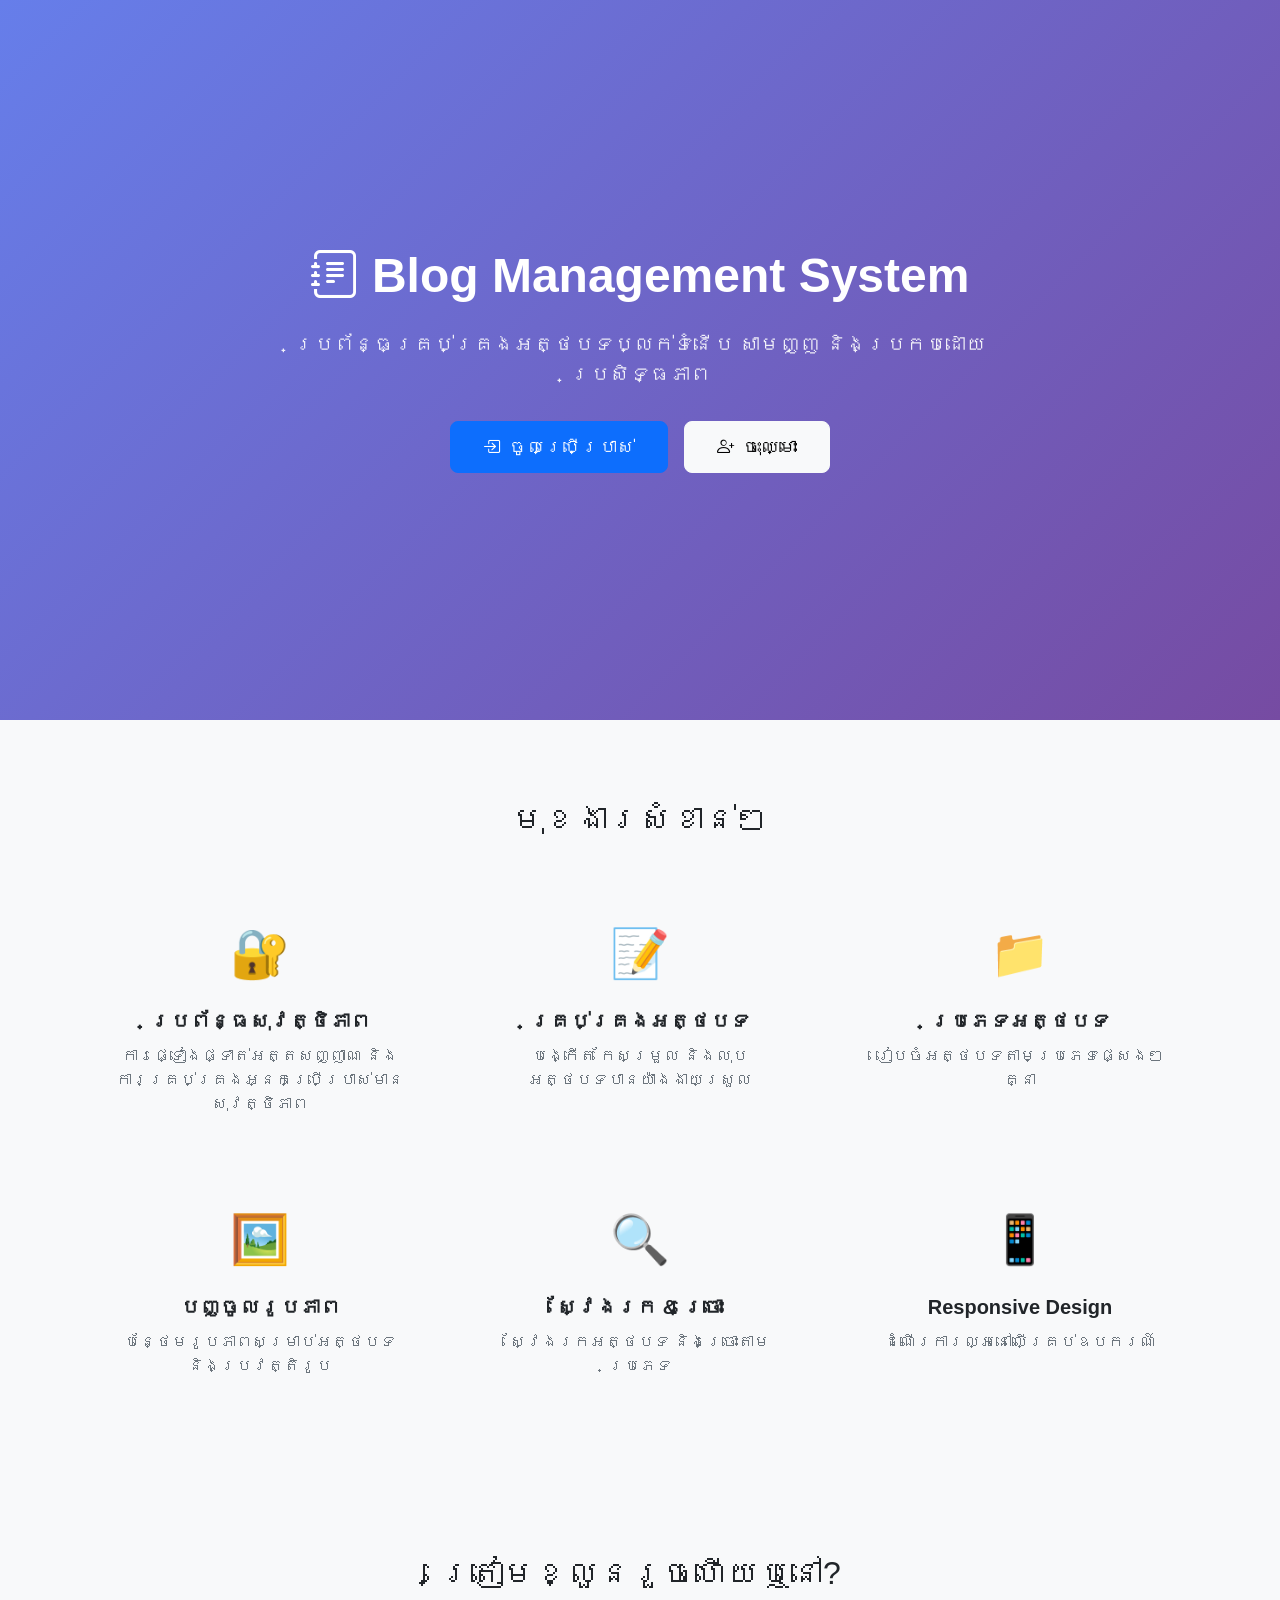
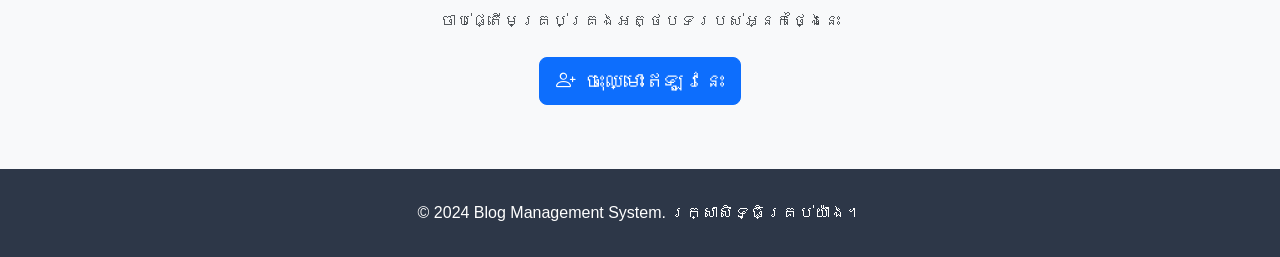
<file: index.html>
<!DOCTYPE html>
<html lang="km">
<head>
    <meta charset="UTF-8">
    <meta name="viewport" content="width=device-width, initial-scale=1.0">
    <title>Blog Management System - ទំព័រដើម</title>
    
    <!-- Bootstrap 5.3 CSS -->
    <link href="https://cdn.jsdelivr.net/npm/bootstrap@5.3.0/dist/css/bootstrap.min.css" rel="stylesheet">
    <!-- Bootstrap Icons -->
    <link rel="stylesheet" href="https://cdn.jsdelivr.net/npm/bootstrap-icons@1.11.0/font/bootstrap-icons.css">
    
    <style>
        body {
            font-family: -apple-system, BlinkMacSystemFont, 'Segoe UI', Roboto, sans-serif;
        }
        
        .hero {
            background: linear-gradient(135deg, #667eea 0%, #764ba2 100%);
            color: white;
            padding: 5rem 0;
            text-align: center;
            min-height: 80vh;
            display: flex;
            align-items: center;
            justify-content: center;
        }
        
        .hero-content {
            max-width: 800px;
            margin: 0 auto;
        }
        
        .hero h1 {
            font-size: 3rem;
            margin-bottom: 1.5rem;
            color: white;
            font-weight: 700;
        }
        
        .hero p {
            font-size: 1.25rem;
            margin-bottom: 2rem;
            opacity: 0.9;
        }
        
        .hero-buttons {
            display: flex;
            gap: 1rem;
            justify-content: center;
            flex-wrap: wrap;
        }
        
        .hero .btn {
            font-size: 1.1rem;
            padding: 0.75rem 2rem;
        }
        
        .features {
            padding: 5rem 0;
            background-color: #f8f9fa;
        }
        
        .feature-card {
            text-align: center;
            padding: 2rem;
            border-radius: 8px;
            transition: all 0.3s ease;
            height: 100%;
        }
        
        .feature-card:hover {
            background-color: white;
            transform: translateY(-5px);
            box-shadow: 0 4px 12px rgba(0,0,0,0.1);
        }
        
        .feature-icon {
            font-size: 3rem;
            margin-bottom: 1rem;
        }
        
        .feature-title {
            font-size: 1.25rem;
            font-weight: 600;
            margin-bottom: 0.5rem;
        }
        
        .feature-desc {
            color: #6c757d;
        }
        
        .cta-section {
            background-color: #f8f9fa;
            padding: 4rem 0;
            text-align: center;
        }
        
        footer {
            background-color: #2d3748;
            color: white;
            padding: 2rem 0;
            text-align: center;
        }
        
        @media (max-width: 767px) {
            .hero h1 {
                font-size: 2rem;
            }
            
            .hero p {
                font-size: 1rem;
            }
            
            .hero-buttons {
                flex-direction: column;
            }
            
            .hero .btn {
                width: 100%;
            }
        }
    </style>
</head>
<body>
    <!-- Hero Section -->
    <section class="hero">
        <div class="container">
            <div class="hero-content">
                <h1><i class="bi bi-journal-text"></i> Blog Management System</h1>
                <p>ប្រព័ន្ធគ្រប់គ្រងអត្ថបទប្លក់ទំនើប សាមញ្ញ និងប្រកបដោយប្រសិទ្ធភាព</p>
                <div class="hero-buttons">
                    <a href="/pages/login.html" class="btn btn-primary btn-lg">
                        <i class="bi bi-box-arrow-in-right me-2"></i>ចូលប្រើប្រាស់
                    </a>
                    <a href="/pages/register.html" class="btn btn-light btn-lg">
                        <i class="bi bi-person-plus me-2"></i>ចុះឈ្មោះ
                    </a>
                </div>
            </div>
        </div>
    </section>
    
    <!-- Features Section -->
    <section class="features">
        <div class="container">
            <h2 class="text-center mb-5">មុខងារសំខាន់ៗ</h2>
            <div class="row g-4">
                <div class="col-md-4">
                    <div class="feature-card">
                        <div class="feature-icon">🔐</div>
                        <div class="feature-title">ប្រព័ន្ធសុវត្ថិភាព</div>
                        <div class="feature-desc">ការផ្ទៀងផ្ទាត់អត្តសញ្ញាណ និងការគ្រប់គ្រងអ្នកប្រើប្រាស់មានសុវត្ថិភាព</div>
                    </div>
                </div>
                
                <div class="col-md-4">
                    <div class="feature-card">
                        <div class="feature-icon">📝</div>
                        <div class="feature-title">គ្រប់គ្រងអត្ថបទ</div>
                        <div class="feature-desc">បង្កើត កែសម្រួល និងលុបអត្ថបទបានយ៉ាងងាយស្រួល</div>
                    </div>
                </div>
                
                <div class="col-md-4">
                    <div class="feature-card">
                        <div class="feature-icon">📁</div>
                        <div class="feature-title">ប្រភេទអត្ថបទ</div>
                        <div class="feature-desc">រៀបចំអត្ថបទតាមប្រភេទផ្សេងៗគ្នា</div>
                    </div>
                </div>
                
                <div class="col-md-4">
                    <div class="feature-card">
                        <div class="feature-icon">🖼️</div>
                        <div class="feature-title">បញ្ចូលរូបភាព</div>
                        <div class="feature-desc">បន្ថែមរូបភាពសម្រាប់អត្ថបទ និងប្រវត្តិរូប</div>
                    </div>
                </div>
                
                <div class="col-md-4">
                    <div class="feature-card">
                        <div class="feature-icon">🔍</div>
                        <div class="feature-title">ស្វែងរក & ច្រោះ</div>
                        <div class="feature-desc">ស្វែងរកអត្ថបទ និងច្រោះតាមប្រភេទ</div>
                    </div>
                </div>
                
                <div class="col-md-4">
                    <div class="feature-card">
                        <div class="feature-icon">📱</div>
                        <div class="feature-title">Responsive Design</div>
                        <div class="feature-desc">ដំណើរការល្អនៅលើគ្រប់ឧបករណ៍</div>
                    </div>
                </div>
            </div>
        </div>
    </section>
    
    <!-- CTA Section -->
    <section class="cta-section">
        <div class="container">
            <h2 class="mb-3">ត្រៀមខ្លួនរួចហើយឬនៅ?</h2>
            <p class="text-muted mb-4">ចាប់ផ្តើមគ្រប់គ្រងអត្ថបទរបស់អ្នកថ្ងៃនេះ</p>
            <a href="/pages/register.html" class="btn btn-primary btn-lg">
                <i class="bi bi-person-plus me-2"></i>ចុះឈ្មោះឥឡូវនេះ
            </a>
        </div>
    </section>
    
    <footer>
        <div class="container">
            <p class="mb-0">&copy; 2024 Blog Management System. រក្សាសិទ្ធិគ្រប់យ៉ាង។</p>
        </div>
    </footer>
    
    <!-- Bootstrap 5.3 JS -->
    <script src="https://cdn.jsdelivr.net/npm/bootstrap@5.3.0/dist/js/bootstrap.bundle.min.js"></script>
    
    <script src="js/config.js"></script>
    <script src="js/utils.js"></script>
    <script>
        // Redirect if already logged in
        if (isAuthenticated()) {
            window.location.href = '/pages/dashboard.html';
        }
    </script>
</body>
</html>
</file>
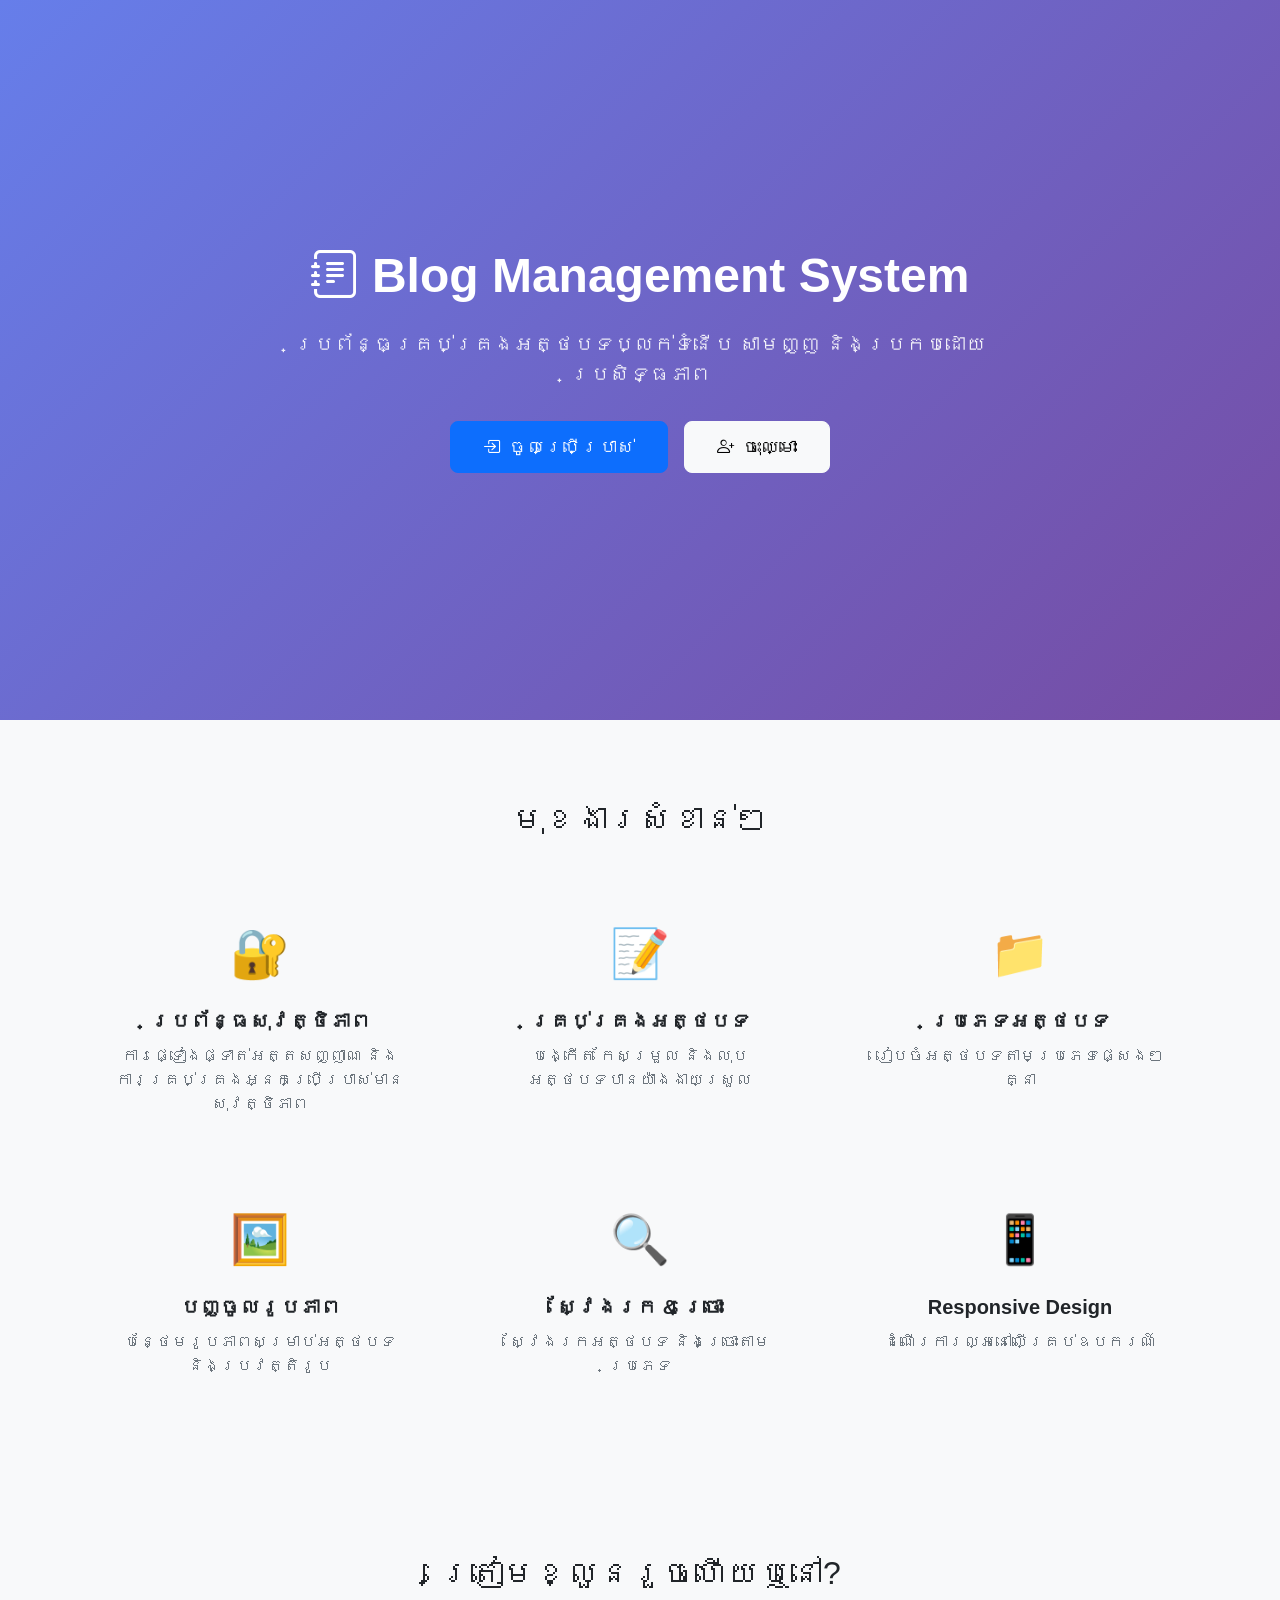
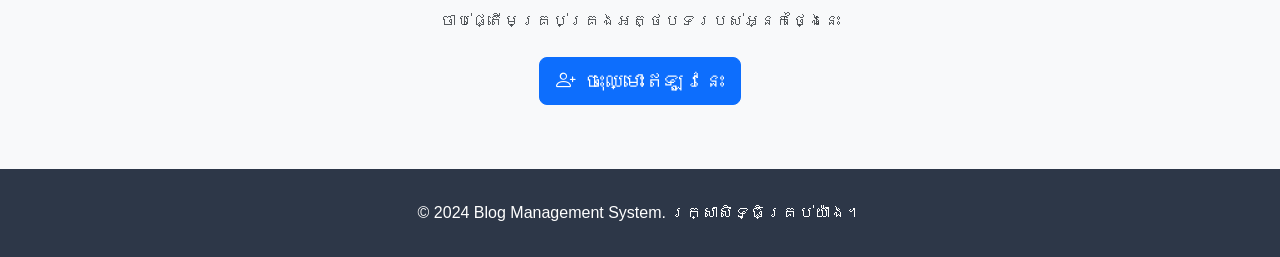
<file: pages/article-detail.html>
<!DOCTYPE html>
<html lang="en">
<head>
    <meta charset="UTF-8">
    <meta name="viewport" content="width=device-width, initial-scale=1.0">
    <title>Article Detail - Blog Management System</title>
    <!-- Bootstrap 5.3 CSS -->
    <link href="https://cdn.jsdelivr.net/npm/bootstrap@5.3.0/dist/css/bootstrap.min.css" rel="stylesheet">
    <!-- Bootstrap Icons -->
    <link rel="stylesheet" href="https://cdn.jsdelivr.net/npm/bootstrap-icons@1.11.0/font/bootstrap-icons.css">
    <!-- Custom CSS -->
    <link rel="stylesheet" href="../css/sidebar.css">
    <style>
        .article-thumbnail {
            width: 100%;
            aspect-ratio: 16 / 9;
            object-fit: cover;
            border-radius: 8px;
            margin-bottom: 2rem;
        }
        
        .article-content {
            font-size: 1.1rem;
            line-height: 1.8;
            color: #333;
            margin-bottom: 2rem;
        }
        
        .article-author-card {
            background-color: #f8f9fa;
            border-left: 4px solid #0d6efd;
        }
        
        .author-avatar {
            width: 48px;
            height: 48px;
            border-radius: 50%;
        }
    </style>
</head>
<body>
    <!-- Sidebar Overlay for Mobile -->
    <div class="sidebar-overlay" id="sidebarOverlay" onclick="toggleSidebar()"></div>
    
    <!-- Dark Sidebar -->
    <aside class="sidebar" id="sidebar">
        <div class="sidebar-header">
            <a href="/pages/dashboard.html" class="sidebar-brand">
                <i class="bi bi-journal-text"></i>
                Blog
            </a>
        </div>
        
        <nav class="sidebar-menu">
            <div class="sidebar-section-title">ADMIN</div>
            <ul class="sidebar-nav">
                <li>
                    <a href="/pages/dashboard.html" class="nav-link">
                        <i class="bi bi-speedometer2"></i>
                        Dashboard
                    </a>
                </li>
                <li class="has-submenu open">
                    <a href="#" class="nav-link submenu-toggle" onclick="toggleSubmenu(event)">
                        <span><i class="bi bi-file-text"></i> My Article</span>
                    </a>
                    <ul class="submenu">
                        <li><a href="/pages/articles.html" class="nav-link active">All Articles</a></li>
                        <li><a href="/pages/my-articles.html" class="nav-link">My Articles</a></li>
                        <li><a href="/pages/create-article.html" class="nav-link">Create Article</a></li>
                    </ul>
                </li>
                <li>
                    <a href="/pages/categories.html" class="nav-link">
                        <i class="bi bi-tags"></i>
                        Categories
                    </a>
                </li>
                <li>
                    <a href="#" class="nav-link logout" onclick="handleLogout(event)">
                        <i class="bi bi-box-arrow-right"></i>
                        Logout
                    </a>
                </li>
            </ul>
        </nav>
    </aside>
    
    <!-- Main Content -->
    <div class="main-content">
        <!-- Top Navbar -->
        <nav class="top-navbar">
            <button class="navbar-toggle-btn" id="sidebarToggle" onclick="toggleSidebar()">
                <i class="bi bi-list"></i>
            </button>
            <div class="user-dropdown">
                <img src="https://ui-avatars.com/api/?name=User&background=4299e1&color=fff" alt="User Avatar" class="user-avatar" id="userAvatar">
                <div class="user-info">
                    <div class="user-name" id="userName">Loading...</div>
                </div>
            </div>
        </nav>
        
        <!-- Article Detail Content -->
        <div class="container-fluid p-4">
            <!-- Loading State -->
            <div id="loadingState" class="text-center py-5">
                <div class="spinner-border text-primary" role="status">
                    <span class="visually-hidden">Loading...</span>
                </div>
                <p class="mt-3 text-muted">Loading article...</p>
            </div>
            
            <!-- Article Content -->
            <div id="articleContent" style="display: none;">
                <!-- Back Button and Action Buttons -->
                <div class="d-flex justify-content-between align-items-center mb-4">
                    <button onclick="goBack()" class="btn btn-outline-secondary">
                        <i class="bi bi-arrow-left me-2"></i>Back
                    </button>
                    <div id="ownerActions" style="display: none;">
                        <a href="#" id="editButton" class="btn btn-outline-primary me-2">
                            <i class="bi bi-pencil me-2"></i>Edit
                        </a>
                        <button onclick="confirmDelete()" class="btn btn-outline-danger">
                            <i class="bi bi-trash me-2"></i>Delete
                        </button>
                    </div>
                </div>
                
                <!-- Article Card -->
                <div class="card border-0 shadow-sm">
                    <div class="card-body p-4">
                        <!-- Category Badge -->
                        <div class="mb-3">
                            <span id="categoryBadge" class="badge bg-primary"></span>
                        </div>
                        
                        <!-- Article Title -->
                        <h1 class="display-5 fw-bold mb-3" id="articleTitle"></h1>
                        
                        <!-- Author Info and Date -->
                        <div class="d-flex align-items-center mb-4 pb-4 border-bottom">
                            <img id="authorAvatar" src="" alt="Author" class="author-avatar me-3">
                            <div>
                                <div class="fw-bold" id="authorName"></div>
                                <div class="text-muted small">
                                    <i class="bi bi-calendar me-1"></i>
                                    <span id="articleDate"></span>
                                </div>
                            </div>
                        </div>
                        
                        <!-- Thumbnail Image -->
                        <div id="thumbnailContainer" class="mb-4" style="display: none;">
                            <img id="articleThumbnail" src="" alt="Article Thumbnail" class="article-thumbnail">
                        </div>
                        
                        <!-- Article Content -->
                        <div id="articleBody" class="article-content"></div>
                    </div>
                </div>
            </div>
        </div>
    </div>
    
    <!-- Delete Confirmation Modal -->
    <div class="modal fade" id="deleteModal" tabindex="-1" aria-labelledby="deleteModalLabel" aria-hidden="true">
        <div class="modal-dialog modal-dialog-centered">
            <div class="modal-content">
                <div class="modal-header border-0">
                    <h5 class="modal-title fw-bold" id="deleteModalLabel">
                        <i class="bi bi-exclamation-triangle text-danger me-2"></i>Confirm Delete
                    </h5>
                    <button type="button" class="btn-close" data-bs-dismiss="modal" aria-label="Close"></button>
                </div>
                <div class="modal-body">
                    <p class="mb-0">Are you sure you want to delete this article? This action cannot be undone.</p>
                </div>
                <div class="modal-footer border-0">
                    <button type="button" class="btn btn-secondary" data-bs-dismiss="modal">Cancel</button>
                    <button type="button" class="btn btn-danger" onclick="deleteArticle()">
                        <i class="bi bi-trash me-2"></i>Delete
                    </button>
                </div>
            </div>
        </div>
    </div>
    
    <!-- Toast Container -->
    <div class="toast-container position-fixed top-0 end-0 p-3">
        <div id="toast" class="toast align-items-center border-0" role="alert" aria-live="assertive" aria-atomic="true">
            <div class="d-flex">
                <div class="toast-body" id="toastBody"></div>
                <button type="button" class="btn-close btn-close-white me-2 m-auto" data-bs-dismiss="toast" aria-label="Close"></button>
            </div>
        </div>
    </div>
    
    <!-- Bootstrap 5.3 JS Bundle -->
    <script src="https://cdn.jsdelivr.net/npm/bootstrap@5.3.0/dist/js/bootstrap.bundle.min.js"></script>
    
    <!-- Custom JS -->
    <script src="../js/config.js"></script>
    <script src="../js/utils.js"></script>
    <script src="../js/api.js"></script>
    <script src="../js/auth.js"></script>
    
    <script>
        let currentArticleId = null;
        let deleteModalInstance = null;
        
        // Sidebar toggle for mobile
        function toggleSidebar() {
            const sidebar = document.getElementById('sidebar');
            const overlay = document.getElementById('sidebarOverlay');
            sidebar.classList.toggle('show');
            overlay.classList.toggle('show');
        }
        
        // Submenu toggle
        function toggleSubmenu(event) {
            event.preventDefault();
            const parent = event.currentTarget.closest('.has-submenu');
            parent.classList.toggle('open');
        }
        
        // Handle logout
        async function handleLogout(event) {
            event.preventDefault();
            if (confirm('Are you sure you want to logout?')) {
                logout();
            }
        }
        
        // Go back
        function goBack() {
            window.history.back();
        }
        
        // Show toast notification
        function showToastNotification(message, type = 'success') {
            const toast = document.getElementById('toast');
            const toastBody = document.getElementById('toastBody');
            
            toastBody.textContent = message;
            toast.className = 'toast align-items-center border-0';
            
            if (type === 'success') {
                toast.classList.add('bg-success', 'text-white');
            } else if (type === 'error') {
                toast.classList.add('bg-danger', 'text-white');
            }
            
            const bsToast = new bootstrap.Toast(toast);
            bsToast.show();
        }
        
        // Load article details
        async function loadArticleDetail() {
            // Check authentication
            if (!isAuthenticated()) {
                window.location.href = '/index.html';
                return;
            }
            
            // Get article ID from URL
            const articleId = getQueryParam('id');
            if (!articleId) {
                showToastNotification('Article ID not found', 'error');
                setTimeout(() => window.location.href = '/pages/articles.html', 2000);
                return;
            }
            
            currentArticleId = articleId;
            
            try {
                // Load user info
                const userData = getUserData();
                if (userData) {
                    const fullName = `${userData.firstName} ${userData.lastName}`;
                    document.getElementById('userName').textContent = fullName;
                    
                    // Update avatar
                    const avatar = document.getElementById('userAvatar');
                    avatar.src = `https://ui-avatars.com/api/?name=${encodeURIComponent(fullName)}&background=4299e1&color=fff`;
                }
                
                // Load article details
                const article = await articlesAPI.getById(articleId);
                
                // Check ownership
                const isOwner = userData && userData.id === article.creatorId;
                
                // Display article
                displayArticle(article, isOwner);
                
            } catch (error) {
                console.error('Load article error:', error);
                document.getElementById('loadingState').innerHTML = `
                    <div class="alert alert-danger" role="alert">
                        <i class="bi bi-exclamation-triangle me-2"></i>
                        Failed to load article. ${error.message || 'Please try again.'}
                    </div>
                    <button onclick="window.location.href='/pages/articles.html'" class="btn btn-primary">
                        Back to Articles
                    </button>
                `;
            }
        }
        
        // Display article
        function displayArticle(article, isOwner) {
            // Hide loading, show content
            document.getElementById('loadingState').style.display = 'none';
            document.getElementById('articleContent').style.display = 'block';
            
            // Category
            document.getElementById('categoryBadge').textContent = article.category?.name || 'Uncategorized';
            
            // Title
            document.getElementById('articleTitle').textContent = article.title;
            
            // Author
            const authorFullName = `${article.creator?.firstName || ''} ${article.creator?.lastName || ''}`.trim();
            document.getElementById('authorName').textContent = authorFullName || 'Unknown';
            const authorAvatarUrl = `https://ui-avatars.com/api/?name=${encodeURIComponent(authorFullName)}&background=6c757d&color=fff`;
            document.getElementById('authorAvatar').src = authorAvatarUrl;
            
            // Date
            document.getElementById('articleDate').textContent = formatDate(article.createdAt);
            
            // Thumbnail
            if (article.thumbnail) {
                document.getElementById('thumbnailContainer').style.display = 'block';
                document.getElementById('articleThumbnail').src = getImageUrl(article.thumbnail);
                document.getElementById('articleThumbnail').alt = article.title;
            }
            
            // Content
            const contentHtml = sanitizeHTML(article.content).replace(/\n/g, '<br>');
            document.getElementById('articleBody').innerHTML = contentHtml;
            
            // Show owner actions
            if (isOwner) {
                document.getElementById('ownerActions').style.display = 'block';
                document.getElementById('editButton').href = `/pages/create-article.html?id=${article.id}`;
            }
        }
        
        // Confirm delete
        function confirmDelete() {
            if (!deleteModalInstance) {
                deleteModalInstance = new bootstrap.Modal(document.getElementById('deleteModal'));
            }
            deleteModalInstance.show();
        }
        
        // Delete article
        async function deleteArticle() {
            if (!currentArticleId) return;
            
            try {
                await articlesAPI.delete(currentArticleId);
                
                // Hide modal
                if (deleteModalInstance) {
                    deleteModalInstance.hide();
                }
                
                showToastNotification('Article deleted successfully', 'success');
                
                // Redirect after short delay
                setTimeout(() => {
                    window.location.href = '/pages/articles.html';
                }, 1500);
                
            } catch (error) {
                console.error('Delete article error:', error);
                showToastNotification(error.message || 'Failed to delete article', 'error');
            }
        }
        
        // Initialize
        document.addEventListener('DOMContentLoaded', loadArticleDetail);
    </script>
</body>
</html>
</file>
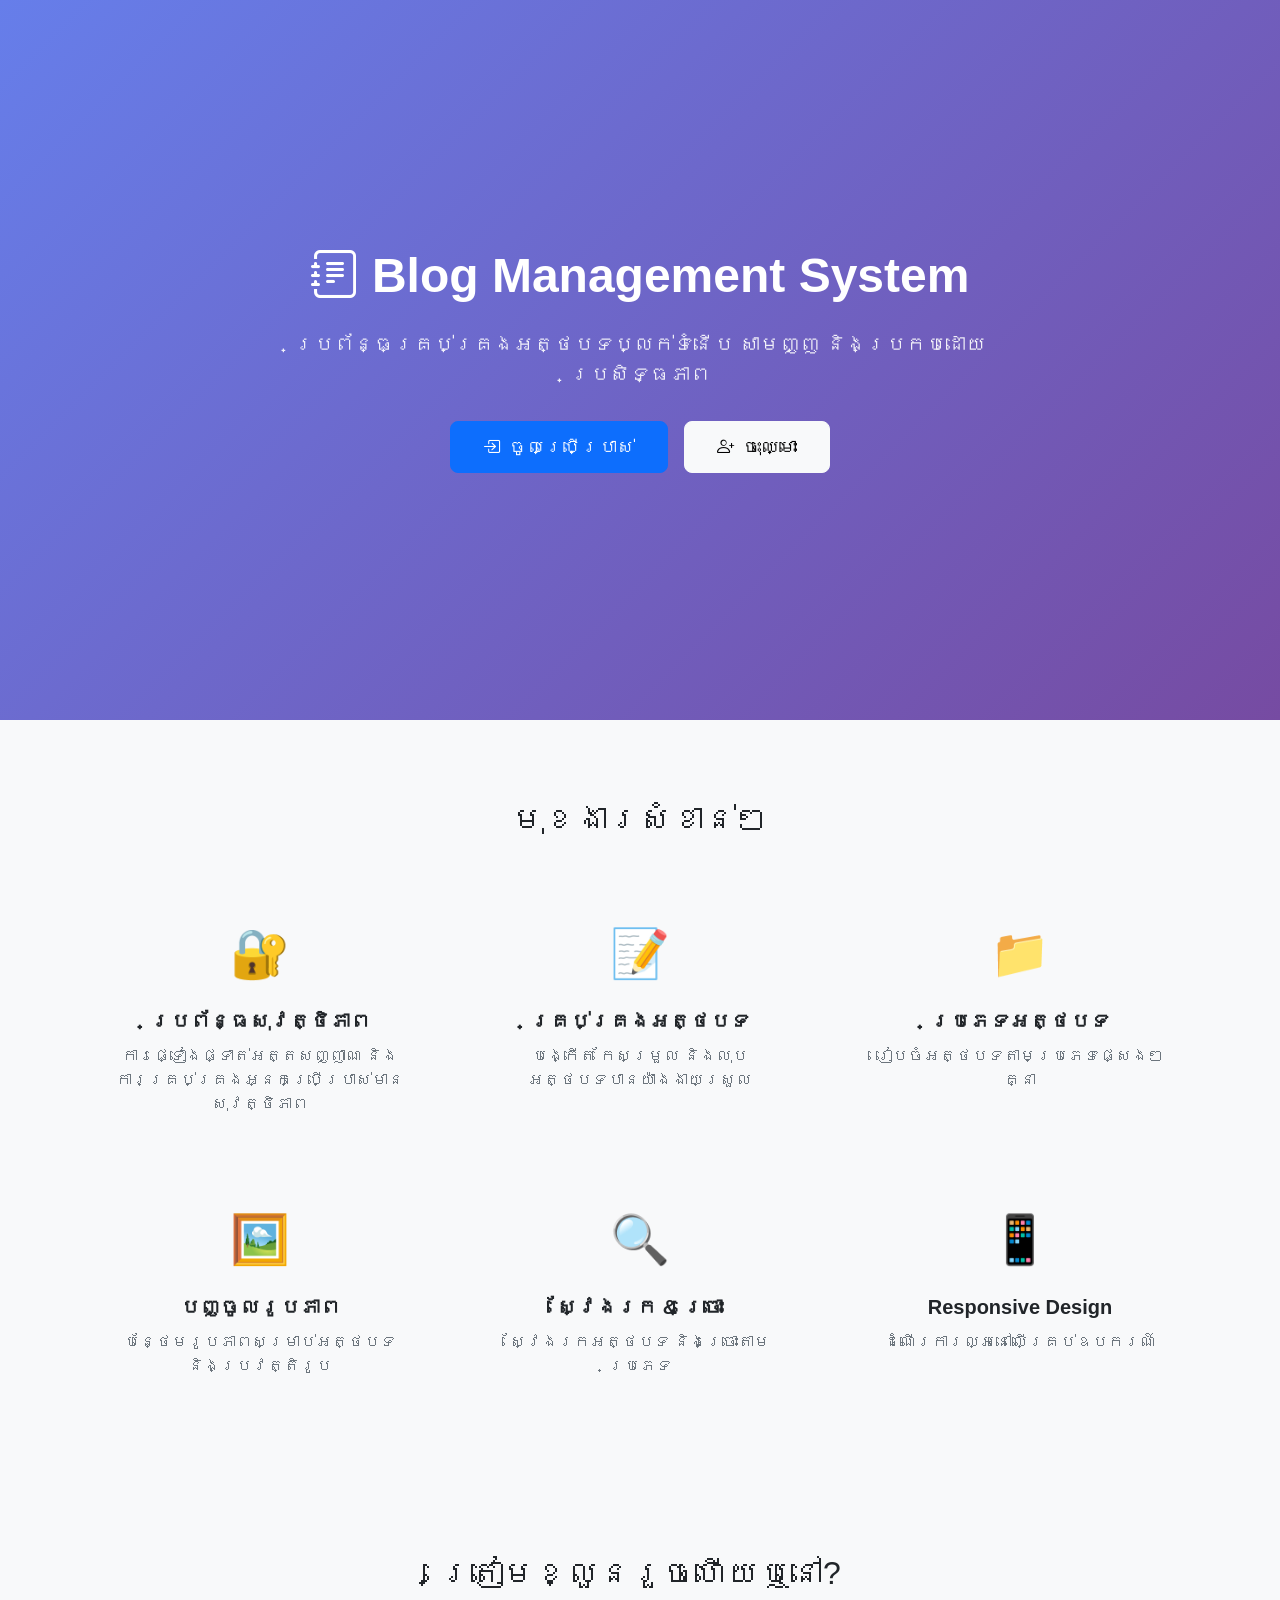
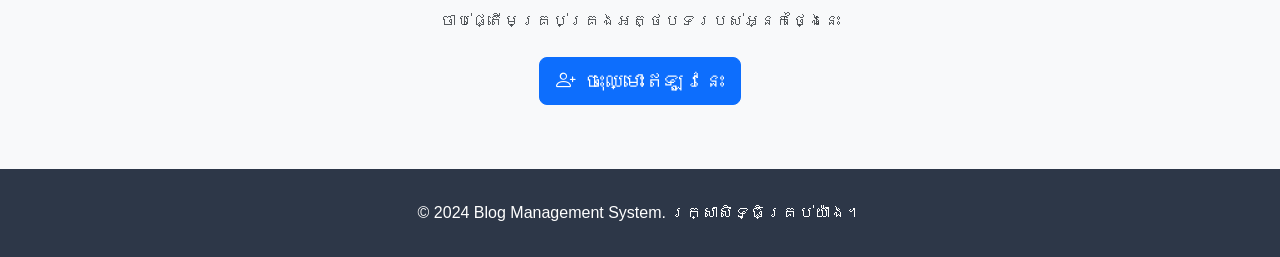
<file: pages/articles.html>
<!DOCTYPE html>
<html lang="km">
<head>
    <meta charset="UTF-8">
    <meta name="viewport" content="width=device-width, initial-scale=1.0">
    <title>អត្ថបទទាំងអស់ - Blog Management System</title>
    <!-- Bootstrap 5.3 CSS -->
    <link href="https://cdn.jsdelivr.net/npm/bootstrap@5.3.0/dist/css/bootstrap.min.css" rel="stylesheet">
    <!-- Bootstrap Icons -->
    <link rel="stylesheet" href="https://cdn.jsdelivr.net/npm/bootstrap-icons@1.11.0/font/bootstrap-icons.css">
    <!-- Custom CSS -->
    <link rel="stylesheet" href="../css/sidebar.css">
    <link rel="stylesheet" href="../css/components.css">
</head>
<body>
    <!-- Sidebar Overlay for Mobile -->
    <div class="sidebar-overlay" id="sidebarOverlay" onclick="toggleSidebar()"></div>
    
    <!-- Dark Sidebar -->
    <aside class="sidebar" id="sidebar">
        <div class="sidebar-header">
            <a href="/pages/dashboard.html" class="sidebar-brand">
                <i class="bi bi-journal-text"></i>
                Blog
            </a>
        </div>
        
        <nav class="sidebar-menu">
            <div class="sidebar-section-title">ADMIN</div>
            <ul class="sidebar-nav">
                <li>
                    <a href="/pages/dashboard.html" class="nav-link">
                        <i class="bi bi-speedometer2"></i>
                        Dashboard
                    </a>
                </li>
                <li class="has-submenu open">
                    <a href="#" class="nav-link submenu-toggle active" onclick="toggleSubmenu(event)">
                        <span><i class="bi bi-file-text"></i> My Article</span>
                    </a>
                    <ul class="submenu">
                        <li><a href="/pages/articles.html" class="nav-link active">All Articles</a></li>
                        <li><a href="/pages/my-articles.html" class="nav-link">My Articles</a></li>
                        <li><a href="/pages/create-article.html" class="nav-link">Create Article</a></li>
                    </ul>
                </li>
                <li>
                    <a href="/pages/categories.html" class="nav-link">
                        <i class="bi bi-tags"></i>
                        Categories
                    </a>
                </li>
                <li>
                    <a href="#" class="nav-link logout" onclick="handleLogout(event)">
                        <i class="bi bi-box-arrow-right"></i>
                        Logout
                    </a>
                </li>
            </ul>
        </nav>
    </aside>
    
    <!-- Main Content -->
    <div class="main-content">
        <!-- Top Navbar -->
        <nav class="top-navbar">
            <button class="navbar-toggle-btn" id="sidebarToggle" onclick="toggleSidebar()">
                <i class="bi bi-list"></i>
            </button>
            <div class="user-dropdown">
                <img src="https://ui-avatars.com/api/?name=User&background=4299e1&color=fff" alt="User Avatar" class="user-avatar" id="userAvatar">
                <div class="user-info">
                    <div class="user-name" id="userName">Loading...</div>
                </div>
            </div>
        </nav>
        
        <!-- Articles Content -->
        <div class="container-fluid p-4">
            <!-- Page Header -->
            <div class="mb-4">
                <h1 class="h2 fw-bold mb-1">All Articles</h1>
                <p class="text-muted">អត្ថបទទាំងអស់</p>
            </div>
            
            <!-- Top Controls Row -->
            <div class="card border-0 shadow-sm mb-4">
                <div class="card-body">
                    <div class="row g-3 align-items-center">
                        <!-- Search -->
                        <div class="col-12 col-md-4">
                            <div class="input-group">
                                <span class="input-group-text bg-white border-end-0">
                                    <i class="bi bi-search text-muted"></i>
                                </span>
                                <input type="text" id="searchInput" class="form-control border-start-0 ps-0" placeholder="Search articles...">
                            </div>
                        </div>
                        
                        <!-- View Toggle -->
                        <div class="col-12 col-md-4 text-center">
                            <div class="btn-group" role="group" aria-label="View toggle">
                                <button type="button" class="btn btn-outline-secondary active" id="cardViewBtn" onclick="switchView('card')">
                                    <i class="bi bi-grid-3x3-gap me-1"></i> Card
                                </button>
                                <button type="button" class="btn btn-outline-secondary" id="tableViewBtn" onclick="switchView('table')">
                                    <i class="bi bi-table me-1"></i> Table
                                </button>
                            </div>
                        </div>
                        
                        <!-- Create Button -->
                        <div class="col-12 col-md-4 text-md-end">
                            <a href="/pages/create-article.html" class="btn btn-dark">
                                <i class="bi bi-plus-circle me-1"></i>
                                Create New Article
                            </a>
                        </div>
                    </div>
                </div>
            </div>
            
            <!-- Card View (Default) -->
            <div id="cardView">
                <div id="articlesCardContainer">
                    <div class="text-center py-5">
                        <div class="spinner-border text-primary" role="status">
                            <span class="visually-hidden">Loading...</span>
                        </div>
                    </div>
                </div>
            </div>
            
            <!-- Table View (Hidden by default) -->
            <div id="tableView" style="display: none;">
                <div class="card border-0 shadow-sm">
                    <div class="card-body p-0">
                        <div class="table-responsive">
                            <table class="table table-striped table-hover mb-0" id="articlesTable">
                                <thead class="table-light">
                                    <tr>
                                        <th style="width: 80px;">Thumbnail</th>
                                        <th>Title</th>
                                        <th style="width: 150px;">Category</th>
                                        <th style="width: 150px;">Author</th>
                                        <th style="width: 120px;">Date</th>
                                        <th style="width: 120px;" class="text-center">Actions</th>
                                    </tr>
                                </thead>
                                <tbody id="articlesTableBody">
                                    <tr>
                                        <td colspan="6" class="text-center py-5">
                                            <div class="spinner-border text-primary" role="status">
                                                <span class="visually-hidden">Loading...</span>
                                            </div>
                                        </td>
                                    </tr>
                                </tbody>
                            </table>
                        </div>
                    </div>
                </div>
            </div>
            
            <!-- Pagination -->
            <nav aria-label="Articles pagination" class="mt-4">
                <ul class="pagination justify-content-center" id="paginationContainer">
                </ul>
            </nav>
        </div>
    </div>
    
    <!-- Toast Container -->
    <div class="toast-container position-fixed bottom-0 end-0 p-3">
        <div id="liveToast" class="toast" role="alert" aria-live="assertive" aria-atomic="true">
            <div class="toast-header">
                <i class="bi bi-info-circle me-2" id="toastIcon"></i>
                <strong class="me-auto" id="toastTitle">Notification</strong>
                <button type="button" class="btn-close" data-bs-dismiss="toast" aria-label="Close"></button>
            </div>
            <div class="toast-body" id="toastMessage">
            </div>
        </div>
    </div>
    
    <!-- Bootstrap 5.3 JS Bundle -->
    <script src="https://cdn.jsdelivr.net/npm/bootstrap@5.3.0/dist/js/bootstrap.bundle.min.js"></script>
    
    <!-- Custom JS -->
    <script src="../js/config.js"></script>
    <script src="../js/utils.js"></script>
    <script src="../js/api.js"></script>
    <script src="../js/auth.js"></script>
    
    <script>
        // Global variables
        let currentPage = 1;
        let totalPages = 1;
        let currentSearch = '';
        let currentView = 'card';
        let allArticles = [];
        let currentUser = null;
        
        // Sidebar toggle for mobile
        function toggleSidebar() {
            const sidebar = document.getElementById('sidebar');
            const overlay = document.getElementById('sidebarOverlay');
            sidebar.classList.toggle('show');
            overlay.classList.toggle('show');
        }
        
        // Submenu toggle
        function toggleSubmenu(event) {
            event.preventDefault();
            const parent = event.currentTarget.closest('.has-submenu');
            parent.classList.toggle('open');
        }
        
        // Handle logout
        async function handleLogout(event) {
            event.preventDefault();
            if (confirm('Are you sure you want to logout?')) {
                logout();
            }
        }
        
        // Show toast notification
        function showToast(message, type = 'info') {
            const toastEl = document.getElementById('liveToast');
            const toastIcon = document.getElementById('toastIcon');
            const toastTitle = document.getElementById('toastTitle');
            const toastMessage = document.getElementById('toastMessage');
            const toastHeader = toastEl.querySelector('.toast-header');
            
            // Set icon and color based on type
            toastHeader.className = 'toast-header';
            if (type === 'success') {
                toastIcon.className = 'bi bi-check-circle-fill text-success me-2';
                toastTitle.textContent = 'Success';
                toastHeader.classList.add('bg-success', 'text-white');
            } else if (type === 'error') {
                toastIcon.className = 'bi bi-exclamation-triangle-fill text-danger me-2';
                toastTitle.textContent = 'Error';
                toastHeader.classList.add('bg-danger', 'text-white');
            } else if (type === 'warning') {
                toastIcon.className = 'bi bi-exclamation-circle-fill text-warning me-2';
                toastTitle.textContent = 'Warning';
                toastHeader.classList.add('bg-warning');
            } else {
                toastIcon.className = 'bi bi-info-circle-fill text-primary me-2';
                toastTitle.textContent = 'Info';
                toastHeader.classList.add('bg-info', 'text-white');
            }
            
            toastMessage.textContent = message;
            const toast = new bootstrap.Toast(toastEl);
            toast.show();
        }
        
        // Switch view (card/table)
        function switchView(view) {
            currentView = view;
            localStorage.setItem('articlesView', view);
            
            const cardView = document.getElementById('cardView');
            const tableView = document.getElementById('tableView');
            const cardBtn = document.getElementById('cardViewBtn');
            const tableBtn = document.getElementById('tableViewBtn');
            
            if (view === 'card') {
                cardView.style.display = 'block';
                tableView.style.display = 'none';
                cardBtn.classList.add('active');
                tableBtn.classList.remove('active');
            } else {
                cardView.style.display = 'none';
                tableView.style.display = 'block';
                cardBtn.classList.remove('active');
                tableBtn.classList.add('active');
            }
            
            renderArticles();
        }
        
        // Load articles from API
        async function loadArticles() {
            try {
                const response = await articlesAPI.getAll({
                    page: currentPage,
                    perPage: 12,
                    search: currentSearch
                });
                
                allArticles = response.data || [];
                totalPages = response.pages || 1;
                
                renderArticles();
                renderPagination();
            } catch (error) {
                console.error('Load articles error:', error);
                showToast('Failed to load articles', 'error');
            }
        }
        
        // Render articles in card view
        function renderCardView() {
            const container = document.getElementById('articlesCardContainer');
            
            if (allArticles.length === 0) {
                container.innerHTML = `
                    <div class="text-center py-5">
                        <i class="bi bi-inbox display-1 text-muted"></i>
                        <h3 class="mt-3 text-muted">No Articles Found</h3>
                        <p class="text-muted">There are no articles to display at the moment.</p>
                        <a href="/pages/create-article.html" class="btn btn-primary mt-3">
                            <i class="bi bi-plus-circle me-1"></i> Create Your First Article
                        </a>
                    </div>
                `;
                return;
            }
            
            container.innerHTML = `
                <div class="row g-4">
                    ${allArticles.map(article => `
                        <div class="col-12 col-md-6 col-lg-4">
                            <div class="card h-100 border-0 shadow-sm hover-card" onclick="viewArticle(${article.id})" style="cursor: pointer; transition: transform 0.2s, box-shadow 0.2s;">
                                ${article.thumbnail ? `
                                    <img src="${getImageUrl(article.thumbnail)}" 
                                         class="card-img-top" 
                                         alt="${sanitizeHTML(article.title)}"
                                         style="height: 200px; object-fit: cover; aspect-ratio: 16/9;">
                                ` : `
                                    <div class="card-img-top bg-light d-flex align-items-center justify-content-center" 
                                         style="height: 200px; aspect-ratio: 16/9;">
                                        <i class="bi bi-file-text display-1 text-muted"></i>
                                    </div>
                                `}
                                <div class="card-body d-flex flex-column">
                                    <div class="mb-2">
                                        <span class="badge bg-primary">${sanitizeHTML(article.category?.name || 'Uncategorized')}</span>
                                    </div>
                                    <h5 class="card-title fw-bold mb-2">${sanitizeHTML(article.title)}</h5>
                                    <p class="card-text text-muted flex-grow-1" style="display: -webkit-box; -webkit-line-clamp: 3; -webkit-box-orient: vertical; overflow: hidden;">
                                        ${sanitizeHTML(truncateText(article.content, 120))}
                                    </p>
                                    <div class="card-footer bg-transparent border-0 p-0 mt-3">
                                        <div class="d-flex align-items-center">
                                            <img src="https://ui-avatars.com/api/?name=${encodeURIComponent(article.creator?.firstName || 'U')}+${encodeURIComponent(article.creator?.lastName || 'U')}&size=32&background=4299e1&color=fff" 
                                                 alt="${sanitizeHTML(article.creator?.firstName || '')} ${sanitizeHTML(article.creator?.lastName || '')}"
                                                 class="rounded-circle me-2"
                                                 style="width: 32px; height: 32px;">
                                            <div class="small">
                                                <div class="fw-semibold">${sanitizeHTML(article.creator?.firstName || '')} ${sanitizeHTML(article.creator?.lastName || '')}</div>
                                                <div class="text-muted">${formatDate(article.createdAt)}</div>
                                            </div>
                                        </div>
                                    </div>
                                </div>
                            </div>
                        </div>
                    `).join('')}
                </div>
            `;
            
            // Add hover effect
            const style = document.createElement('style');
            style.textContent = `
                .hover-card:hover {
                    transform: translateY(-5px);
                    box-shadow: 0 0.5rem 1rem rgba(0, 0, 0, 0.15) !important;
                }
            `;
            if (!document.getElementById('hover-card-style')) {
                style.id = 'hover-card-style';
                document.head.appendChild(style);
            }
        }
        
        // Render articles in table view
        function renderTableView() {
            const tbody = document.getElementById('articlesTableBody');
            
            if (allArticles.length === 0) {
                tbody.innerHTML = `
                    <tr>
                        <td colspan="6" class="text-center py-5">
                            <i class="bi bi-inbox display-1 text-muted"></i>
                            <h5 class="mt-3 text-muted">No Articles Found</h5>
                            <p class="text-muted mb-0">There are no articles to display at the moment.</p>
                        </td>
                    </tr>
                `;
                return;
            }
            
            tbody.innerHTML = allArticles.map(article => {
                const isOwner = currentUser && article.creator?.id === currentUser.id;
                
                return `
                    <tr>
                        <td>
                            ${article.thumbnail ? `
                                <img src="${getImageUrl(article.thumbnail)}" 
                                     alt="${sanitizeHTML(article.title)}"
                                     class="rounded"
                                     style="width: 60px; height: 60px; object-fit: cover;">
                            ` : `
                                <div class="bg-light rounded d-flex align-items-center justify-content-center"
                                     style="width: 60px; height: 60px;">
                                    <i class="bi bi-file-text text-muted"></i>
                                </div>
                            `}
                        </td>
                        <td>
                            <div class="fw-semibold">${sanitizeHTML(article.title)}</div>
                            <small class="text-muted">${sanitizeHTML(truncateText(article.content, 60))}</small>
                        </td>
                        <td>
                            <span class="badge bg-primary">${sanitizeHTML(article.category?.name || 'Uncategorized')}</span>
                        </td>
                        <td>
                            <div class="d-flex align-items-center">
                                <img src="https://ui-avatars.com/api/?name=${encodeURIComponent(article.creator?.firstName || 'U')}+${encodeURIComponent(article.creator?.lastName || 'U')}&size=24&background=4299e1&color=fff" 
                                     alt="${sanitizeHTML(article.creator?.firstName || '')} ${sanitizeHTML(article.creator?.lastName || '')}"
                                     class="rounded-circle me-2"
                                     style="width: 24px; height: 24px;">
                                <small>${sanitizeHTML(article.creator?.firstName || '')} ${sanitizeHTML(article.creator?.lastName || '')}</small>
                            </div>
                        </td>
                        <td>
                            <small>${formatDate(article.createdAt)}</small>
                        </td>
                        <td class="text-center">
                            <div class="btn-group btn-group-sm" role="group">
                                <button type="button" class="btn btn-outline-primary" onclick="event.stopPropagation(); viewArticle(${article.id})" title="View">
                                    <i class="bi bi-eye"></i>
                                </button>
                                ${isOwner ? `
                                    <button type="button" class="btn btn-outline-warning" onclick="event.stopPropagation(); editArticle(${article.id})" title="Edit">
                                        <i class="bi bi-pencil"></i>
                                    </button>
                                    <button type="button" class="btn btn-outline-danger" onclick="event.stopPropagation(); deleteArticle(${article.id})" title="Delete">
                                        <i class="bi bi-trash"></i>
                                    </button>
                                ` : ''}
                            </div>
                        </td>
                    </tr>
                `;
            }).join('');
        }
        
        // Render articles based on current view
        function renderArticles() {
            if (currentView === 'card') {
                renderCardView();
            } else {
                renderTableView();
            }
        }
        
        // Render pagination
        function renderPagination() {
            const container = document.getElementById('paginationContainer');
            
            if (totalPages <= 1) {
                container.innerHTML = '';
                return;
            }
            
            let paginationHTML = '';
            
            // Previous button
            paginationHTML += `
                <li class="page-item ${currentPage === 1 ? 'disabled' : ''}">
                    <a class="page-link" href="#" onclick="changePage(${currentPage - 1}); return false;">
                        <i class="bi bi-chevron-left"></i>
                    </a>
                </li>
            `;
            
            // Page numbers
            const maxVisible = 5;
            let startPage = Math.max(1, currentPage - Math.floor(maxVisible / 2));
            let endPage = Math.min(totalPages, startPage + maxVisible - 1);
            
            if (endPage - startPage + 1 < maxVisible) {
                startPage = Math.max(1, endPage - maxVisible + 1);
            }
            
            if (startPage > 1) {
                paginationHTML += `
                    <li class="page-item">
                        <a class="page-link" href="#" onclick="changePage(1); return false;">1</a>
                    </li>
                `;
                if (startPage > 2) {
                    paginationHTML += `<li class="page-item disabled"><span class="page-link">...</span></li>`;
                }
            }
            
            for (let i = startPage; i <= endPage; i++) {
                paginationHTML += `
                    <li class="page-item ${i === currentPage ? 'active' : ''}">
                        <a class="page-link" href="#" onclick="changePage(${i}); return false;">${i}</a>
                    </li>
                `;
            }
            
            if (endPage < totalPages) {
                if (endPage < totalPages - 1) {
                    paginationHTML += `<li class="page-item disabled"><span class="page-link">...</span></li>`;
                }
                paginationHTML += `
                    <li class="page-item">
                        <a class="page-link" href="#" onclick="changePage(${totalPages}); return false;">${totalPages}</a>
                    </li>
                `;
            }
            
            // Next button
            paginationHTML += `
                <li class="page-item ${currentPage === totalPages ? 'disabled' : ''}">
                    <a class="page-link" href="#" onclick="changePage(${currentPage + 1}); return false;">
                        <i class="bi bi-chevron-right"></i>
                    </a>
                </li>
            `;
            
            container.innerHTML = paginationHTML;
        }
        
        // Change page
        function changePage(page) {
            if (page < 1 || page > totalPages || page === currentPage) return;
            currentPage = page;
            loadArticles();
            window.scrollTo({ top: 0, behavior: 'smooth' });
        }
        
        // View article detail
        function viewArticle(id) {
            window.location.href = `/pages/article-detail.html?id=${id}`;
        }
        
        // Edit article
        function editArticle(id) {
            window.location.href = `/pages/create-article.html?id=${id}`;
        }
        
        // Delete article
        async function deleteArticle(id) {
            if (!confirm('Are you sure you want to delete this article?')) {
                return;
            }
            
            try {
                await articlesAPI.delete(id);
                showToast('Article deleted successfully', 'success');
                loadArticles();
            } catch (error) {
                console.error('Delete article error:', error);
                showToast('Failed to delete article', 'error');
            }
        }
        
        // Initialize search
        function initSearch() {
            let searchTimeout;
            const searchInput = document.getElementById('searchInput');
            
            searchInput.addEventListener('input', (e) => {
                clearTimeout(searchTimeout);
                searchTimeout = setTimeout(() => {
                    currentSearch = e.target.value;
                    currentPage = 1;
                    loadArticles();
                }, 500);
            });
        }
        
        // Initialize page
        async function initPage() {
            // Check authentication
            if (!isAuthenticated()) {
                window.location.href = '/index.html';
                return;
            }
            
            // Load user info
            const userData = getUserData();
            if (userData) {
                currentUser = userData;
                const fullName = `${userData.firstName} ${userData.lastName}`;
                document.getElementById('userName').textContent = fullName;
                
                // Update avatar
                const avatar = document.getElementById('userAvatar');
                avatar.src = `https://ui-avatars.com/api/?name=${encodeURIComponent(fullName)}&background=4299e1&color=fff`;
            }
            
            // Load saved view preference
            const savedView = localStorage.getItem('articlesView');
            if (savedView && (savedView === 'card' || savedView === 'table')) {
                currentView = savedView;
                if (currentView === 'table') {
                    switchView('table');
                }
            }
            
            // Initialize search
            initSearch();
            
            // Load articles
            await loadArticles();
        }
        
        // Initialize on page load
        document.addEventListener('DOMContentLoaded', initPage);
    </script>
</body>
</html>
</file>
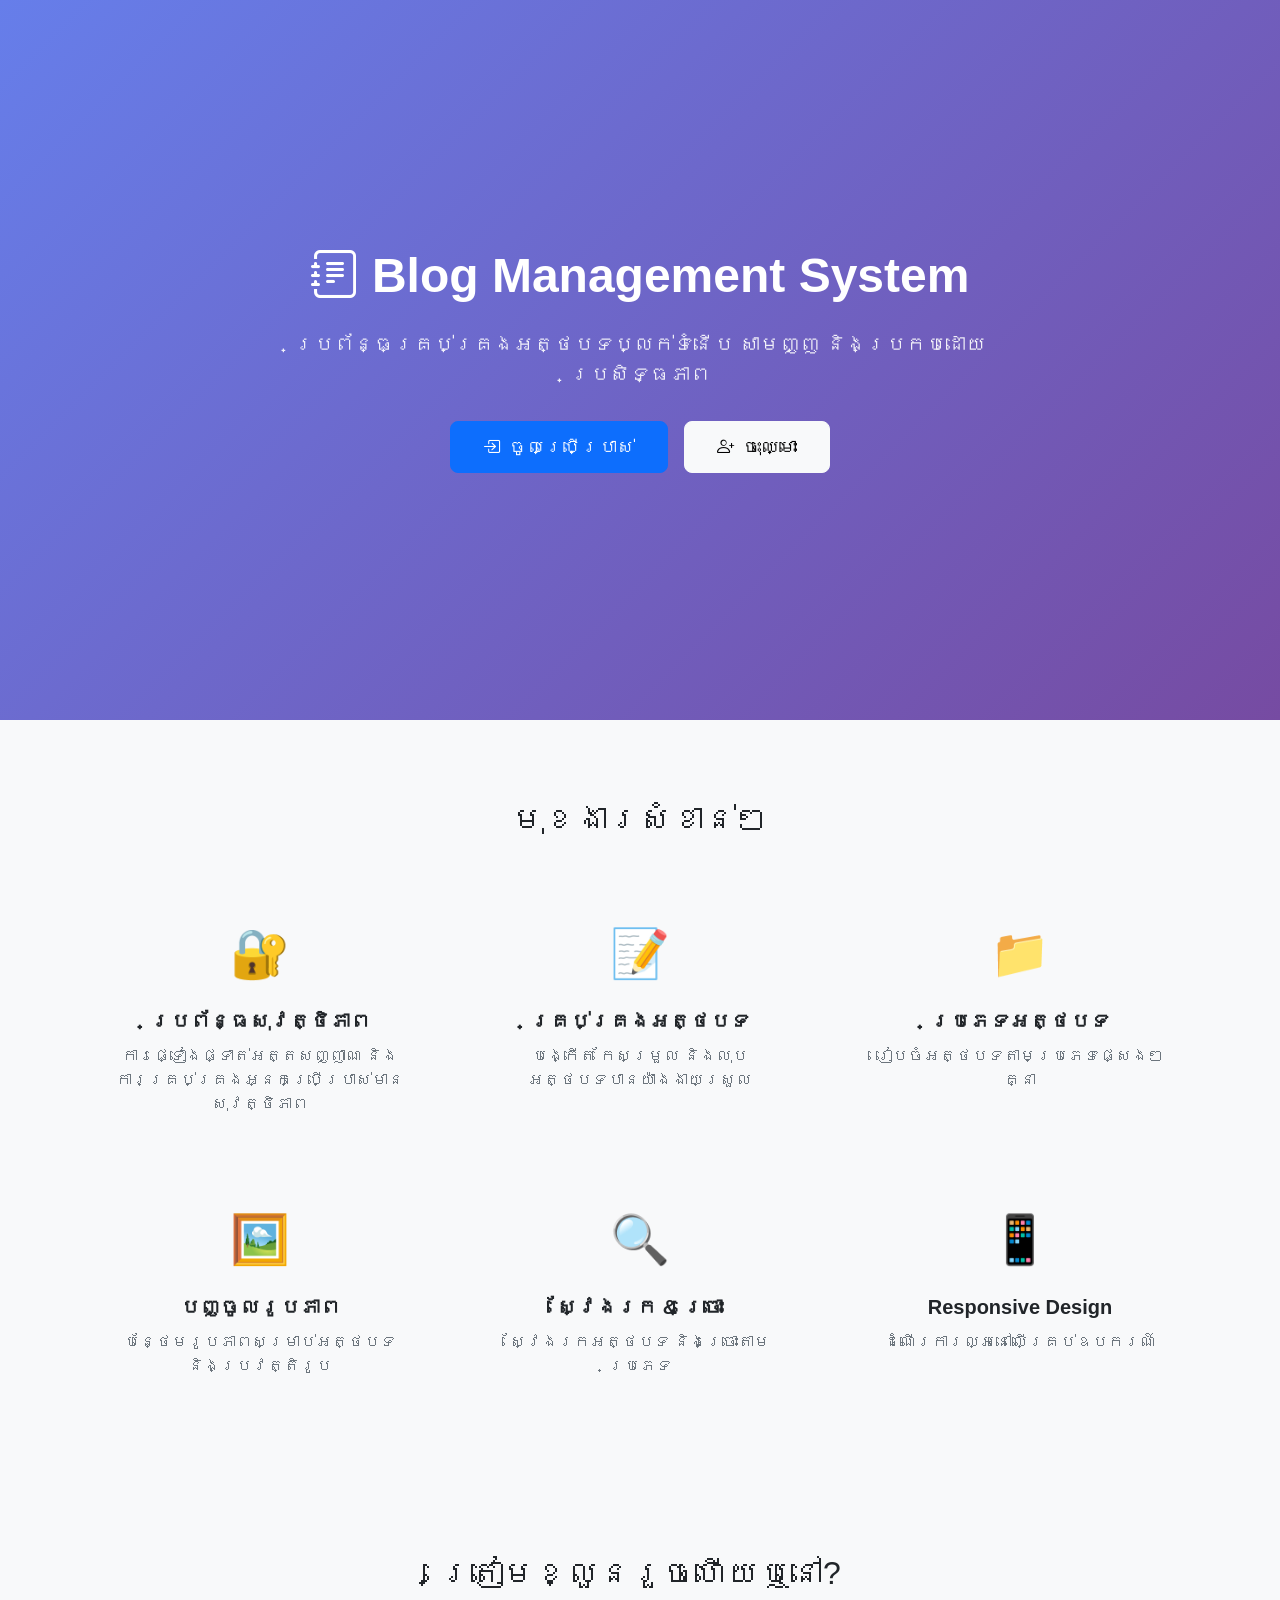
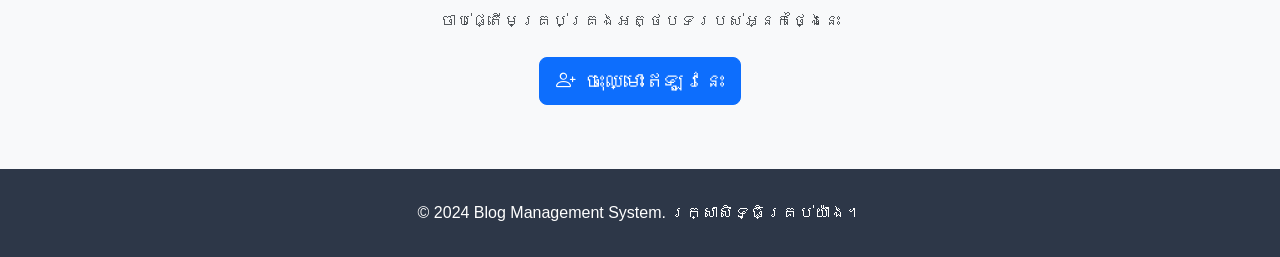
<file: pages/categories.html>
<!DOCTYPE html>
<html lang="km">
<head>
    <meta charset="UTF-8">
    <meta name="viewport" content="width=device-width, initial-scale=1.0">
    <title>ប្រភេទទាំងអស់ - Blog Management System</title>
    <!-- Bootstrap 5.3 CSS -->
    <link href="https://cdn.jsdelivr.net/npm/bootstrap@5.3.0/dist/css/bootstrap.min.css" rel="stylesheet">
    <!-- Bootstrap Icons -->
    <link rel="stylesheet" href="https://cdn.jsdelivr.net/npm/bootstrap-icons@1.11.0/font/bootstrap-icons.css">
    <!-- Custom CSS -->
    <link rel="stylesheet" href="../css/sidebar.css">
    <link rel="stylesheet" href="../css/components.css">
</head>
<body>
    <!-- Sidebar Overlay for Mobile -->
    <div class="sidebar-overlay" id="sidebarOverlay" onclick="toggleSidebar()"></div>
    
    <!-- Dark Sidebar -->
    <aside class="sidebar" id="sidebar">
        <div class="sidebar-header">
            <a href="/pages/dashboard.html" class="sidebar-brand">
                <i class="bi bi-journal-text"></i>
                Blog
            </a>
        </div>
        
        <nav class="sidebar-menu">
            <div class="sidebar-section-title">ADMIN</div>
            <ul class="sidebar-nav">
                <li>
                    <a href="/pages/dashboard.html" class="nav-link">
                        <i class="bi bi-speedometer2"></i>
                        Dashboard
                    </a>
                </li>
                <li class="has-submenu">
                    <a href="#" class="nav-link submenu-toggle" onclick="toggleSubmenu(event)">
                        <span><i class="bi bi-file-text"></i> My Article</span>
                    </a>
                    <ul class="submenu">
                        <li><a href="/pages/articles.html" class="nav-link">All Articles</a></li>
                        <li><a href="/pages/my-articles.html" class="nav-link">My Articles</a></li>
                        <li><a href="/pages/create-article.html" class="nav-link">Create Article</a></li>
                    </ul>
                </li>
                <li>
                    <a href="/pages/categories.html" class="nav-link active">
                        <i class="bi bi-tags"></i>
                        Categories
                    </a>
                </li>
                <li>
                    <a href="#" class="nav-link logout" onclick="handleLogout(event)">
                        <i class="bi bi-box-arrow-right"></i>
                        Logout
                    </a>
                </li>
            </ul>
        </nav>
    </aside>
    
    <!-- Main Content -->
    <div class="main-content">
        <!-- Top Navbar -->
        <nav class="top-navbar">
            <button class="navbar-toggle-btn" id="sidebarToggle" onclick="toggleSidebar()">
                <i class="bi bi-list"></i>
            </button>
            <div class="user-dropdown">
                <img src="https://ui-avatars.com/api/?name=User&background=4299e1&color=fff" alt="User Avatar" class="user-avatar" id="userAvatar">
                <div class="user-info">
                    <div class="user-name" id="userName">Loading...</div>
                </div>
            </div>
        </nav>
        
        <!-- Categories Content -->
        <div class="container-fluid p-4">
            <!-- Page Header -->
            <div class="d-flex justify-content-between align-items-center mb-4">
                <div>
                    <h1 class="h2 fw-bold mb-0">All Categories</h1>
                    <p class="text-muted">ប្រភេទទាំងអស់</p>
                </div>
                <button class="btn btn-dark" onclick="openCreateModal()">
                    <i class="bi bi-plus-circle me-2"></i>Create New Category
                </button>
            </div>
            
            <!-- Search Bar -->
            <div class="card border-0 shadow-sm mb-4">
                <div class="card-body">
                    <div class="row g-3">
                        <div class="col-12 col-md-8">
                            <div class="input-group">
                                <span class="input-group-text bg-white">
                                    <i class="bi bi-search"></i>
                                </span>
                                <input type="text" class="form-control border-start-0" id="searchInput" placeholder="Search categories...">
                            </div>
                        </div>
                        <div class="col-12 col-md-2">
                            <select id="sortBy" class="form-select">
                                <option value="name">Sort by Name</option>
                                <option value="createdAt">Sort by Date</option>
                            </select>
                        </div>
                        <div class="col-12 col-md-2">
                            <select id="sortDir" class="form-select">
                                <option value="ASC">Ascending</option>
                                <option value="DESC">Descending</option>
                            </select>
                        </div>
                    </div>
                </div>
            </div>
            
            <!-- Categories Table -->
            <div class="card border-0 shadow-sm">
                <div class="card-body">
                    <div class="table-responsive">
                        <table class="table table-hover align-middle">
                            <thead class="table-light">
                                <tr>
                                    <th style="width: 80px;">No.</th>
                                    <th>Name</th>
                                    <th style="width: 150px;" class="text-center">Actions</th>
                                </tr>
                            </thead>
                            <tbody id="categoriesTableBody">
                                <tr>
                                    <td colspan="3" class="text-center py-5">
                                        <div class="spinner-border text-primary" role="status">
                                            <span class="visually-hidden">Loading...</span>
                                        </div>
                                    </td>
                                </tr>
                            </tbody>
                        </table>
                    </div>
                    
                    <!-- Pagination -->
                    <nav aria-label="Page navigation" class="mt-4">
                        <ul class="pagination justify-content-center mb-0" id="paginationContainer">
                        </ul>
                    </nav>
                </div>
            </div>
        </div>
    </div>
    
    <!-- Create Category Modal -->
    <div class="modal fade" id="createCategoryModal" tabindex="-1" aria-labelledby="createCategoryModalLabel" aria-hidden="true">
        <div class="modal-dialog">
            <div class="modal-content">
                <div class="modal-header">
                    <h5 class="modal-title" id="createCategoryModalLabel">
                        <i class="bi bi-plus-circle me-2"></i>Create Category
                    </h5>
                    <button type="button" class="btn-close" data-bs-dismiss="modal" aria-label="Close"></button>
                </div>
                <div class="modal-body">
                    <form id="createCategoryForm">
                        <div class="mb-3">
                            <label for="createCategoryName" class="form-label">Category Name <span class="text-danger">*</span></label>
                            <input type="text" class="form-control" id="createCategoryName" required placeholder="Enter category name">
                            <div class="invalid-feedback" id="createCategoryNameError"></div>
                        </div>
                    </form>
                </div>
                <div class="modal-footer">
                    <button type="button" class="btn btn-secondary" data-bs-dismiss="modal">Cancel</button>
                    <button type="button" class="btn btn-dark" onclick="createCategory()">
                        <i class="bi bi-check-circle me-2"></i>Create
                    </button>
                </div>
            </div>
        </div>
    </div>
    
    <!-- Edit Category Modal -->
    <div class="modal fade" id="editCategoryModal" tabindex="-1" aria-labelledby="editCategoryModalLabel" aria-hidden="true">
        <div class="modal-dialog">
            <div class="modal-content">
                <div class="modal-header">
                    <h5 class="modal-title" id="editCategoryModalLabel">
                        <i class="bi bi-pencil-square me-2"></i>Edit Category
                    </h5>
                    <button type="button" class="btn-close" data-bs-dismiss="modal" aria-label="Close"></button>
                </div>
                <div class="modal-body">
                    <form id="editCategoryForm">
                        <input type="hidden" id="editCategoryId">
                        <div class="mb-3">
                            <label for="editCategoryName" class="form-label">Category Name <span class="text-danger">*</span></label>
                            <input type="text" class="form-control" id="editCategoryName" required placeholder="Enter category name">
                            <div class="invalid-feedback" id="editCategoryNameError"></div>
                        </div>
                    </form>
                </div>
                <div class="modal-footer">
                    <button type="button" class="btn btn-secondary" data-bs-dismiss="modal">Cancel</button>
                    <button type="button" class="btn btn-dark" onclick="updateCategory()">
                        <i class="bi bi-check-circle me-2"></i>Update
                    </button>
                </div>
            </div>
        </div>
    </div>
    
    <!-- Delete Category Modal -->
    <div class="modal fade" id="deleteCategoryModal" tabindex="-1" aria-labelledby="deleteCategoryModalLabel" aria-hidden="true">
        <div class="modal-dialog">
            <div class="modal-content">
                <div class="modal-header">
                    <h5 class="modal-title" id="deleteCategoryModalLabel">
                        <i class="bi bi-exclamation-triangle me-2 text-danger"></i>Delete Category
                    </h5>
                    <button type="button" class="btn-close" data-bs-dismiss="modal" aria-label="Close"></button>
                </div>
                <div class="modal-body">
                    <input type="hidden" id="deleteCategoryId">
                    <div class="alert alert-warning d-flex align-items-center" role="alert">
                        <i class="bi bi-exclamation-triangle-fill me-2"></i>
                        <div>
                            Are you sure you want to delete "<strong id="deleteCategoryName"></strong>"? This action cannot be undone.
                        </div>
                    </div>
                </div>
                <div class="modal-footer">
                    <button type="button" class="btn btn-secondary" data-bs-dismiss="modal">Cancel</button>
                    <button type="button" class="btn btn-danger" onclick="deleteCategory()">
                        <i class="bi bi-trash me-2"></i>Delete
                    </button>
                </div>
            </div>
        </div>
    </div>
    
    <!-- Toast Container -->
    <div class="toast-container position-fixed top-0 end-0 p-3" style="z-index: 1060">
        <div id="toastNotification" class="toast align-items-center border-0" role="alert" aria-live="assertive" aria-atomic="true">
            <div class="d-flex">
                <div class="toast-body" id="toastMessage">
                </div>
                <button type="button" class="btn-close btn-close-white me-2 m-auto" data-bs-dismiss="toast" aria-label="Close"></button>
            </div>
        </div>
    </div>
    
    <!-- Bootstrap 5.3 JS Bundle -->
    <script src="https://cdn.jsdelivr.net/npm/bootstrap@5.3.0/dist/js/bootstrap.bundle.min.js"></script>
    
    <!-- Custom JS -->
    <script src="../js/config.js"></script>
    <script src="../js/utils.js"></script>
    <script src="../js/api.js"></script>
    <script src="../js/auth.js"></script>
    
    <script>
        // Sidebar toggle for mobile
        function toggleSidebar() {
            const sidebar = document.getElementById('sidebar');
            const overlay = document.getElementById('sidebarOverlay');
            sidebar.classList.toggle('show');
            overlay.classList.toggle('show');
        }
        
        // Submenu toggle
        function toggleSubmenu(event) {
            event.preventDefault();
            const parent = event.currentTarget.closest('.has-submenu');
            parent.classList.toggle('open');
        }
        
        // Handle logout
        async function handleLogout(event) {
            event.preventDefault();
            if (confirm('Are you sure you want to logout?')) {
                logout();
            }
        }
        
        // Toast notification
        function showToast(message, type = 'success') {
            const toast = document.getElementById('toastNotification');
            const toastMessage = document.getElementById('toastMessage');
            const toastBootstrap = new bootstrap.Toast(toast);
            
            toast.classList.remove('text-bg-success', 'text-bg-danger', 'text-bg-warning');
            toast.classList.add(`text-bg-${type}`);
            toastMessage.textContent = message;
            toastBootstrap.show();
        }
        
        // Modal instances
        let createModal, editModal, deleteModal;
        
        // State
        let currentPage = 1;
        let totalPages = 1;
        let categories = [];
        let filteredCategories = [];
        
        // Initialize modals
        document.addEventListener('DOMContentLoaded', () => {
            createModal = new bootstrap.Modal(document.getElementById('createCategoryModal'));
            editModal = new bootstrap.Modal(document.getElementById('editCategoryModal'));
            deleteModal = new bootstrap.Modal(document.getElementById('deleteCategoryModal'));
            
            // Check authentication
            if (!isAuthenticated()) {
                window.location.href = '/index.html';
                return;
            }
            
            // Load user info
            loadUserInfo();
            
            // Load categories
            loadCategories();
            
            // Search functionality
            document.getElementById('searchInput').addEventListener('input', handleSearch);
            
            // Sort functionality
            document.getElementById('sortBy').addEventListener('change', handleSort);
            document.getElementById('sortDir').addEventListener('change', handleSort);
        });
        
        // Load user info
        function loadUserInfo() {
            const userData = getUserData();
            if (userData) {
                const fullName = `${userData.firstName} ${userData.lastName}`;
                document.getElementById('userName').textContent = fullName;
                
                const avatar = document.getElementById('userAvatar');
                avatar.src = `https://ui-avatars.com/api/?name=${encodeURIComponent(fullName)}&background=4299e1&color=fff`;
            }
        }
        
        // Load categories
        async function loadCategories() {
            try {
                const response = await categoriesAPI.getAll({ perPage: 100 });
                categories = response.data || [];
                filteredCategories = [...categories];
                handleSort();
            } catch (error) {
                console.error('Load categories error:', error);
                showToast('Failed to load categories', 'danger');
                renderEmptyState();
            }
        }
        
        // Handle search
        function handleSearch() {
            const searchTerm = document.getElementById('searchInput').value.toLowerCase().trim();
            
            if (searchTerm === '') {
                filteredCategories = [...categories];
            } else {
                filteredCategories = categories.filter(cat => 
                    cat.name.toLowerCase().includes(searchTerm)
                );
            }
            
            currentPage = 1;
            renderCategories();
        }
        
        // Handle sort
        function handleSort() {
            const sortBy = document.getElementById('sortBy').value;
            const sortDir = document.getElementById('sortDir').value;
            
            filteredCategories.sort((a, b) => {
                let aVal, bVal;
                
                if (sortBy === 'name') {
                    aVal = a.name.toLowerCase();
                    bVal = b.name.toLowerCase();
                } else {
                    aVal = new Date(a.createdAt);
                    bVal = new Date(b.createdAt);
                }
                
                if (sortDir === 'ASC') {
                    return aVal > bVal ? 1 : -1;
                } else {
                    return aVal < bVal ? 1 : -1;
                }
            });
            
            renderCategories();
        }
        
        // Render categories
        function renderCategories() {
            const tbody = document.getElementById('categoriesTableBody');
            const perPage = 10;
            const startIndex = (currentPage - 1) * perPage;
            const endIndex = startIndex + perPage;
            const paginatedCategories = filteredCategories.slice(startIndex, endIndex);
            
            totalPages = Math.ceil(filteredCategories.length / perPage);
            
            if (paginatedCategories.length === 0) {
                renderEmptyState();
                return;
            }
            
            tbody.innerHTML = paginatedCategories.map((category, index) => `
                <tr>
                    <td class="fw-medium">${startIndex + index + 1}</td>
                    <td>${sanitizeHTML(category.name)}</td>
                    <td class="text-center">
                        <button class="btn btn-sm btn-outline-primary me-1" onclick="openEditModal(${category.id})" title="Edit">
                            <i class="bi bi-pencil"></i>
                        </button>
                        <button class="btn btn-sm btn-outline-danger" onclick="openDeleteModal(${category.id})" title="Delete">
                            <i class="bi bi-trash"></i>
                        </button>
                    </td>
                </tr>
            `).join('');
            
            renderPagination();
        }
        
        // Render empty state
        function renderEmptyState() {
            const tbody = document.getElementById('categoriesTableBody');
            tbody.innerHTML = `
                <tr>
                    <td colspan="3" class="text-center py-5">
                        <i class="bi bi-inbox display-1 text-muted d-block mb-3"></i>
                        <p class="text-muted mb-0">No categories found</p>
                    </td>
                </tr>
            `;
            document.getElementById('paginationContainer').innerHTML = '';
        }
        
        // Render pagination
        function renderPagination() {
            const container = document.getElementById('paginationContainer');
            
            if (totalPages <= 1) {
                container.innerHTML = '';
                return;
            }
            
            let html = '';
            
            // Previous button
            html += `
                <li class="page-item ${currentPage === 1 ? 'disabled' : ''}">
                    <a class="page-link" href="#" onclick="changePage(${currentPage - 1}); return false;">
                        <i class="bi bi-chevron-left"></i>
                    </a>
                </li>
            `;
            
            // Page numbers
            for (let i = 1; i <= totalPages; i++) {
                if (i === 1 || i === totalPages || (i >= currentPage - 1 && i <= currentPage + 1)) {
                    html += `
                        <li class="page-item ${i === currentPage ? 'active' : ''}">
                            <a class="page-link" href="#" onclick="changePage(${i}); return false;">${i}</a>
                        </li>
                    `;
                } else if (i === currentPage - 2 || i === currentPage + 2) {
                    html += `<li class="page-item disabled"><span class="page-link">...</span></li>`;
                }
            }
            
            // Next button
            html += `
                <li class="page-item ${currentPage === totalPages ? 'disabled' : ''}">
                    <a class="page-link" href="#" onclick="changePage(${currentPage + 1}); return false;">
                        <i class="bi bi-chevron-right"></i>
                    </a>
                </li>
            `;
            
            container.innerHTML = html;
        }
        
        // Change page
        function changePage(page) {
            if (page < 1 || page > totalPages) return;
            currentPage = page;
            renderCategories();
        }
        
        // Open create modal
        function openCreateModal() {
            document.getElementById('createCategoryForm').reset();
            document.getElementById('createCategoryName').classList.remove('is-invalid');
            createModal.show();
        }
        
        // Create category
        async function createCategory() {
            const name = document.getElementById('createCategoryName').value.trim();
            const errorElement = document.getElementById('createCategoryNameError');
            const inputElement = document.getElementById('createCategoryName');
            
            inputElement.classList.remove('is-invalid');
            errorElement.textContent = '';
            
            if (!name) {
                inputElement.classList.add('is-invalid');
                errorElement.textContent = 'Category name is required';
                return;
            }
            
            try {
                await categoriesAPI.create({ name });
                createModal.hide();
                showToast('Category created successfully', 'success');
                await loadCategories();
            } catch (error) {
                console.error('Create category error:', error);
                const message = error.response?.data?.message || 'Failed to create category';
                inputElement.classList.add('is-invalid');
                errorElement.textContent = message;
            }
        }
        
        // Open edit modal
        function openEditModal(id) {
            const category = categories.find(c => c.id === id);
            if (!category) return;
            
            document.getElementById('editCategoryId').value = category.id;
            document.getElementById('editCategoryName').value = category.name;
            document.getElementById('editCategoryName').classList.remove('is-invalid');
            editModal.show();
        }
        
        // Update category
        async function updateCategory() {
            const id = document.getElementById('editCategoryId').value;
            const name = document.getElementById('editCategoryName').value.trim();
            const errorElement = document.getElementById('editCategoryNameError');
            const inputElement = document.getElementById('editCategoryName');
            
            inputElement.classList.remove('is-invalid');
            errorElement.textContent = '';
            
            if (!name) {
                inputElement.classList.add('is-invalid');
                errorElement.textContent = 'Category name is required';
                return;
            }
            
            try {
                await categoriesAPI.update(id, { name });
                editModal.hide();
                showToast('Category updated successfully', 'success');
                await loadCategories();
            } catch (error) {
                console.error('Update category error:', error);
                const message = error.response?.data?.message || 'Failed to update category';
                inputElement.classList.add('is-invalid');
                errorElement.textContent = message;
            }
        }
        
        // Open delete modal
        function openDeleteModal(id) {
            const category = categories.find(c => c.id === id);
            if (!category) return;
            
            document.getElementById('deleteCategoryId').value = id;
            document.getElementById('deleteCategoryName').textContent = category.name;
            deleteModal.show();
        }
        
        // Delete category
        async function deleteCategory() {
            const id = document.getElementById('deleteCategoryId').value;
            
            try {
                await categoriesAPI.delete(id);
                deleteModal.hide();
                showToast('Category deleted successfully', 'success');
                await loadCategories();
            } catch (error) {
                console.error('Delete category error:', error);
                showToast('Failed to delete category', 'danger');
            }
        }
    </script>
</body>
</html>
</file>
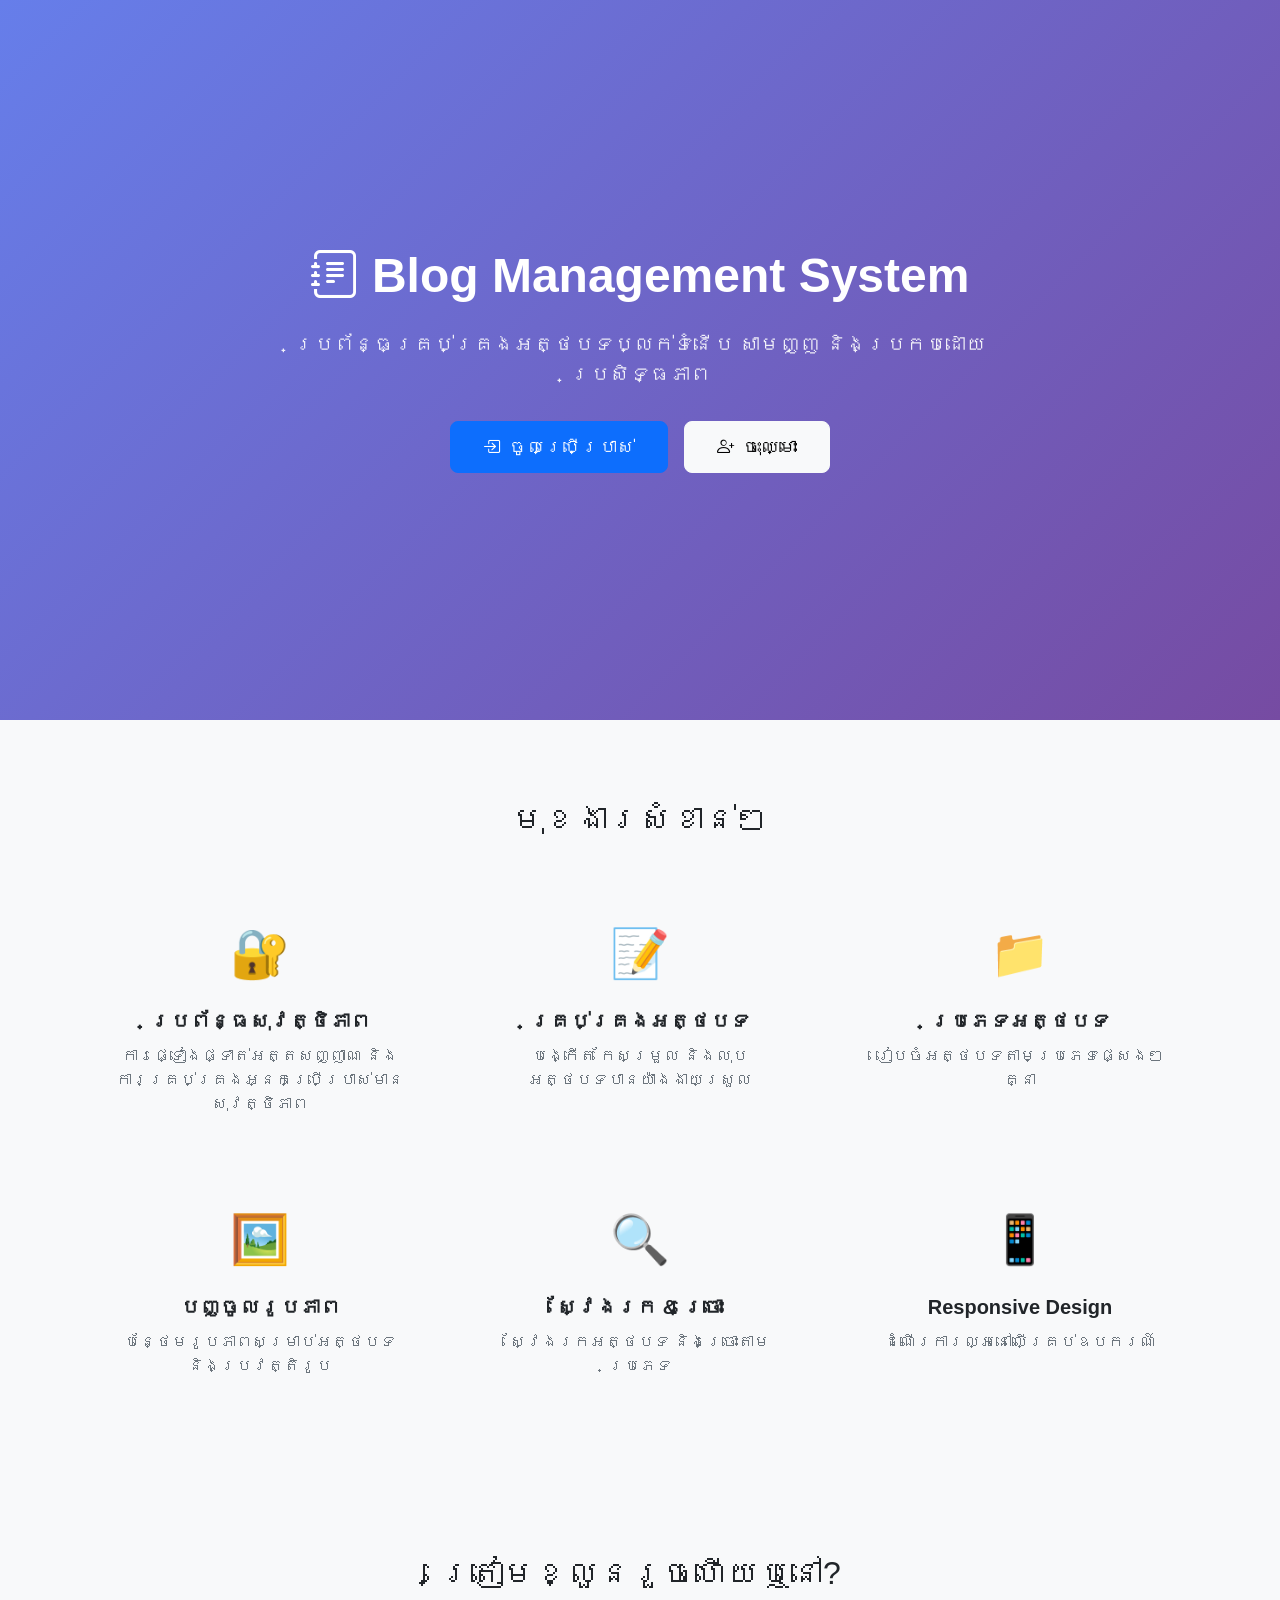
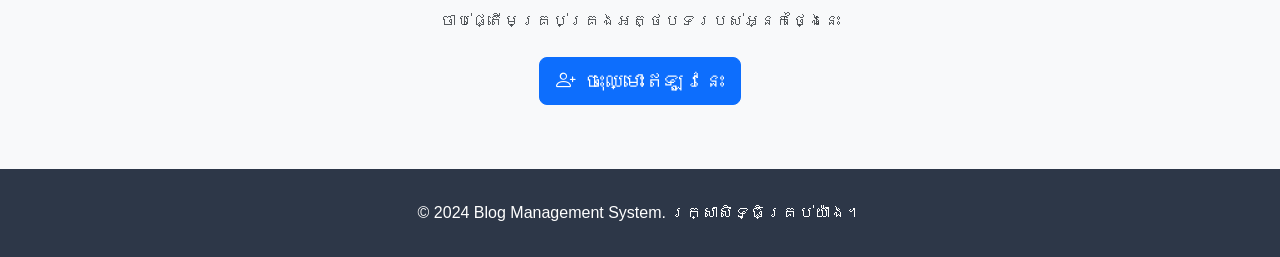
<file: pages/create-article.html>
<!DOCTYPE html>
<html lang="en">
<head>
    <meta charset="UTF-8">
    <meta name="viewport" content="width=device-width, initial-scale=1.0">
    <title>Create Article - Blog Management System</title>
    <!-- Bootstrap 5.3 CSS -->
    <link href="https://cdn.jsdelivr.net/npm/bootstrap@5.3.0/dist/css/bootstrap.min.css" rel="stylesheet">
    <!-- Bootstrap Icons -->
    <link rel="stylesheet" href="https://cdn.jsdelivr.net/npm/bootstrap-icons@1.11.0/font/bootstrap-icons.css">
    <!-- Custom CSS -->
    <link rel="stylesheet" href="../css/sidebar.css">
</head>
<body>
    <!-- Sidebar Overlay for Mobile -->
    <div class="sidebar-overlay" id="sidebarOverlay" onclick="toggleSidebar()"></div>
    
    <!-- Dark Sidebar -->
    <aside class="sidebar" id="sidebar">
        <div class="sidebar-header">
            <a href="/pages/dashboard.html" class="sidebar-brand">
                <i class="bi bi-journal-text"></i>
                Blog
            </a>
        </div>
        
        <nav class="sidebar-menu">
            <div class="sidebar-section-title">ADMIN</div>
            <ul class="sidebar-nav">
                <li>
                    <a href="/pages/dashboard.html" class="nav-link">
                        <i class="bi bi-speedometer2"></i>
                        Dashboard
                    </a>
                </li>
                <li class="has-submenu open">
                    <a href="#" class="nav-link submenu-toggle" onclick="toggleSubmenu(event)">
                        <span><i class="bi bi-file-text"></i> My Article</span>
                    </a>
                    <ul class="submenu">
                        <li><a href="/pages/articles.html" class="nav-link">All Articles</a></li>
                        <li><a href="/pages/my-articles.html" class="nav-link">My Articles</a></li>
                        <li><a href="/pages/create-article.html" class="nav-link active">Create Article</a></li>
                    </ul>
                </li>
                <li>
                    <a href="/pages/categories.html" class="nav-link">
                        <i class="bi bi-tags"></i>
                        Categories
                    </a>
                </li>
                <li>
                    <a href="#" class="nav-link logout" onclick="handleLogout(event)">
                        <i class="bi bi-box-arrow-right"></i>
                        Logout
                    </a>
                </li>
            </ul>
        </nav>
    </aside>
    
    <!-- Main Content -->
    <div class="main-content">
        <!-- Top Navbar -->
        <nav class="top-navbar">
            <button class="navbar-toggle-btn" id="sidebarToggle" onclick="toggleSidebar()">
                <i class="bi bi-list"></i>
            </button>
            <div class="user-dropdown">
                <img src="https://ui-avatars.com/api/?name=User&background=4299e1&color=fff" alt="User Avatar" class="user-avatar" id="userAvatar">
                <div class="user-info">
                    <div class="user-name" id="userName">Loading...</div>
                </div>
            </div>
        </nav>
        
        <!-- Page Content -->
        <div class="container-fluid p-4">
            <!-- Page Header -->
            <div class="d-flex justify-content-between align-items-center mb-4">
                <div>
                    <h1 class="h2 fw-bold mb-1" id="pageTitle">Create Article</h1>
                    <nav aria-label="breadcrumb">
                        <ol class="breadcrumb mb-0">
                            <li class="breadcrumb-item"><a href="/pages/dashboard.html" class="text-decoration-none">Dashboard</a></li>
                            <li class="breadcrumb-item"><a href="/pages/articles.html" class="text-decoration-none">Articles</a></li>
                            <li class="breadcrumb-item active" aria-current="page" id="breadcrumbTitle">Create</li>
                        </ol>
                    </nav>
                </div>
                <a href="/pages/articles.html" class="btn btn-secondary">
                    <i class="bi bi-arrow-left me-2"></i>Back
                </a>
            </div>
            
            <!-- Article Form -->
            <div class="row">
                <div class="col-12 col-lg-8 mx-auto">
                    <div class="card border-0 shadow-sm">
                        <div class="card-body p-4">
                            <form id="articleForm" class="needs-validation" novalidate>
                                <input type="hidden" id="articleId">
                                
                                <!-- Title -->
                                <div class="mb-4">
                                    <label for="title" class="form-label fw-semibold">
                                        Title <span class="text-danger">*</span>
                                    </label>
                                    <input type="text" 
                                           class="form-control form-control-lg" 
                                           id="title" 
                                           placeholder="Enter article title" 
                                           required>
                                    <div class="invalid-feedback" id="titleError">
                                        Please enter a title.
                                    </div>
                                </div>
                                
                                <!-- Category -->
                                <div class="mb-4">
                                    <label for="categoryId" class="form-label fw-semibold">
                                        Category <span class="text-danger">*</span>
                                    </label>
                                    <select class="form-select form-select-lg" id="categoryId" required>
                                        <option value="">Select category</option>
                                    </select>
                                    <div class="invalid-feedback" id="categoryError">
                                        Please select a category.
                                    </div>
                                </div>
                                
                                <!-- Thumbnail -->
                                <div class="mb-4">
                                    <label for="thumbnailInput" class="form-label fw-semibold">
                                        Thumbnail
                                    </label>
                                    
                                    <!-- Image Preview -->
                                    <div id="thumbnailPreview" style="display: none;" class="mb-3">
                                        <div class="position-relative d-inline-block">
                                            <img id="thumbnailImage" 
                                                 src="" 
                                                 alt="Thumbnail preview" 
                                                 class="img-thumbnail" 
                                                 style="max-width: 100%; max-height: 300px; object-fit: cover;">
                                            <button type="button" 
                                                    class="btn btn-danger btn-sm position-absolute top-0 end-0 m-2" 
                                                    onclick="deleteThumbnail()"
                                                    title="Remove image">
                                                <i class="bi bi-trash"></i>
                                            </button>
                                        </div>
                                    </div>
                                    
                                    <!-- File Input -->
                                    <input type="file" 
                                           class="form-control" 
                                           id="thumbnailInput" 
                                           accept="image/*"
                                           onchange="previewThumbnail(event)">
                                    <div class="form-text">
                                        Maximum file size: 5MB. Supported formats: JPG, PNG, GIF
                                    </div>
                                </div>
                                
                                <!-- Content -->
                                <div class="mb-4">
                                    <label for="content" class="form-label fw-semibold">
                                        Content <span class="text-danger">*</span>
                                    </label>
                                    <textarea class="form-control" 
                                              id="content" 
                                              rows="12" 
                                              placeholder="Write your article content here..." 
                                              required></textarea>
                                    <div class="invalid-feedback" id="contentError">
                                        Please enter article content.
                                    </div>
                                </div>
                                
                                <!-- Action Buttons -->
                                <div class="d-flex justify-content-between align-items-center pt-3 border-top">
                                    <a href="/pages/articles.html" class="btn btn-outline-secondary btn-lg">
                                        <i class="bi bi-x-circle me-2"></i>Cancel
                                    </a>
                                    <button type="submit" class="btn btn-dark btn-lg" id="saveBtn">
                                        <i class="bi bi-check-circle me-2"></i>
                                        <span id="saveBtnText">Publish</span>
                                    </button>
                                </div>
                            </form>
                        </div>
                    </div>
                </div>
            </div>
        </div>
    </div>
    
    <!-- Toast Container -->
    <div class="toast-container position-fixed bottom-0 end-0 p-3" id="toastContainer"></div>
    
    <!-- Bootstrap 5.3 JS Bundle -->
    <script src="https://cdn.jsdelivr.net/npm/bootstrap@5.3.0/dist/js/bootstrap.bundle.min.js"></script>
    
    <!-- Custom JS -->
    <script src="../js/config.js"></script>
    <script src="../js/utils.js"></script>
    <script src="../js/api.js"></script>
    <script src="../js/auth.js"></script>
    
    <script>
        // Sidebar toggle for mobile
        function toggleSidebar() {
            const sidebar = document.getElementById('sidebar');
            const overlay = document.getElementById('sidebarOverlay');
            sidebar.classList.toggle('show');
            overlay.classList.toggle('show');
        }
        
        // Submenu toggle
        function toggleSubmenu(event) {
            event.preventDefault();
            const parent = event.currentTarget.closest('.has-submenu');
            parent.classList.toggle('open');
        }
        
        // Handle logout
        async function handleLogout(event) {
            event.preventDefault();
            if (confirm('Are you sure you want to logout?')) {
                logout();
            }
        }
        
        // Variables
        let currentArticleId = null;
        let thumbnailFile = null;
        let existingThumbnail = null;
        let isEditMode = false;
        
        // Show toast notification
        function showNotification(message, type = 'info') {
            const toastContainer = document.getElementById('toastContainer');
            const toastId = 'toast-' + Date.now();
            
            const bgColor = type === 'success' ? 'bg-success' : 
                           type === 'error' ? 'bg-danger' : 
                           type === 'warning' ? 'bg-warning' : 'bg-info';
            
            const toast = document.createElement('div');
            toast.className = `toast align-items-center text-white ${bgColor} border-0`;
            toast.id = toastId;
            toast.setAttribute('role', 'alert');
            toast.setAttribute('aria-live', 'assertive');
            toast.setAttribute('aria-atomic', 'true');
            
            toast.innerHTML = `
                <div class="d-flex">
                    <div class="toast-body">
                        ${message}
                    </div>
                    <button type="button" class="btn-close btn-close-white me-2 m-auto" data-bs-dismiss="toast" aria-label="Close"></button>
                </div>
            `;
            
            toastContainer.appendChild(toast);
            
            const bsToast = new bootstrap.Toast(toast);
            bsToast.show();
            
            toast.addEventListener('hidden.bs.toast', () => {
                toast.remove();
            });
        }
        
        // Load categories for dropdown
        async function loadCategories() {
            try {
                const response = await categoriesAPI.getAll({ perPage: 100 });
                const select = document.getElementById('categoryId');
                
                if (response.data && response.data.length > 0) {
                    const options = response.data.map(category => 
                        `<option value="${category.id}">${sanitizeHTML(category.name)}</option>`
                    ).join('');
                    select.innerHTML = '<option value="">Select category</option>' + options;
                } else {
                    showNotification('Please create categories first', 'warning');
                }
            } catch (error) {
                console.error('Load categories error:', error);
                showNotification('Failed to load categories', 'error');
            }
        }
        
        // Load article for editing
        async function loadArticleForEdit(articleId) {
            try {
                const article = await articlesAPI.getById(articleId);
                
                // Update UI for edit mode
                isEditMode = true;
                document.getElementById('pageTitle').textContent = 'Edit Article';
                document.getElementById('breadcrumbTitle').textContent = 'Edit';
                document.getElementById('saveBtnText').textContent = 'Update';
                document.title = 'Edit Article - Blog Management System';
                
                // Populate form
                document.getElementById('articleId').value = article.id;
                document.getElementById('title').value = article.title;
                document.getElementById('categoryId').value = article.categoryId;
                document.getElementById('content').value = article.content;
                
                // Show existing thumbnail
                if (article.thumbnail) {
                    existingThumbnail = article.thumbnail;
                    document.getElementById('thumbnailImage').src = getImageUrl(article.thumbnail);
                    document.getElementById('thumbnailPreview').style.display = 'block';
                }
            } catch (error) {
                showNotification('Failed to load article', 'error');
                console.error('Load article error:', error);
            }
        }
        
        // Preview thumbnail
        function previewThumbnail(event) {
            const file = event.target.files[0];
            if (!file) return;
            
            // Validate file type
            if (!file.type.startsWith('image/')) {
                showNotification('Please select an image file', 'error');
                event.target.value = '';
                return;
            }
            
            // Validate file size (max 5MB)
            if (file.size > 5 * 1024 * 1024) {
                showNotification('Image is too large. Maximum size is 5MB', 'error');
                event.target.value = '';
                return;
            }
            
            thumbnailFile = file;
            
            // Preview image
            const reader = new FileReader();
            reader.onload = (e) => {
                document.getElementById('thumbnailImage').src = e.target.result;
                document.getElementById('thumbnailPreview').style.display = 'block';
            };
            reader.readAsDataURL(file);
        }
        
        // Delete thumbnail
        async function deleteThumbnail() {
            const articleId = document.getElementById('articleId').value;
            
            if (articleId && existingThumbnail) {
                // Delete from server
                if (confirm('Are you sure you want to delete this thumbnail?')) {
                    try {
                        await articlesAPI.deleteThumbnail(articleId);
                        showNotification('Thumbnail deleted successfully', 'success');
                        existingThumbnail = null;
                        document.getElementById('thumbnailPreview').style.display = 'none';
                        document.getElementById('thumbnailInput').value = '';
                    } catch (error) {
                        showNotification(error.message || 'Failed to delete thumbnail', 'error');
                    }
                }
            } else {
                // Just clear preview
                thumbnailFile = null;
                document.getElementById('thumbnailPreview').style.display = 'none';
                document.getElementById('thumbnailInput').value = '';
            }
        }
        
        // Handle form submission
        document.getElementById('articleForm').addEventListener('submit', async (e) => {
            e.preventDefault();
            
            // Get form
            const form = e.target;
            
            // Validate form
            if (!form.checkValidity()) {
                e.stopPropagation();
                form.classList.add('was-validated');
                return;
            }
            
            const articleId = document.getElementById('articleId').value;
            const title = document.getElementById('title').value.trim();
            const categoryId = document.getElementById('categoryId').value;
            const content = document.getElementById('content').value.trim();
            
            // Additional validation
            if (!title || !categoryId || !content) {
                form.classList.add('was-validated');
                return;
            }
            
            const saveBtn = document.getElementById('saveBtn');
            const saveBtnText = document.getElementById('saveBtnText');
            const originalText = saveBtnText.textContent;
            
            saveBtn.disabled = true;
            saveBtnText.textContent = 'Saving...';
            
            try {
                let savedArticleId = articleId;
                
                // Create or update article
                if (articleId) {
                    await articlesAPI.update(articleId, {
                        title,
                        categoryId: parseInt(categoryId),
                        content
                    });
                    showNotification('Article updated successfully', 'success');
                } else {
                    const response = await articlesAPI.create({
                        title,
                        categoryId: parseInt(categoryId),
                        content
                    });
                    savedArticleId = response.id;
                    showNotification('Article created successfully', 'success');
                }
                
                // Upload thumbnail if selected
                if (thumbnailFile && savedArticleId) {
                    try {
                        await articlesAPI.uploadThumbnail(savedArticleId, thumbnailFile);
                    } catch (error) {
                        showNotification('Article saved but failed to upload thumbnail', 'warning');
                    }
                }
                
                // Redirect
                setTimeout(() => {
                    window.location.href = '/pages/articles.html';
                }, 1000);
            } catch (error) {
                showNotification(error.message || 'Failed to save article', 'error');
                saveBtn.disabled = false;
                saveBtnText.textContent = originalText;
            }
        });
        
        // Initialize
        async function initializePage() {
            try {
                // Check authentication
                if (!isAuthenticated()) {
                    window.location.href = '/index.html';
                    return;
                }
                
                // Load user info
                const userData = getUserData();
                if (userData) {
                    const fullName = `${userData.firstName} ${userData.lastName}`;
                    document.getElementById('userName').textContent = fullName;
                    
                    // Update avatar
                    const avatar = document.getElementById('userAvatar');
                    avatar.src = `https://ui-avatars.com/api/?name=${encodeURIComponent(fullName)}&background=4299e1&color=fff`;
                }
                
                // Load categories
                await loadCategories();
                
                // Check if editing
                const articleId = getQueryParam('id');
                if (articleId) {
                    currentArticleId = articleId;
                    await loadArticleForEdit(articleId);
                }
            } catch (error) {
                console.error('Initialization error:', error);
                showNotification('Failed to initialize page', 'error');
            }
        }
        
        document.addEventListener('DOMContentLoaded', initializePage);
    </script>
</body>
</html>
</file>
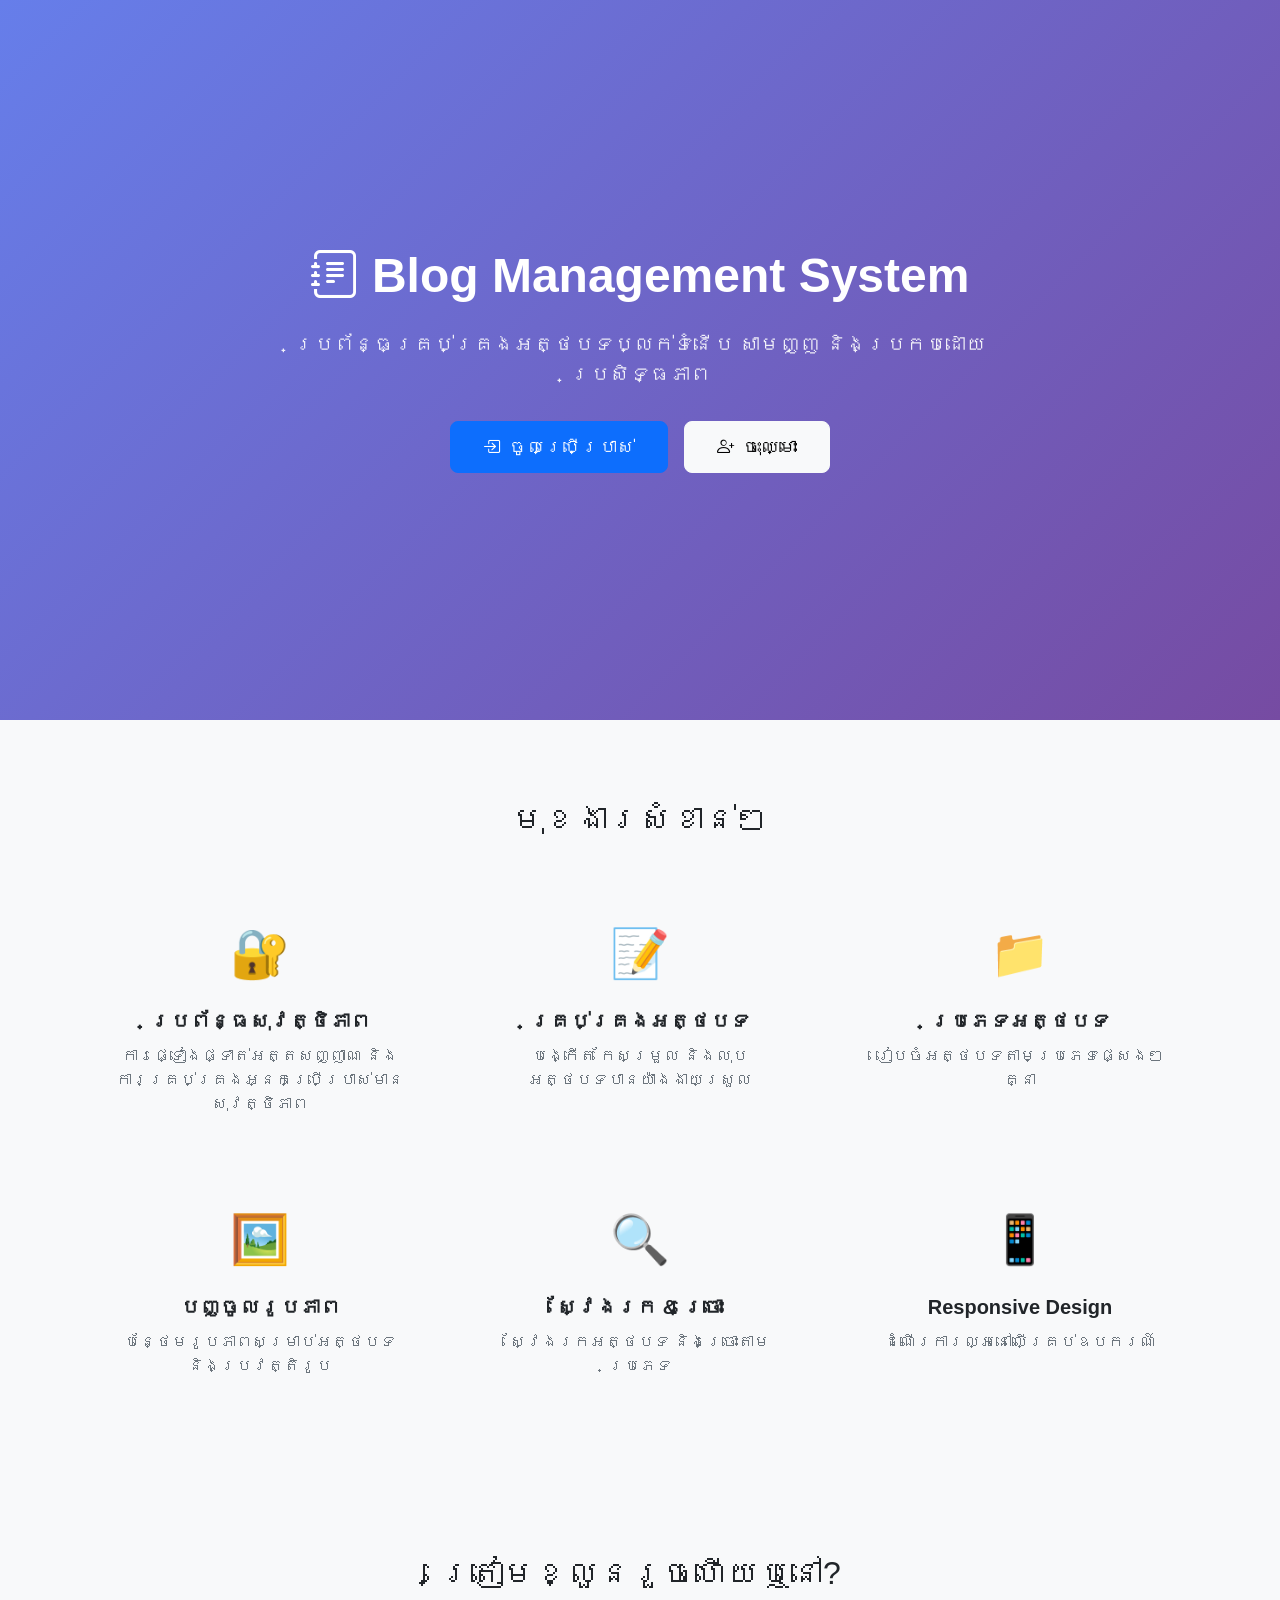
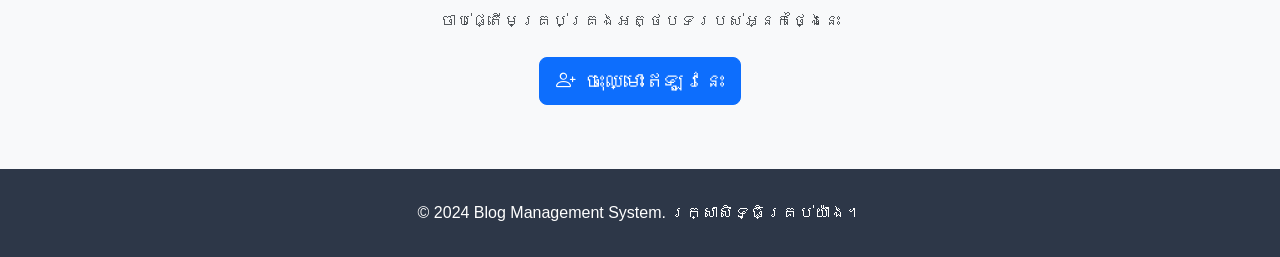
<file: pages/dashboard.html>
<!DOCTYPE html>
<html lang="km">
<head>
    <meta charset="UTF-8">
    <meta name="viewport" content="width=device-width, initial-scale=1.0">
    <title>ផ្ទាំងគ្រប់គ្រង - Blog Management System</title>
    <!-- Bootstrap 5.3 CSS -->
    <link href="https://cdn.jsdelivr.net/npm/bootstrap@5.3.0/dist/css/bootstrap.min.css" rel="stylesheet">
    <!-- Bootstrap Icons -->
    <link rel="stylesheet" href="https://cdn.jsdelivr.net/npm/bootstrap-icons@1.11.0/font/bootstrap-icons.css">
    <!-- Custom CSS -->
    <link rel="stylesheet" href="../css/sidebar.css">
    <link rel="stylesheet" href="../css/dashboard.css">
</head>
<body>
    <!-- Sidebar Overlay for Mobile -->
    <div class="sidebar-overlay" id="sidebarOverlay" onclick="toggleSidebar()"></div>
    
    <!-- Dark Sidebar -->
    <aside class="sidebar" id="sidebar">
        <div class="sidebar-header">
            <a href="/pages/dashboard.html" class="sidebar-brand">
                <i class="bi bi-journal-text"></i>
                Blog
            </a>
        </div>
        
        <nav class="sidebar-menu">
            <div class="sidebar-section-title">ADMIN</div>
            <ul class="sidebar-nav">
                <li>
                    <a href="/pages/dashboard.html" class="nav-link active">
                        <i class="bi bi-speedometer2"></i>
                        Dashboard
                    </a>
                </li>
                <li class="has-submenu">
                    <a href="#" class="nav-link submenu-toggle" onclick="toggleSubmenu(event)">
                        <span><i class="bi bi-file-text"></i> My Article</span>
                    </a>
                    <ul class="submenu">
                        <li><a href="/pages/articles.html" class="nav-link">All Articles</a></li>
                        <li><a href="/pages/my-articles.html" class="nav-link">My Articles</a></li>
                        <li><a href="/pages/create-article.html" class="nav-link">Create Article</a></li>
                    </ul>
                </li>
                <li>
                    <a href="/pages/categories.html" class="nav-link">
                        <i class="bi bi-tags"></i>
                        Categories
                    </a>
                </li>
                <li>
                    <a href="#" class="nav-link logout" onclick="handleLogout(event)">
                        <i class="bi bi-box-arrow-right"></i>
                        Logout
                    </a>
                </li>
            </ul>
        </nav>
    </aside>
    
    <!-- Main Content -->
    <div class="main-content">
        <!-- Top Navbar -->
        <nav class="top-navbar">
            <button class="navbar-toggle-btn" id="sidebarToggle" onclick="toggleSidebar()">
                <i class="bi bi-list"></i>
            </button>
            <div class="user-dropdown">
                <img src="https://ui-avatars.com/api/?name=User&background=4299e1&color=fff" alt="User Avatar" class="user-avatar" id="userAvatar">
                <div class="user-info">
                    <div class="user-name" id="userName">Loading...</div>
                </div>
            </div>
        </nav>
        
        <!-- Dashboard Content -->
        <div class="container-fluid p-4">
            <!-- Welcome Header -->
            <div class="mb-4">
                <h1 class="h2 fw-bold" id="welcomeMessage">សូមស្វាគមន៍, <span id="userDisplayName">Loading...</span>!</h1>
            </div>
            
            <!-- Stats Cards -->
            <div class="row g-4 mb-4">
                <div class="col-12 col-md-6 col-xl-4">
                    <div class="card border-0 shadow-sm h-100">
                        <div class="card-body d-flex align-items-center">
                            <div class="flex-shrink-0 bg-primary bg-gradient text-white rounded-3 p-3 me-3">
                                <i class="bi bi-file-text fs-1"></i>
                            </div>
                            <div>
                                <h2 class="h3 mb-1 fw-bold" id="totalArticles">0</h2>
                                <p class="text-muted mb-0">Total Articles</p>
                            </div>
                        </div>
                    </div>
                </div>
                
                <div class="col-12 col-md-6 col-xl-4">
                    <div class="card border-0 shadow-sm h-100">
                        <div class="card-body d-flex align-items-center">
                            <div class="flex-shrink-0 bg-success bg-gradient text-white rounded-3 p-3 me-3">
                                <i class="bi bi-file-earmark-person fs-1"></i>
                            </div>
                            <div>
                                <h2 class="h3 mb-1 fw-bold" id="myArticles">0</h2>
                                <p class="text-muted mb-0">My Articles</p>
                            </div>
                        </div>
                    </div>
                </div>
                
                <div class="col-12 col-md-6 col-xl-4">
                    <div class="card border-0 shadow-sm h-100">
                        <div class="card-body d-flex align-items-center">
                            <div class="flex-shrink-0 bg-warning bg-gradient text-white rounded-3 p-3 me-3">
                                <i class="bi bi-tags fs-1"></i>
                            </div>
                            <div>
                                <h2 class="h3 mb-1 fw-bold" id="totalCategories">0</h2>
                                <p class="text-muted mb-0">Total Categories</p>
                            </div>
                        </div>
                    </div>
                </div>
            </div>
            
            <!-- Quick Actions -->
            <div class="card border-0 shadow-sm mb-4">
                <div class="card-body">
                    <h3 class="h5 fw-bold mb-3">Quick Actions</h3>
                    <div class="row g-3">
                        <div class="col-12 col-sm-6 col-lg-3">
                            <a href="/pages/create-article.html" class="btn btn-outline-primary w-100 py-3 text-start">
                                <i class="bi bi-plus-circle me-2"></i>
                                <div>
                                    <div class="fw-bold">Create Article</div>
                                    <small class="text-muted">Write new post</small>
                                </div>
                            </a>
                        </div>
                        <div class="col-12 col-sm-6 col-lg-3">
                            <a href="/pages/articles.html" class="btn btn-outline-success w-100 py-3 text-start">
                                <i class="bi bi-file-text me-2"></i>
                                <div>
                                    <div class="fw-bold">My Articles</div>
                                    <small class="text-muted">View your posts</small>
                                </div>
                            </a>
                        </div>
                        <div class="col-12 col-sm-6 col-lg-3">
                            <a href="/pages/categories.html" class="btn btn-outline-warning w-100 py-3 text-start">
                                <i class="bi bi-tags me-2"></i>
                                <div>
                                    <div class="fw-bold">Manage Categories</div>
                                    <small class="text-muted">Add, edit categories</small>
                                </div>
                            </a>
                        </div>
                        <div class="col-12 col-sm-6 col-lg-3">
                            <a href="/pages/articles.html" class="btn btn-outline-info w-100 py-3 text-start">
                                <i class="bi bi-search me-2"></i>
                                <div>
                                    <div class="fw-bold">Browse Articles</div>
                                    <small class="text-muted">Read all posts</small>
                                </div>
                            </a>
                        </div>
                    </div>
                </div>
            </div>
            
            <!-- Recent Articles -->
            <div class="card border-0 shadow-sm">
                <div class="card-body">
                    <div class="d-flex justify-content-between align-items-center mb-3">
                        <h3 class="h5 fw-bold mb-0">Recent Articles</h3>
                        <a href="/pages/articles.html" class="btn btn-sm btn-outline-primary">View All</a>
                    </div>
                    <div id="recentArticles">
                        <div class="text-center py-4">
                            <div class="spinner-border text-primary" role="status">
                                <span class="visually-hidden">Loading...</span>
                            </div>
                        </div>
                    </div>
                </div>
            </div>
        </div>
    </div>
    
    <!-- Bootstrap 5.3 JS Bundle -->
    <script src="https://cdn.jsdelivr.net/npm/bootstrap@5.3.0/dist/js/bootstrap.bundle.min.js"></script>
    
    <!-- Custom JS -->
    <script src="../js/config.js"></script>
    <script src="../js/utils.js"></script>
    <script src="../js/api.js"></script>
    <script src="../js/auth.js"></script>
    
    <script>
        // Sidebar toggle for mobile
        function toggleSidebar() {
            const sidebar = document.getElementById('sidebar');
            const overlay = document.getElementById('sidebarOverlay');
            sidebar.classList.toggle('show');
            overlay.classList.toggle('show');
        }
        
        // Submenu toggle
        function toggleSubmenu(event) {
            event.preventDefault();
            const parent = event.currentTarget.closest('.has-submenu');
            parent.classList.toggle('open');
        }
        
        // Handle logout
        async function handleLogout(event) {
            event.preventDefault();
            if (confirm('Are you sure you want to logout?')) {
                logout();
            }
        }
        
        // Load dashboard data
        async function loadDashboard() {
            try {
                // Check authentication
                if (!isAuthenticated()) {
                    window.location.href = '/index.html';
                    return;
                }
                
                // Load user info
                const userData = getUserData();
                if (userData) {
                    const fullName = `${userData.firstName} ${userData.lastName}`;
                    document.getElementById('userName').textContent = fullName;
                    document.getElementById('userDisplayName').textContent = fullName;
                    
                    // Update avatar
                    const avatar = document.getElementById('userAvatar');
                    avatar.src = `https://ui-avatars.com/api/?name=${encodeURIComponent(fullName)}&background=4299e1&color=fff`;
                }
                
                // Load stats
                const [articlesResponse, myArticlesResponse, categoriesResponse] = await Promise.all([
                    articlesAPI.getAll({ perPage: 100 }),
                    articlesAPI.getOwn({ perPage: 100 }),
                    categoriesAPI.getAll({ perPage: 100 })
                ]);
                
                document.getElementById('totalArticles').textContent = articlesResponse.data?.length || 0;
                document.getElementById('myArticles').textContent = myArticlesResponse.data?.length || 0;
                document.getElementById('totalCategories').textContent = categoriesResponse.data?.length || 0;
                
                // Load recent articles
                const recentArticles = articlesResponse.data?.slice(0, 5) || [];
                const container = document.getElementById('recentArticles');
                
                if (recentArticles.length === 0) {
                    container.innerHTML = `
                        <div class="alert alert-info text-center" role="alert">
                            <i class="bi bi-info-circle me-2"></i>
                            No articles found
                        </div>
                    `;
                } else {
                    container.innerHTML = recentArticles.map(article => `
                        <div class="card mb-3 border-0 shadow-sm">
                            <div class="card-body">
                                <div class="row g-3">
                                    <div class="col-auto">
                                        ${article.thumbnail ? `
                                            <img src="${getImageUrl(article.thumbnail)}" 
                                                 alt="${sanitizeHTML(article.title)}" 
                                                 class="rounded"
                                                 style="width: 80px; height: 80px; object-fit: cover;">
                                        ` : `
                                            <div class="bg-light rounded d-flex align-items-center justify-content-center"
                                                 style="width: 80px; height: 80px;">
                                                <i class="bi bi-file-text fs-2 text-muted"></i>
                                            </div>
                                        `}
                                    </div>
                                    <div class="col">
                                        <h5 class="card-title mb-2">
                                            <a href="/pages/article-detail.html?id=${article.id}" 
                                               class="text-decoration-none text-dark">
                                                ${sanitizeHTML(article.title)}
                                            </a>
                                        </h5>
                                        <div class="text-muted small">
                                            <span class="me-3">
                                                <i class="bi bi-folder me-1"></i>
                                                ${sanitizeHTML(article.category?.name || 'Uncategorized')}
                                            </span>
                                            <span class="me-3">
                                                <i class="bi bi-person me-1"></i>
                                                ${sanitizeHTML(article.creator?.firstName || '')} ${sanitizeHTML(article.creator?.lastName || '')}
                                            </span>
                                            <span>
                                                <i class="bi bi-calendar me-1"></i>
                                                ${formatDate(article.createdAt)}
                                            </span>
                                        </div>
                                    </div>
                                </div>
                            </div>
                        </div>
                    `).join('');
                }
            } catch (error) {
                console.error('Load dashboard error:', error);
                const container = document.getElementById('recentArticles');
                container.innerHTML = `
                    <div class="alert alert-danger" role="alert">
                        <i class="bi bi-exclamation-triangle me-2"></i>
                        Failed to load dashboard data
                    </div>
                `;
            }
        }
        
        document.addEventListener('DOMContentLoaded', loadDashboard);
    </script>
</body>
</html>
</file>
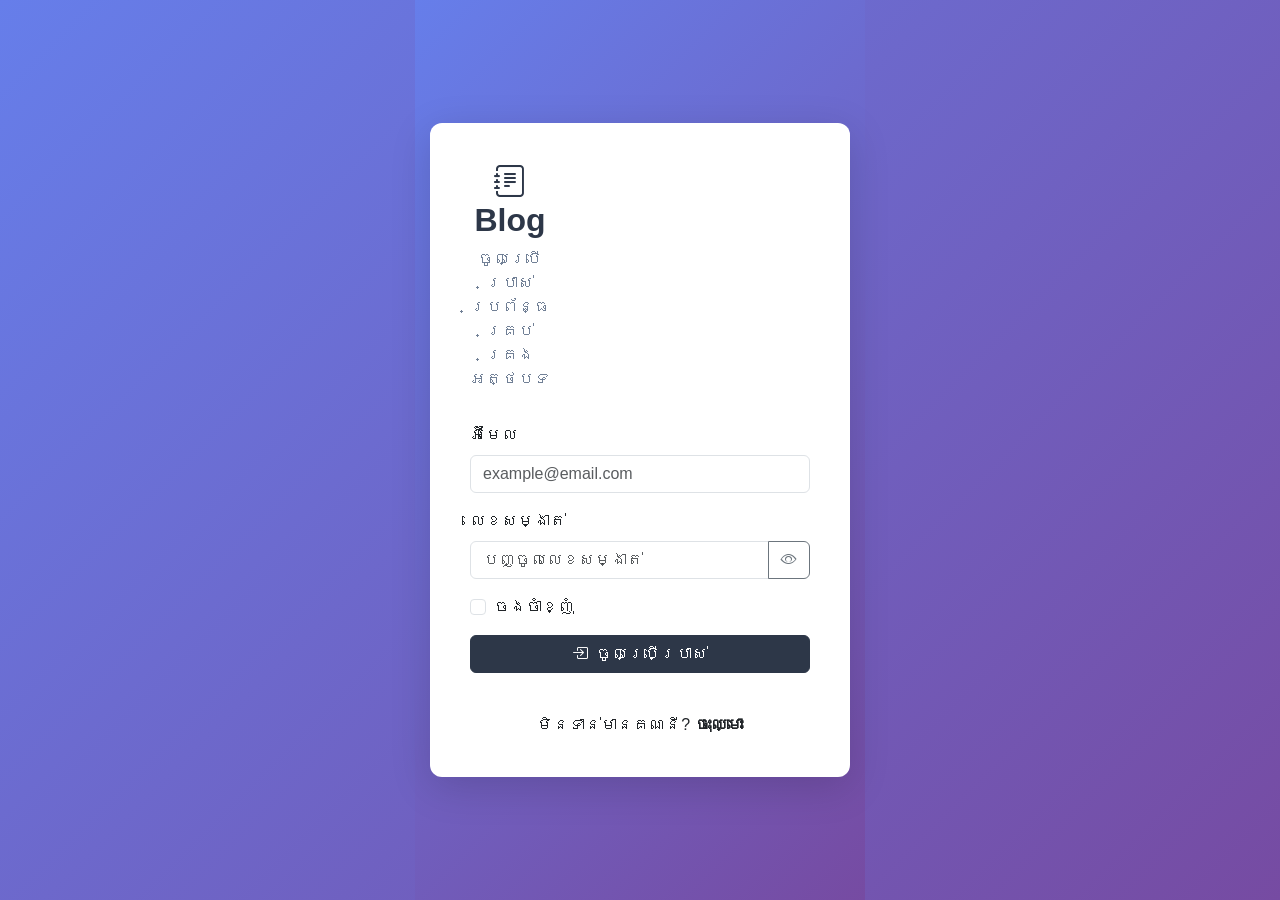
<file: pages/login.html>
<!DOCTYPE html>
<html lang="km">
<head>
    <meta charset="UTF-8">
    <meta name="viewport" content="width=device-width, initial-scale=1.0">
    <title>ចូលប្រើប្រាស់ - Blog Management System</title>
    
    <!-- Bootstrap 5.3 CSS -->
    <link href="https://cdn.jsdelivr.net/npm/bootstrap@5.3.0/dist/css/bootstrap.min.css" rel="stylesheet">
    <!-- Bootstrap Icons -->
    <link rel="stylesheet" href="https://cdn.jsdelivr.net/npm/bootstrap-icons@1.11.0/font/bootstrap-icons.css">
    <!-- Custom CSS -->
    <link rel="stylesheet" href="../css/auth.css">
    
    <style>
        body {
            background: linear-gradient(135deg, #667eea 0%, #764ba2 100%);
            min-height: 100vh;
            display: flex;
            align-items: center;
            justify-content: center;
            font-family: -apple-system, BlinkMacSystemFont, 'Segoe UI', Roboto, sans-serif;
        }
        
        .auth-container {
            width: 100%;
            max-width: 450px;
            padding: 15px;
        }
        
        .auth-card {
            background: white;
            border-radius: 12px;
            box-shadow: 0 10px 40px rgba(0, 0, 0, 0.15);
            padding: 2.5rem;
        }
        
        .auth-logo {
            text-align: center;
            margin-bottom: 2rem;
        }
        
        .auth-logo h1 {
            font-size: 2rem;
            font-weight: 700;
            color: #2d3748;
            margin: 0;
        }
        
        .auth-logo p {
            color: #718096;
            margin-top: 0.5rem;
        }
        
        .btn-dark {
            background-color: #2d3748;
            border-color: #2d3748;
        }
        
        .btn-dark:hover {
            background-color: #1a202c;
            border-color: #1a202c;
        }
        
        .auth-footer {
            text-align: center;
            margin-top: 1.5rem;
        }
    </style>
</head>
<body>
    <div class="auth-container">
        <div class="auth-card">
            <div class="auth-logo">
                <h1><i class="bi bi-journal-text"></i> Blog</h1>
                <p>ចូលប្រើប្រាស់ប្រព័ន្ធគ្រប់គ្រងអត្ថបទ</p>
            </div>
            
            <form id="loginForm">
                <div class="mb-3">
                    <label for="email" class="form-label">អ៊ីមែល</label>
                    <input type="email" class="form-control" id="email" placeholder="example@email.com" required>
                    <div class="invalid-feedback" id="emailError"></div>
                </div>
                
                <div class="mb-3">
                    <label for="password" class="form-label">លេខសម្ងាត់</label>
                    <div class="input-group">
                        <input type="password" class="form-control" id="password" placeholder="បញ្ចូលលេខសម្ងាត់" required>
                        <button class="btn btn-outline-secondary" type="button" onclick="togglePassword()">
                            <i class="bi bi-eye" id="toggleIcon"></i>
                        </button>
                    </div>
                    <div class="invalid-feedback" id="passwordError"></div>
                </div>
                
                <div class="form-check mb-3">
                    <input class="form-check-input" type="checkbox" id="rememberMe">
                    <label class="form-check-label" for="rememberMe">
                        ចងចាំខ្ញុំ
                    </label>
                </div>
                
                <button type="submit" class="btn btn-dark w-100 mb-3" id="loginBtn">
                    <i class="bi bi-box-arrow-in-right me-2"></i>ចូលប្រើប្រាស់
                </button>
            </form>
            
            <div class="auth-footer">
                <p class="mb-0">មិនទាន់មានគណនី? <a href="register.html" class="text-decoration-none">ចុះឈ្មោះ</a></p>
            </div>
        </div>
    </div>
    
    <!-- Toast Container -->
    <div class="toast-container position-fixed top-0 end-0 p-3">
        <div id="toast" class="toast" role="alert" aria-live="assertive" aria-atomic="true">
            <div class="toast-header" id="toastHeader">
                <strong class="me-auto" id="toastTitle">Notification</strong>
                <button type="button" class="btn-close" data-bs-dismiss="toast"></button>
            </div>
            <div class="toast-body" id="toastBody"></div>
        </div>
    </div>
    
    <!-- Bootstrap 5.3 JS -->
    <script src="https://cdn.jsdelivr.net/npm/bootstrap@5.3.0/dist/js/bootstrap.bundle.min.js"></script>
    
    <script src="../js/config.js"></script>
    <script src="../js/utils.js"></script>
    <script src="../js/api.js"></script>
    <script src="../js/auth.js"></script>
    <script>
        // Toggle password visibility
        function togglePassword() {
            const field = document.getElementById('password');
            const icon = document.getElementById('toggleIcon');
            if (field.type === 'password') {
                field.type = 'text';
                icon.className = 'bi bi-eye-slash';
            } else {
                field.type = 'password';
                icon.className = 'bi bi-eye';
            }
        }
        
        // Handle form submission
        document.getElementById('loginForm').addEventListener('submit', async (e) => {
            e.preventDefault();
            
            // Clear previous errors
            document.getElementById('emailError').textContent = '';
            document.getElementById('passwordError').textContent = '';
            document.getElementById('email').classList.remove('is-invalid');
            document.getElementById('password').classList.remove('is-invalid');
            
            const email = document.getElementById('email').value.trim();
            const password = document.getElementById('password').value;
            const rememberMe = document.getElementById('rememberMe').checked;
            
            // Validation
            if (!validateEmail(email)) {
                document.getElementById('emailError').textContent = 'សូមបញ្ចូលអ៊ីមែលត្រឹមត្រូវ';
                document.getElementById('email').classList.add('is-invalid');
                return;
            }
            
            if (!password || password.length < 6) {
                document.getElementById('passwordError').textContent = 'សូមបញ្ចូលលេខសម្ងាត់';
                document.getElementById('password').classList.add('is-invalid');
                return;
            }
            
            // Disable button and show loading
            const loginBtn = document.getElementById('loginBtn');
            const originalText = loginBtn.innerHTML;
            loginBtn.disabled = true;
            loginBtn.innerHTML = '<span class="spinner-border spinner-border-sm me-2"></span>កំពុងចូល...';
            
            try {
                const response = await authAPI.login({ email, password });
                
                // Save token and user data
                setToken(response.token);
                setUserData(response.user);
                
                showToast('ចូលប្រើប្រាស់ជោគជ័យ!', 'success');
                
                // Redirect to dashboard
                setTimeout(() => {
                    window.location.href = '/pages/dashboard.html';
                }, 500);
            } catch (error) {
                showToast(error.message || 'ចូលប្រើប្រាស់បរាជ័យ', 'error');
                loginBtn.disabled = false;
                loginBtn.innerHTML = originalText;
            }
        });
        
        // Redirect if already logged in
        if (isAuthenticated()) {
            window.location.href = '/pages/dashboard.html';
        }
    </script>
</body>
</html>
</file>
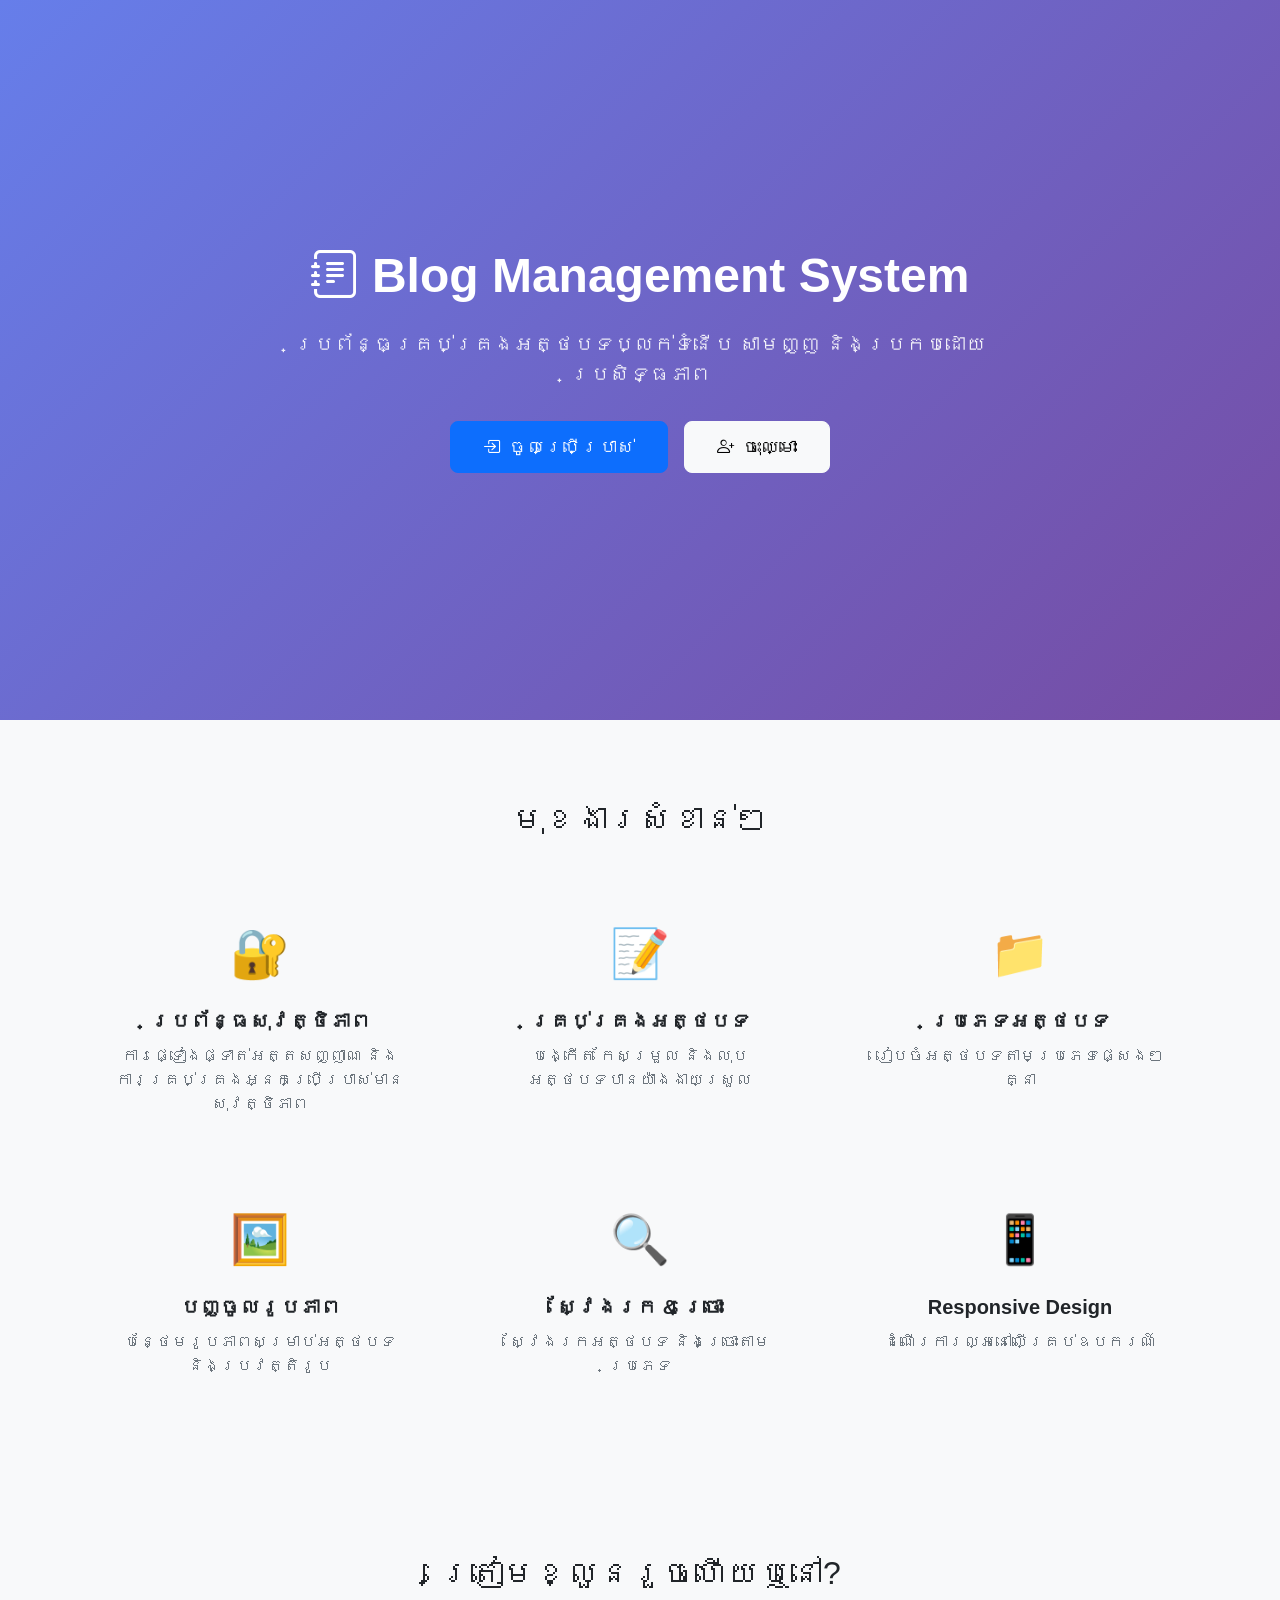
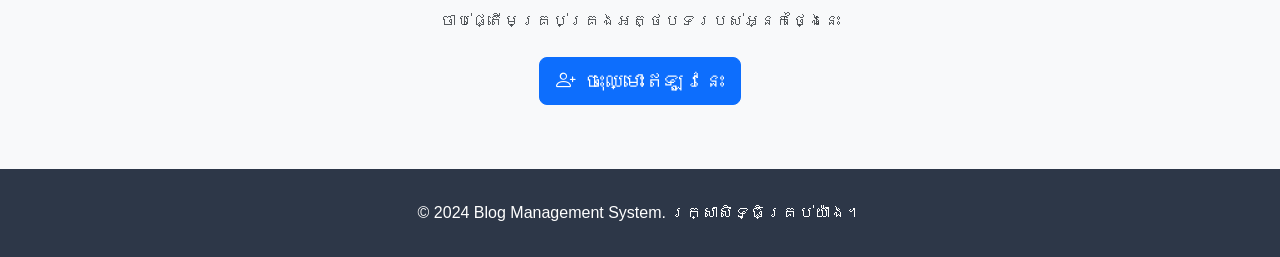
<file: pages/my-articles.html>
<!DOCTYPE html>
<html lang="en">
<head>
    <meta charset="UTF-8">
    <meta name="viewport" content="width=device-width, initial-scale=1.0">
    <title>My Articles - Blog Management System</title>
    <!-- Bootstrap 5.3 CSS -->
    <link href="https://cdn.jsdelivr.net/npm/bootstrap@5.3.0/dist/css/bootstrap.min.css" rel="stylesheet">
    <!-- Bootstrap Icons -->
    <link rel="stylesheet" href="https://cdn.jsdelivr.net/npm/bootstrap-icons@1.11.0/font/bootstrap-icons.css">
    <!-- Custom CSS -->
    <link rel="stylesheet" href="../css/sidebar.css">
</head>
<body>
    <!-- Sidebar Overlay for Mobile -->
    <div class="sidebar-overlay" id="sidebarOverlay" onclick="toggleSidebar()"></div>
    
    <!-- Dark Sidebar -->
    <aside class="sidebar" id="sidebar">
        <div class="sidebar-header">
            <a href="/pages/dashboard.html" class="sidebar-brand">
                <i class="bi bi-journal-text"></i>
                Blog
            </a>
        </div>
        
        <nav class="sidebar-menu">
            <div class="sidebar-section-title">ADMIN</div>
            <ul class="sidebar-nav">
                <li>
                    <a href="/pages/dashboard.html" class="nav-link">
                        <i class="bi bi-speedometer2"></i>
                        Dashboard
                    </a>
                </li>
                <li class="has-submenu open">
                    <a href="#" class="nav-link submenu-toggle" onclick="toggleSubmenu(event)">
                        <span><i class="bi bi-file-text"></i> My Article</span>
                    </a>
                    <ul class="submenu">
                        <li><a href="/pages/articles.html" class="nav-link">All Articles</a></li>
                        <li><a href="/pages/my-articles.html" class="nav-link active">My Articles</a></li>
                        <li><a href="/pages/create-article.html" class="nav-link">Create Article</a></li>
                    </ul>
                </li>
                <li>
                    <a href="/pages/categories.html" class="nav-link">
                        <i class="bi bi-tags"></i>
                        Categories
                    </a>
                </li>
                <li>
                    <a href="/pages/profile.html" class="nav-link">
                        <i class="bi bi-person"></i>
                        Profile
                    </a>
                </li>
                <li>
                    <a href="#" class="nav-link logout" onclick="handleLogout(event)">
                        <i class="bi bi-box-arrow-right"></i>
                        Logout
                    </a>
                </li>
            </ul>
        </nav>
    </aside>
    
    <!-- Main Content -->
    <div class="main-content">
        <!-- Top Navbar -->
        <nav class="top-navbar">
            <button class="navbar-toggle-btn" id="sidebarToggle" onclick="toggleSidebar()">
                <i class="bi bi-list"></i>
            </button>
            <div class="user-dropdown">
                <img src="https://ui-avatars.com/api/?name=User&background=4299e1&color=fff" alt="User Avatar" class="user-avatar" id="userAvatar">
                <div class="user-info">
                    <div class="user-name" id="userName">Loading...</div>
                </div>
            </div>
        </nav>
        
        <!-- Page Content -->
        <div class="container-fluid p-4">
            <!-- Page Header -->
            <div class="d-flex justify-content-between align-items-center mb-4">
                <h1 class="h2 fw-bold">My Articles</h1>
                <a href="/pages/create-article.html" class="btn btn-dark">
                    <i class="bi bi-plus-circle me-2"></i>Create New Article
                </a>
            </div>
            
            <!-- Search Bar -->
            <div class="card border-0 shadow-sm mb-4">
                <div class="card-body">
                    <div class="row">
                        <div class="col-12 col-md-6">
                            <div class="input-group">
                                <span class="input-group-text bg-white border-end-0">
                                    <i class="bi bi-search"></i>
                                </span>
                                <input type="text" class="form-control border-start-0" id="searchInput" placeholder="Search articles...">
                            </div>
                        </div>
                    </div>
                </div>
            </div>
            
            <!-- Articles Table -->
            <div class="card border-0 shadow-sm">
                <div class="card-body">
                    <div class="table-responsive">
                        <table class="table table-hover align-middle" id="articlesTable">
                            <thead class="table-light">
                                <tr>
                                    <th style="width: 50px;">No.</th>
                                    <th style="width: 100px;">Thumbnail</th>
                                    <th>Title</th>
                                    <th style="width: 150px;">Category</th>
                                    <th style="width: 150px;">Date</th>
                                    <th style="width: 150px;" class="text-center">Actions</th>
                                </tr>
                            </thead>
                            <tbody id="articlesTableBody">
                                <tr>
                                    <td colspan="6" class="text-center py-5">
                                        <div class="spinner-border text-primary" role="status">
                                            <span class="visually-hidden">Loading...</span>
                                        </div>
                                    </td>
                                </tr>
                            </tbody>
                        </table>
                    </div>
                    
                    <!-- Empty State -->
                    <div id="emptyState" class="text-center py-5 d-none">
                        <i class="bi bi-file-text text-muted" style="font-size: 4rem;"></i>
                        <h5 class="mt-3 text-muted">No articles found</h5>
                        <p class="text-muted">You haven't created any articles yet.</p>
                        <a href="/pages/create-article.html" class="btn btn-primary mt-2">
                            <i class="bi bi-plus-circle me-2"></i>Create Your First Article
                        </a>
                    </div>
                    
                    <!-- Pagination -->
                    <nav aria-label="Articles pagination" id="paginationNav" class="mt-4">
                        <ul class="pagination justify-content-center mb-0" id="pagination">
                        </ul>
                    </nav>
                </div>
            </div>
        </div>
    </div>
    
    <!-- Delete Confirmation Modal -->
    <div class="modal fade" id="deleteModal" tabindex="-1" aria-labelledby="deleteModalLabel" aria-hidden="true">
        <div class="modal-dialog modal-dialog-centered">
            <div class="modal-content">
                <div class="modal-header border-0">
                    <h5 class="modal-title" id="deleteModalLabel">
                        <i class="bi bi-exclamation-triangle text-warning me-2"></i>Confirm Delete
                    </h5>
                    <button type="button" class="btn-close" data-bs-dismiss="modal" aria-label="Close"></button>
                </div>
                <div class="modal-body">
                    Are you sure you want to delete this article? This action cannot be undone.
                </div>
                <div class="modal-footer border-0">
                    <button type="button" class="btn btn-secondary" data-bs-dismiss="modal">Cancel</button>
                    <button type="button" class="btn btn-danger" id="confirmDeleteBtn">
                        <i class="bi bi-trash me-2"></i>Delete
                    </button>
                </div>
            </div>
        </div>
    </div>
    
    <!-- Toast Container -->
    <div class="toast-container position-fixed top-0 end-0 p-3">
        <div id="toast" class="toast align-items-center border-0" role="alert" aria-live="assertive" aria-atomic="true">
            <div class="d-flex">
                <div class="toast-body" id="toastBody">
                </div>
                <button type="button" class="btn-close btn-close-white me-2 m-auto" data-bs-dismiss="toast" aria-label="Close"></button>
            </div>
        </div>
    </div>
    
    <!-- Bootstrap 5.3 JS Bundle -->
    <script src="https://cdn.jsdelivr.net/npm/bootstrap@5.3.0/dist/js/bootstrap.bundle.min.js"></script>
    
    <!-- Custom JS -->
    <script src="../js/config.js"></script>
    <script src="../js/utils.js"></script>
    <script src="../js/api.js"></script>
    <script src="../js/auth.js"></script>
    
    <script>
        let currentPage = 1;
        let totalPages = 1;
        let currentSearch = '';
        let deleteArticleId = null;
        let deleteModalInstance = null;
        let toastInstance = null;
        
        // Sidebar toggle
        function toggleSidebar() {
            const sidebar = document.getElementById('sidebar');
            const overlay = document.getElementById('sidebarOverlay');
            sidebar.classList.toggle('show');
            overlay.classList.toggle('show');
        }
        
        // Submenu toggle
        function toggleSubmenu(event) {
            event.preventDefault();
            const parent = event.currentTarget.closest('.has-submenu');
            parent.classList.toggle('open');
        }
        
        // Handle logout
        async function handleLogout(event) {
            event.preventDefault();
            if (confirm('Are you sure you want to logout?')) {
                logout();
            }
        }
        
        // Show toast notification
        function showToast(message, type = 'info') {
            const toast = document.getElementById('toast');
            const toastBody = document.getElementById('toastBody');
            
            toast.classList.remove('text-bg-success', 'text-bg-danger', 'text-bg-info');
            if (type === 'success') {
                toast.classList.add('text-bg-success');
            } else if (type === 'error') {
                toast.classList.add('text-bg-danger');
            } else {
                toast.classList.add('text-bg-info');
            }
            
            toastBody.textContent = message;
            toastInstance.show();
        }
        
        // Load articles
        async function loadArticles() {
            try {
                const tbody = document.getElementById('articlesTableBody');
                const emptyState = document.getElementById('emptyState');
                
                tbody.innerHTML = `
                    <tr>
                        <td colspan="6" class="text-center py-5">
                            <div class="spinner-border text-primary" role="status">
                                <span class="visually-hidden">Loading...</span>
                            </div>
                        </td>
                    </tr>
                `;
                
                const response = await articlesAPI.getOwn({
                    search: currentSearch,
                    page: currentPage,
                    perPage: 10,
                    sortBy: 'createdAt',
                    sortDir: 'desc'
                });
                
                const articles = response.data || [];
                totalPages = response.pages || 1;
                
                if (articles.length === 0) {
                    tbody.innerHTML = '';
                    emptyState.classList.remove('d-none');
                    document.getElementById('paginationNav').classList.add('d-none');
                } else {
                    emptyState.classList.add('d-none');
                    document.getElementById('paginationNav').classList.remove('d-none');
                    
                    tbody.innerHTML = articles.map((article, index) => `
                        <tr>
                            <td>${(currentPage - 1) * 10 + index + 1}</td>
                            <td>
                                ${article.thumbnail ? `
                                    <img src="${getImageUrl(article.thumbnail)}" 
                                         alt="${sanitizeHTML(article.title)}" 
                                         class="rounded"
                                         style="width: 60px; height: 60px; object-fit: cover;">
                                ` : `
                                    <div class="bg-light rounded d-flex align-items-center justify-content-center"
                                         style="width: 60px; height: 60px;">
                                        <i class="bi bi-file-text fs-4 text-muted"></i>
                                    </div>
                                `}
                            </td>
                            <td>
                                <div class="fw-semibold">${sanitizeHTML(article.title)}</div>
                                <small class="text-muted">${sanitizeHTML(truncateText(article.content, 80))}</small>
                            </td>
                            <td>
                                <span class="badge bg-primary">
                                    ${sanitizeHTML(article.category?.name || 'Uncategorized')}
                                </span>
                            </td>
                            <td>
                                <small>${formatDate(article.createdAt)}</small>
                            </td>
                            <td class="text-center">
                                <div class="btn-group btn-group-sm" role="group">
                                    <a href="/pages/article-detail.html?id=${article.id}" 
                                       class="btn btn-outline-info" 
                                       title="View">
                                        <i class="bi bi-eye"></i>
                                    </a>
                                    <a href="/pages/create-article.html?id=${article.id}" 
                                       class="btn btn-outline-primary" 
                                       title="Edit">
                                        <i class="bi bi-pencil"></i>
                                    </a>
                                    <button class="btn btn-outline-danger" 
                                            onclick="confirmDelete(${article.id})" 
                                            title="Delete">
                                        <i class="bi bi-trash"></i>
                                    </button>
                                </div>
                            </td>
                        </tr>
                    `).join('');
                }
                
                renderPagination();
            } catch (error) {
                console.error('Load articles error:', error);
                const tbody = document.getElementById('articlesTableBody');
                tbody.innerHTML = `
                    <tr>
                        <td colspan="6" class="text-center py-5">
                            <div class="alert alert-danger" role="alert">
                                <i class="bi bi-exclamation-triangle me-2"></i>
                                Failed to load articles
                            </div>
                        </td>
                    </tr>
                `;
            }
        }
        
        // Render pagination
        function renderPagination() {
            const pagination = document.getElementById('pagination');
            
            if (totalPages <= 1) {
                pagination.innerHTML = '';
                return;
            }
            
            let html = '';
            
            // Previous button
            html += `
                <li class="page-item ${currentPage === 1 ? 'disabled' : ''}">
                    <a class="page-link" href="#" onclick="changePage(${currentPage - 1}); return false;">
                        <i class="bi bi-chevron-left"></i>
                    </a>
                </li>
            `;
            
            // Page numbers
            const maxVisible = 5;
            let startPage = Math.max(1, currentPage - Math.floor(maxVisible / 2));
            let endPage = Math.min(totalPages, startPage + maxVisible - 1);
            
            if (endPage - startPage < maxVisible - 1) {
                startPage = Math.max(1, endPage - maxVisible + 1);
            }
            
            if (startPage > 1) {
                html += `
                    <li class="page-item">
                        <a class="page-link" href="#" onclick="changePage(1); return false;">1</a>
                    </li>
                `;
                if (startPage > 2) {
                    html += `<li class="page-item disabled"><span class="page-link">...</span></li>`;
                }
            }
            
            for (let i = startPage; i <= endPage; i++) {
                html += `
                    <li class="page-item ${i === currentPage ? 'active' : ''}">
                        <a class="page-link" href="#" onclick="changePage(${i}); return false;">${i}</a>
                    </li>
                `;
            }
            
            if (endPage < totalPages) {
                if (endPage < totalPages - 1) {
                    html += `<li class="page-item disabled"><span class="page-link">...</span></li>`;
                }
                html += `
                    <li class="page-item">
                        <a class="page-link" href="#" onclick="changePage(${totalPages}); return false;">${totalPages}</a>
                    </li>
                `;
            }
            
            // Next button
            html += `
                <li class="page-item ${currentPage === totalPages ? 'disabled' : ''}">
                    <a class="page-link" href="#" onclick="changePage(${currentPage + 1}); return false;">
                        <i class="bi bi-chevron-right"></i>
                    </a>
                </li>
            `;
            
            pagination.innerHTML = html;
        }
        
        // Change page
        function changePage(page) {
            if (page < 1 || page > totalPages) return;
            currentPage = page;
            loadArticles();
            window.scrollTo(0, 0);
        }
        
        // Confirm delete
        function confirmDelete(articleId) {
            deleteArticleId = articleId;
            deleteModalInstance.show();
        }
        
        // Delete article
        async function deleteArticle() {
            if (!deleteArticleId) return;
            
            try {
                const btn = document.getElementById('confirmDeleteBtn');
                btn.disabled = true;
                btn.innerHTML = '<span class="spinner-border spinner-border-sm me-2"></span>Deleting...';
                
                await articlesAPI.delete(deleteArticleId);
                
                deleteModalInstance.hide();
                showToast('Article deleted successfully', 'success');
                
                // Reload articles
                if (currentPage > 1 && document.getElementById('articlesTableBody').children.length === 1) {
                    currentPage--;
                }
                loadArticles();
                
                deleteArticleId = null;
            } catch (error) {
                showToast(error.message || 'Failed to delete article', 'error');
            } finally {
                const btn = document.getElementById('confirmDeleteBtn');
                btn.disabled = false;
                btn.innerHTML = '<i class="bi bi-trash me-2"></i>Delete';
            }
        }
        
        // Initialize
        document.addEventListener('DOMContentLoaded', async () => {
            // Check authentication
            if (!isAuthenticated()) {
                window.location.href = '/index.html';
                return;
            }
            
            // Load user info
            const userData = getUserData();
            if (userData) {
                const fullName = `${userData.firstName} ${userData.lastName}`;
                document.getElementById('userName').textContent = fullName;
                const avatar = document.getElementById('userAvatar');
                avatar.src = `https://ui-avatars.com/api/?name=${encodeURIComponent(fullName)}&background=4299e1&color=fff`;
            }
            
            // Initialize modals and toasts
            deleteModalInstance = new bootstrap.Modal(document.getElementById('deleteModal'));
            toastInstance = new bootstrap.Toast(document.getElementById('toast'));
            
            // Confirm delete button
            document.getElementById('confirmDeleteBtn').addEventListener('click', deleteArticle);
            
            // Search functionality
            let searchTimeout;
            document.getElementById('searchInput').addEventListener('input', (e) => {
                clearTimeout(searchTimeout);
                searchTimeout = setTimeout(() => {
                    currentSearch = e.target.value;
                    currentPage = 1;
                    loadArticles();
                }, 500);
            });
            
            // Load articles
            loadArticles();
        });
    </script>
</body>
</html>
</file>
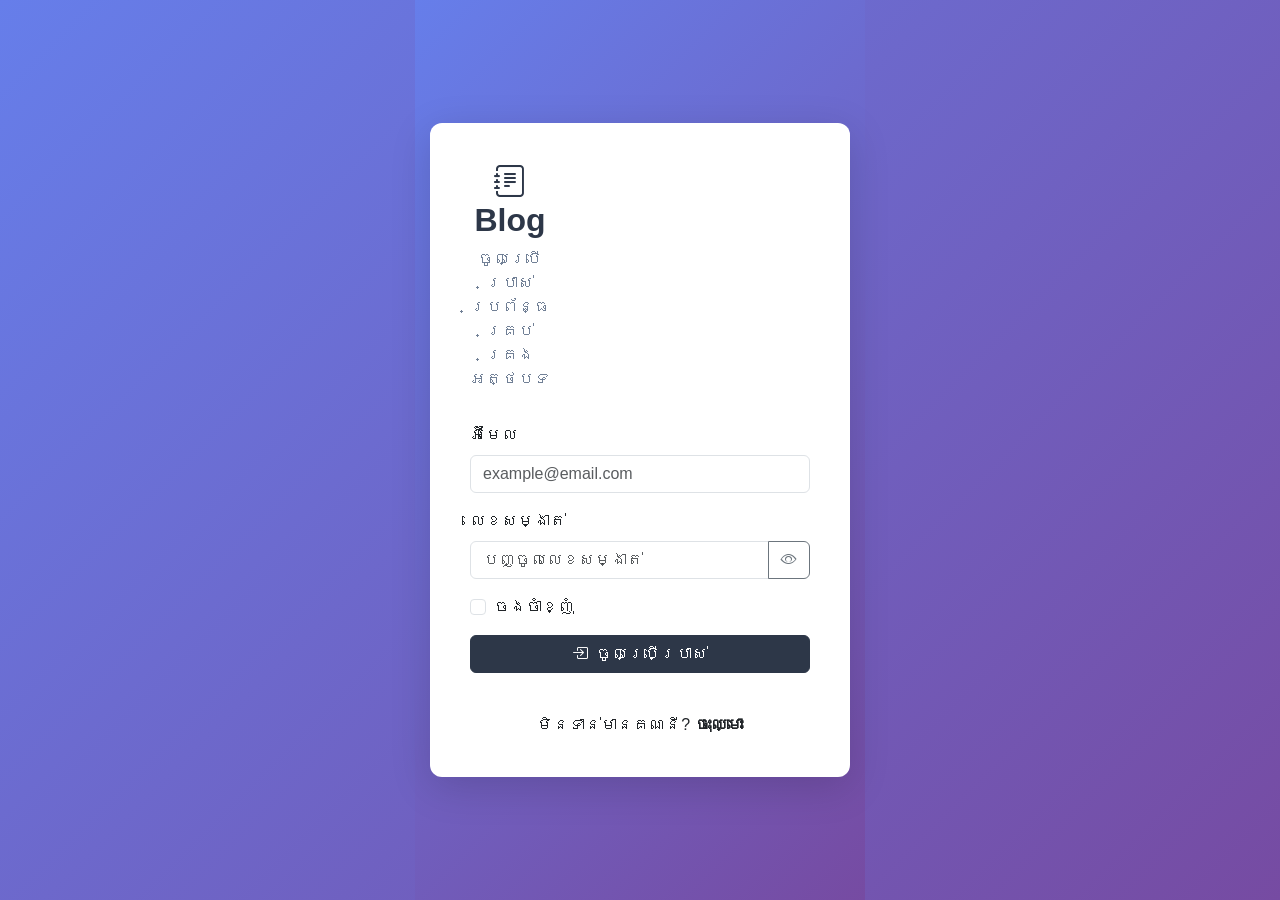
<file: pages/profile.html>
<!DOCTYPE html>
<html lang="en">
<head>
    <meta charset="UTF-8">
    <meta name="viewport" content="width=device-width, initial-scale=1.0">
    <title>Profile Management - Blog Management System</title>
    <!-- Bootstrap 5.3 CSS -->
    <link href="https://cdn.jsdelivr.net/npm/bootstrap@5.3.0/dist/css/bootstrap.min.css" rel="stylesheet">
    <!-- Bootstrap Icons -->
    <link rel="stylesheet" href="https://cdn.jsdelivr.net/npm/bootstrap-icons@1.11.0/font/bootstrap-icons.css">
    <!-- Custom CSS -->
    <link rel="stylesheet" href="../css/sidebar.css">
</head>
<body>
    <!-- Sidebar Overlay for Mobile -->
    <div class="sidebar-overlay" id="sidebarOverlay" onclick="toggleSidebar()"></div>
    
    <!-- Dark Sidebar -->
    <aside class="sidebar" id="sidebar">
        <div class="sidebar-header">
            <a href="/pages/dashboard.html" class="sidebar-brand">
                <i class="bi bi-journal-text"></i>
                Blog
            </a>
        </div>
        
        <nav class="sidebar-menu">
            <div class="sidebar-section-title">ADMIN</div>
            <ul class="sidebar-nav">
                <li>
                    <a href="/pages/dashboard.html" class="nav-link">
                        <i class="bi bi-speedometer2"></i>
                        Dashboard
                    </a>
                </li>
                <li class="has-submenu">
                    <a href="#" class="nav-link submenu-toggle" onclick="toggleSubmenu(event)">
                        <span><i class="bi bi-file-text"></i> My Article</span>
                    </a>
                    <ul class="submenu">
                        <li><a href="/pages/articles.html" class="nav-link">All Articles</a></li>
                        <li><a href="/pages/my-articles.html" class="nav-link">My Articles</a></li>
                        <li><a href="/pages/create-article.html" class="nav-link">Create Article</a></li>
                    </ul>
                </li>
                <li>
                    <a href="/pages/categories.html" class="nav-link">
                        <i class="bi bi-tags"></i>
                        Categories
                    </a>
                </li>
                <li>
                    <a href="/pages/profile.html" class="nav-link active">
                        <i class="bi bi-person"></i>
                        Profile
                    </a>
                </li>
                <li>
                    <a href="#" class="nav-link logout" onclick="handleLogout(event)">
                        <i class="bi bi-box-arrow-right"></i>
                        Logout
                    </a>
                </li>
            </ul>
        </nav>
    </aside>
    
    <!-- Main Content -->
    <div class="main-content">
        <!-- Top Navbar -->
        <nav class="top-navbar">
            <button class="navbar-toggle-btn" id="sidebarToggle" onclick="toggleSidebar()">
                <i class="bi bi-list"></i>
            </button>
            <div class="user-dropdown">
                <img src="https://ui-avatars.com/api/?name=User&background=4299e1&color=fff" alt="User Avatar" class="user-avatar" id="userAvatar">
                <div class="user-info">
                    <div class="user-name" id="userName">Loading...</div>
                </div>
            </div>
        </nav>
        
        <!-- Page Content -->
        <div class="container-fluid p-4">
            <!-- Page Header -->
            <div class="mb-4">
                <h1 class="h2 fw-bold">Profile Management</h1>
            </div>
            
            <div class="row">
                <!-- Avatar Section -->
                <div class="col-12 col-lg-4 mb-4">
                    <div class="card border-0 shadow-sm">
                        <div class="card-body text-center p-4">
                            <div class="mb-4">
                                <div class="position-relative d-inline-block">
                                    <img id="profileAvatar" 
                                         src="https://ui-avatars.com/api/?name=User&background=e2e8f0&color=64748b&size=150" 
                                         alt="Profile Avatar" 
                                         class="rounded-circle border border-3 border-light shadow"
                                         style="width: 150px; height: 150px; object-fit: cover;">
                                    <div class="position-absolute bottom-0 end-0 bg-white rounded-circle p-2 shadow-sm">
                                        <i class="bi bi-camera text-primary fs-5"></i>
                                    </div>
                                </div>
                            </div>
                            
                            <h4 class="fw-bold mb-1" id="profileDisplayName">Loading...</h4>
                            <p class="text-muted mb-4" id="profileDisplayEmail">Loading...</p>
                            
                            <input type="file" id="avatarInput" accept="image/jpeg,image/png,image/jpg" class="d-none">
                            
                            <div class="d-grid gap-2">
                                <button class="btn btn-primary" onclick="document.getElementById('avatarInput').click()">
                                    <i class="bi bi-upload me-2"></i>Upload Avatar
                                </button>
                                <button class="btn btn-outline-danger" id="deleteAvatarBtn" onclick="confirmDeleteAvatar()">
                                    <i class="bi bi-trash me-2"></i>Delete Avatar
                                </button>
                            </div>
                            
                            <div id="avatarPreview" class="mt-3 d-none">
                                <div class="alert alert-info" role="alert">
                                    <small>Preview - Click upload to save</small>
                                </div>
                            </div>
                        </div>
                    </div>
                </div>
                
                <!-- Profile Form -->
                <div class="col-12 col-lg-8">
                    <div class="card border-0 shadow-sm">
                        <div class="card-header bg-white border-bottom">
                            <h5 class="mb-0 fw-bold">Profile Information</h5>
                        </div>
                        <div class="card-body p-4">
                            <form id="profileForm" novalidate>
                                <div class="row">
                                    <div class="col-12 col-md-6 mb-3">
                                        <label for="firstName" class="form-label fw-semibold">
                                            First Name <span class="text-danger">*</span>
                                        </label>
                                        <input type="text" 
                                               class="form-control" 
                                               id="firstName" 
                                               name="firstName" 
                                               required 
                                               placeholder="Enter first name">
                                        <div class="invalid-feedback" id="firstNameError">
                                            First name is required
                                        </div>
                                    </div>
                                    
                                    <div class="col-12 col-md-6 mb-3">
                                        <label for="lastName" class="form-label fw-semibold">
                                            Last Name <span class="text-danger">*</span>
                                        </label>
                                        <input type="text" 
                                               class="form-control" 
                                               id="lastName" 
                                               name="lastName" 
                                               required 
                                               placeholder="Enter last name">
                                        <div class="invalid-feedback" id="lastNameError">
                                            Last name is required
                                        </div>
                                    </div>
                                </div>
                                
                                <div class="mb-4">
                                    <label for="email" class="form-label fw-semibold">
                                        Email Address
                                    </label>
                                    <input type="email" 
                                           class="form-control" 
                                           id="email" 
                                           name="email" 
                                           readonly 
                                           placeholder="email@example.com">
                                    <div class="form-text">
                                        <i class="bi bi-info-circle me-1"></i>Email cannot be changed
                                    </div>
                                </div>
                                
                                <div class="d-flex justify-content-end">
                                    <button type="submit" class="btn btn-dark px-4" id="updateProfileBtn">
                                        <i class="bi bi-check-circle me-2"></i>Update Profile
                                    </button>
                                </div>
                            </form>
                        </div>
                    </div>
                </div>
            </div>
        </div>
    </div>
    
    <!-- Delete Avatar Confirmation Modal -->
    <div class="modal fade" id="deleteAvatarModal" tabindex="-1" aria-labelledby="deleteAvatarModalLabel" aria-hidden="true">
        <div class="modal-dialog modal-dialog-centered">
            <div class="modal-content">
                <div class="modal-header border-0">
                    <h5 class="modal-title" id="deleteAvatarModalLabel">
                        <i class="bi bi-exclamation-triangle text-warning me-2"></i>Delete Avatar
                    </h5>
                    <button type="button" class="btn-close" data-bs-dismiss="modal" aria-label="Close"></button>
                </div>
                <div class="modal-body">
                    Are you sure you want to delete your profile avatar?
                </div>
                <div class="modal-footer border-0">
                    <button type="button" class="btn btn-secondary" data-bs-dismiss="modal">Cancel</button>
                    <button type="button" class="btn btn-danger" id="confirmDeleteAvatarBtn">
                        <i class="bi bi-trash me-2"></i>Delete
                    </button>
                </div>
            </div>
        </div>
    </div>
    
    <!-- Toast Container -->
    <div class="toast-container position-fixed top-0 end-0 p-3">
        <div id="toast" class="toast align-items-center border-0" role="alert" aria-live="assertive" aria-atomic="true">
            <div class="d-flex">
                <div class="toast-body" id="toastBody">
                </div>
                <button type="button" class="btn-close btn-close-white me-2 m-auto" data-bs-dismiss="toast" aria-label="Close"></button>
            </div>
        </div>
    </div>
    
    <!-- Bootstrap 5.3 JS Bundle -->
    <script src="https://cdn.jsdelivr.net/npm/bootstrap@5.3.0/dist/js/bootstrap.bundle.min.js"></script>
    
    <!-- Custom JS -->
    <script src="../js/config.js"></script>
    <script src="../js/utils.js"></script>
    <script src="../js/api.js"></script>
    <script src="../js/auth.js"></script>
    <script src="../js/profile.js"></script>
    
    <script>
        let deleteAvatarModalInstance = null;
        let toastInstance = null;
        let currentProfile = null;
        
        // Sidebar toggle
        function toggleSidebar() {
            const sidebar = document.getElementById('sidebar');
            const overlay = document.getElementById('sidebarOverlay');
            sidebar.classList.toggle('show');
            overlay.classList.toggle('show');
        }
        
        // Submenu toggle
        function toggleSubmenu(event) {
            event.preventDefault();
            const parent = event.currentTarget.closest('.has-submenu');
            parent.classList.toggle('open');
        }
        
        // Handle logout
        async function handleLogout(event) {
            event.preventDefault();
            if (confirm('Are you sure you want to logout?')) {
                logout();
            }
        }
        
        // Show toast notification
        function showToast(message, type = 'info') {
            const toast = document.getElementById('toast');
            const toastBody = document.getElementById('toastBody');
            
            toast.classList.remove('text-bg-success', 'text-bg-danger', 'text-bg-info');
            if (type === 'success') {
                toast.classList.add('text-bg-success');
            } else if (type === 'error') {
                toast.classList.add('text-bg-danger');
            } else {
                toast.classList.add('text-bg-info');
            }
            
            toastBody.textContent = message;
            toastInstance.show();
        }
        
        // Load profile
        async function loadProfile() {
            try {
                const profile = await profileAPI.getProfile();
                currentProfile = profile;
                
                // Update form fields
                document.getElementById('firstName').value = profile.firstName || '';
                document.getElementById('lastName').value = profile.lastName || '';
                document.getElementById('email').value = profile.email || '';
                
                // Update display names
                const fullName = `${profile.firstName} ${profile.lastName}`;
                document.getElementById('profileDisplayName').textContent = fullName;
                document.getElementById('profileDisplayEmail').textContent = profile.email;
                document.getElementById('userName').textContent = fullName;
                
                // Update avatars
                let avatarUrl;
                if (profile.avatar) {
                    avatarUrl = getImageUrl(profile.avatar);
                    document.getElementById('deleteAvatarBtn').disabled = false;
                } else {
                    avatarUrl = `https://ui-avatars.com/api/?name=${encodeURIComponent(fullName)}&background=e2e8f0&color=64748b&size=150`;
                    document.getElementById('deleteAvatarBtn').disabled = true;
                }
                
                document.getElementById('profileAvatar').src = avatarUrl;
                document.getElementById('userAvatar').src = avatarUrl;
            } catch (error) {
                console.error('Load profile error:', error);
                showToast('Failed to load profile', 'error');
            }
        }
        
        // Handle avatar file selection
        document.getElementById('avatarInput').addEventListener('change', async (e) => {
            const file = e.target.files[0];
            if (!file) return;
            
            // Validate file type
            const validTypes = ['image/jpeg', 'image/png', 'image/jpg'];
            if (!validTypes.includes(file.type)) {
                showToast('Please select a valid image file (JPG, JPEG, PNG)', 'error');
                e.target.value = '';
                return;
            }
            
            // Validate file size (max 5MB)
            if (file.size > 5 * 1024 * 1024) {
                showToast('Image size must be less than 5MB', 'error');
                e.target.value = '';
                return;
            }
            
            // Show preview
            const reader = new FileReader();
            reader.onload = (event) => {
                document.getElementById('profileAvatar').src = event.target.result;
                document.getElementById('avatarPreview').classList.remove('d-none');
            };
            reader.readAsDataURL(file);
            
            // Upload avatar
            await uploadAvatar(file);
            e.target.value = '';
        });
        
        // Upload avatar
        async function uploadAvatar(file) {
            try {
                const formData = new FormData();
                formData.append('avatar', file);
                
                const response = await profileAPI.uploadAvatar(formData);
                
                showToast('Avatar uploaded successfully', 'success');
                document.getElementById('avatarPreview').classList.add('d-none');
                
                // Reload profile to get updated avatar URL
                await loadProfile();
            } catch (error) {
                console.error('Upload avatar error:', error);
                showToast(error.message || 'Failed to upload avatar', 'error');
                
                // Restore previous avatar
                if (currentProfile) {
                    const fullName = `${currentProfile.firstName} ${currentProfile.lastName}`;
                    let avatarUrl;
                    if (currentProfile.avatar) {
                        avatarUrl = getImageUrl(currentProfile.avatar);
                    } else {
                        avatarUrl = `https://ui-avatars.com/api/?name=${encodeURIComponent(fullName)}&background=e2e8f0&color=64748b&size=150`;
                    }
                    document.getElementById('profileAvatar').src = avatarUrl;
                }
                document.getElementById('avatarPreview').classList.add('d-none');
            }
        }
        
        // Confirm delete avatar
        function confirmDeleteAvatar() {
            if (!currentProfile || !currentProfile.avatar) {
                showToast('No avatar to delete', 'info');
                return;
            }
            deleteAvatarModalInstance.show();
        }
        
        // Delete avatar
        async function deleteAvatar() {
            try {
                const btn = document.getElementById('confirmDeleteAvatarBtn');
                btn.disabled = true;
                btn.innerHTML = '<span class="spinner-border spinner-border-sm me-2"></span>Deleting...';
                
                await profileAPI.deleteAvatar();
                
                deleteAvatarModalInstance.hide();
                showToast('Avatar deleted successfully', 'success');
                
                // Reload profile
                await loadProfile();
            } catch (error) {
                console.error('Delete avatar error:', error);
                showToast(error.message || 'Failed to delete avatar', 'error');
            } finally {
                const btn = document.getElementById('confirmDeleteAvatarBtn');
                btn.disabled = false;
                btn.innerHTML = '<i class="bi bi-trash me-2"></i>Delete';
            }
        }
        
        // Handle profile form submission
        document.getElementById('profileForm').addEventListener('submit', async (e) => {
            e.preventDefault();
            
            const form = e.target;
            
            // Clear previous validation
            form.classList.remove('was-validated');
            const inputs = form.querySelectorAll('.form-control');
            inputs.forEach(input => {
                input.classList.remove('is-invalid');
            });
            
            // Get form data
            const firstName = document.getElementById('firstName').value.trim();
            const lastName = document.getElementById('lastName').value.trim();
            
            // Validate
            let isValid = true;
            
            if (!firstName) {
                document.getElementById('firstName').classList.add('is-invalid');
                isValid = false;
            }
            
            if (!lastName) {
                document.getElementById('lastName').classList.add('is-invalid');
                isValid = false;
            }
            
            if (!isValid) {
                return;
            }
            
            // Update profile
            try {
                const btn = document.getElementById('updateProfileBtn');
                btn.disabled = true;
                btn.innerHTML = '<span class="spinner-border spinner-border-sm me-2"></span>Updating...';
                
                const data = { firstName, lastName };
                await profileAPI.updateProfile(data);
                
                showToast('Profile updated successfully', 'success');
                
                // Reload profile
                await loadProfile();
            } catch (error) {
                console.error('Update profile error:', error);
                showToast(error.message || 'Failed to update profile', 'error');
            } finally {
                const btn = document.getElementById('updateProfileBtn');
                btn.disabled = false;
                btn.innerHTML = '<i class="bi bi-check-circle me-2"></i>Update Profile';
            }
        });
        
        // Initialize
        document.addEventListener('DOMContentLoaded', async () => {
            // Check authentication
            if (!isAuthenticated()) {
                window.location.href = '/index.html';
                return;
            }
            
            // Initialize modals and toasts
            deleteAvatarModalInstance = new bootstrap.Modal(document.getElementById('deleteAvatarModal'));
            toastInstance = new bootstrap.Toast(document.getElementById('toast'));
            
            // Confirm delete avatar button
            document.getElementById('confirmDeleteAvatarBtn').addEventListener('click', deleteAvatar);
            
            // Load profile
            await loadProfile();
        });
    </script>
</body>
</html>
</file>
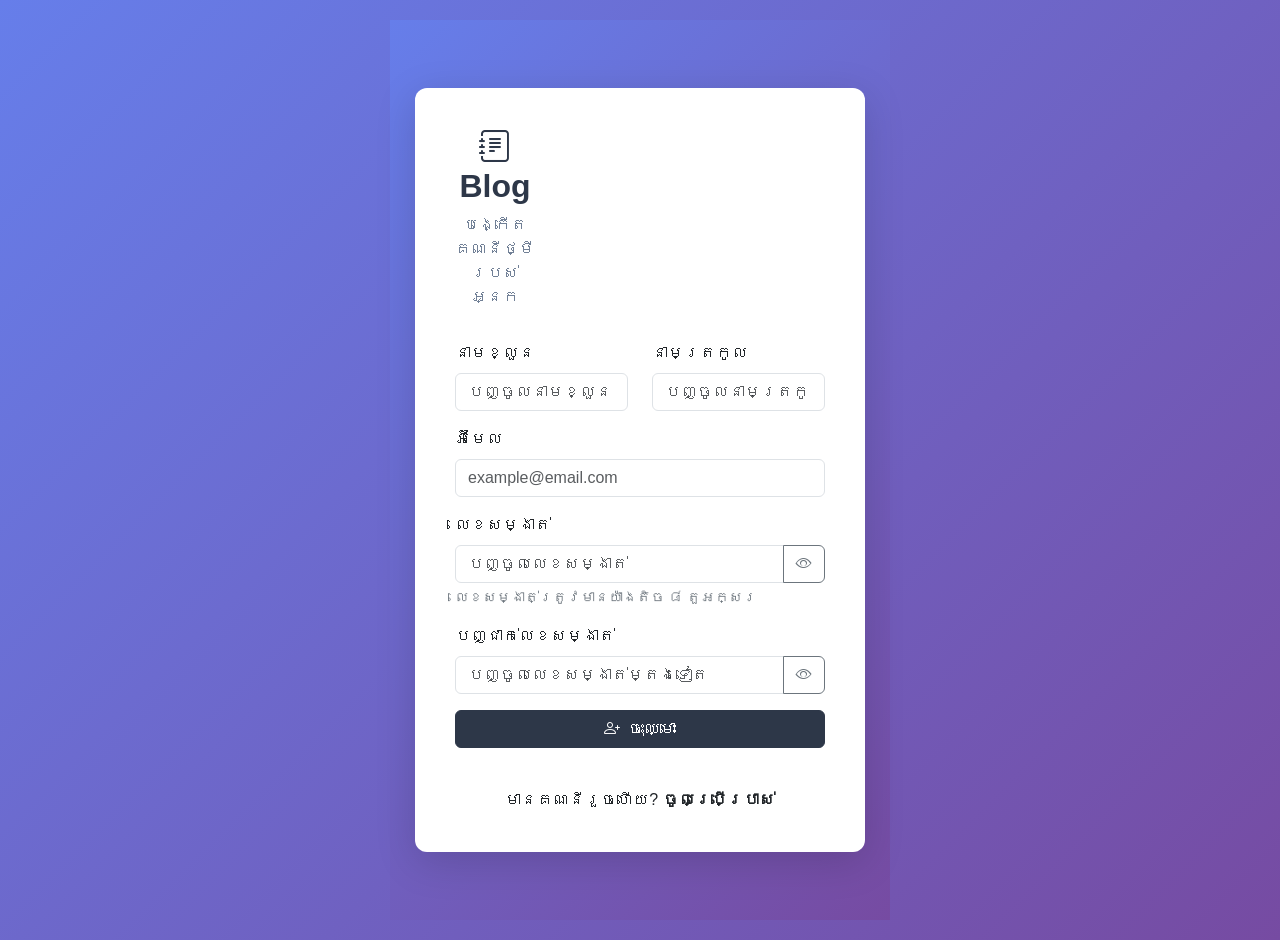
<file: pages/register.html>
<!DOCTYPE html>
<html lang="km">
<head>
    <meta charset="UTF-8">
    <meta name="viewport" content="width=device-width, initial-scale=1.0">
    <title>ចុះឈ្មោះ - Blog Management System</title>
    
    <!-- Bootstrap 5.3 CSS -->
    <link href="https://cdn.jsdelivr.net/npm/bootstrap@5.3.0/dist/css/bootstrap.min.css" rel="stylesheet">
    <!-- Bootstrap Icons -->
    <link rel="stylesheet" href="https://cdn.jsdelivr.net/npm/bootstrap-icons@1.11.0/font/bootstrap-icons.css">
    <!-- Custom CSS -->
    <link rel="stylesheet" href="../css/auth.css">
    
    <style>
        body {
            background: linear-gradient(135deg, #667eea 0%, #764ba2 100%);
            min-height: 100vh;
            display: flex;
            align-items: center;
            justify-content: center;
            font-family: -apple-system, BlinkMacSystemFont, 'Segoe UI', Roboto, sans-serif;
            padding: 20px 0;
        }
        
        .auth-container {
            width: 100%;
            max-width: 500px;
            padding: 15px;
        }
        
        .auth-card {
            background: white;
            border-radius: 12px;
            box-shadow: 0 10px 40px rgba(0, 0, 0, 0.15);
            padding: 2.5rem;
        }
        
        .auth-logo {
            text-align: center;
            margin-bottom: 2rem;
        }
        
        .auth-logo h1 {
            font-size: 2rem;
            font-weight: 700;
            color: #2d3748;
            margin: 0;
        }
        
        .auth-logo p {
            color: #718096;
            margin-top: 0.5rem;
        }
        
        .btn-dark {
            background-color: #2d3748;
            border-color: #2d3748;
        }
        
        .btn-dark:hover {
            background-color: #1a202c;
            border-color: #1a202c;
        }
        
        .auth-footer {
            text-align: center;
            margin-top: 1.5rem;
        }
        
        .form-text {
            font-size: 0.875rem;
            color: #6c757d;
        }
    </style>
</head>
<body>
    <div class="auth-container">
        <div class="auth-card">
            <div class="auth-logo">
                <h1><i class="bi bi-journal-text"></i> Blog</h1>
                <p>បង្កើតគណនីថ្មីរបស់អ្នក</p>
            </div>
            
            <form id="registerForm">
                <div class="row">
                    <div class="col-md-6 mb-3">
                        <label for="firstName" class="form-label">នាមខ្លួន</label>
                        <input type="text" class="form-control" id="firstName" placeholder="បញ្ចូលនាមខ្លួន" required>
                        <div class="invalid-feedback" id="firstNameError"></div>
                    </div>
                    
                    <div class="col-md-6 mb-3">
                        <label for="lastName" class="form-label">នាមត្រកូល</label>
                        <input type="text" class="form-control" id="lastName" placeholder="បញ្ចូលនាមត្រកូល" required>
                        <div class="invalid-feedback" id="lastNameError"></div>
                    </div>
                </div>
                
                <div class="mb-3">
                    <label for="email" class="form-label">អ៊ីមែល</label>
                    <input type="email" class="form-control" id="email" placeholder="example@email.com" required>
                    <div class="invalid-feedback" id="emailError"></div>
                </div>
                
                <div class="mb-3">
                    <label for="password" class="form-label">លេខសម្ងាត់</label>
                    <div class="input-group">
                        <input type="password" class="form-control" id="password" placeholder="បញ្ចូលលេខសម្ងាត់" required>
                        <button class="btn btn-outline-secondary" type="button" onclick="togglePassword('password', 'toggleIcon1')">
                            <i class="bi bi-eye" id="toggleIcon1"></i>
                        </button>
                    </div>
                    <div class="form-text">លេខសម្ងាត់ត្រូវមានយ៉ាងតិច ៨ តួអក្សរ</div>
                    <div class="invalid-feedback" id="passwordError"></div>
                </div>
                
                <div class="mb-3">
                    <label for="confirmPassword" class="form-label">បញ្ជាក់លេខសម្ងាត់</label>
                    <div class="input-group">
                        <input type="password" class="form-control" id="confirmPassword" placeholder="បញ្ចូលលេខសម្ងាត់ម្តងទៀត" required>
                        <button class="btn btn-outline-secondary" type="button" onclick="togglePassword('confirmPassword', 'toggleIcon2')">
                            <i class="bi bi-eye" id="toggleIcon2"></i>
                        </button>
                    </div>
                    <div class="invalid-feedback" id="confirmPasswordError"></div>
                </div>
                
                <button type="submit" class="btn btn-dark w-100 mb-3" id="registerBtn">
                    <i class="bi bi-person-plus me-2"></i>ចុះឈ្មោះ
                </button>
            </form>
            
            <div class="auth-footer">
                <p class="mb-0">មានគណនីរួចហើយ? <a href="login.html" class="text-decoration-none">ចូលប្រើប្រាស់</a></p>
            </div>
        </div>
    </div>
    
    <!-- Toast Container -->
    <div class="toast-container position-fixed top-0 end-0 p-3">
        <div id="toast" class="toast" role="alert" aria-live="assertive" aria-atomic="true">
            <div class="toast-header" id="toastHeader">
                <strong class="me-auto" id="toastTitle">Notification</strong>
                <button type="button" class="btn-close" data-bs-dismiss="toast"></button>
            </div>
            <div class="toast-body" id="toastBody"></div>
        </div>
    </div>
    
    <!-- Bootstrap 5.3 JS -->
    <script src="https://cdn.jsdelivr.net/npm/bootstrap@5.3.0/dist/js/bootstrap.bundle.min.js"></script>
    
    <script src="../js/config.js"></script>
    <script src="../js/utils.js"></script>
    <script src="../js/api.js"></script>
    <script>
        // Toggle password visibility
        function togglePassword(fieldId, iconId) {
            const field = document.getElementById(fieldId);
            const icon = document.getElementById(iconId);
            if (field.type === 'password') {
                field.type = 'text';
                icon.className = 'bi bi-eye-slash';
            } else {
                field.type = 'password';
                icon.className = 'bi bi-eye';
            }
        }
        
        // Handle form submission
        document.getElementById('registerForm').addEventListener('submit', async (e) => {
            e.preventDefault();
            
            // Clear previous errors
            document.getElementById('firstNameError').textContent = '';
            document.getElementById('lastNameError').textContent = '';
            document.getElementById('emailError').textContent = '';
            document.getElementById('passwordError').textContent = '';
            document.getElementById('confirmPasswordError').textContent = '';
            
            // Remove invalid classes
            ['firstName', 'lastName', 'email', 'password', 'confirmPassword'].forEach(id => {
                document.getElementById(id).classList.remove('is-invalid');
            });
            
            const firstName = document.getElementById('firstName').value.trim();
            const lastName = document.getElementById('lastName').value.trim();
            const email = document.getElementById('email').value.trim();
            const password = document.getElementById('password').value;
            const confirmPassword = document.getElementById('confirmPassword').value;
            
            // Validation
            let hasError = false;
            
            if (!firstName) {
                document.getElementById('firstNameError').textContent = 'សូមបញ្ចូលនាមខ្លួន';
                document.getElementById('firstName').classList.add('is-invalid');
                hasError = true;
            }
            
            if (!lastName) {
                document.getElementById('lastNameError').textContent = 'សូមបញ្ចូលនាមត្រកូល';
                document.getElementById('lastName').classList.add('is-invalid');
                hasError = true;
            }
            
            if (!validateEmail(email)) {
                document.getElementById('emailError').textContent = 'សូមបញ្ចូលអ៊ីមែលត្រឹមត្រូវ';
                document.getElementById('email').classList.add('is-invalid');
                hasError = true;
            }
            
            if (!password || password.length < 8) {
                document.getElementById('passwordError').textContent = 'លេខសម្ងាត់ត្រូវមានយ៉ាងតិច ៨ តួអក្សរ';
                document.getElementById('password').classList.add('is-invalid');
                hasError = true;
            }
            
            if (password !== confirmPassword) {
                document.getElementById('confirmPasswordError').textContent = 'លេខសម្ងាត់មិនត្រូវគ្នា';
                document.getElementById('confirmPassword').classList.add('is-invalid');
                hasError = true;
            }
            
            if (hasError) return;
            
            // Disable button and show loading
            const registerBtn = document.getElementById('registerBtn');
            const originalText = registerBtn.innerHTML;
            registerBtn.disabled = true;
            registerBtn.innerHTML = '<span class="spinner-border spinner-border-sm me-2"></span>កំពុងចុះឈ្មោះ...';
            
            try {
                await authAPI.register({
                    firstName,
                    lastName,
                    email,
                    password,
                    confirmPassword: password
                });
                
                showToast('ចុះឈ្មោះជោគជ័យ! សូមចូលប្រើប្រាស់', 'success');
                
                // Redirect to login
                setTimeout(() => {
                    window.location.href = 'login.html';
                }, 1500);
            } catch (error) {
                showToast(error.message || 'ចុះឈ្មោះបរាជ័យ', 'error');
                registerBtn.disabled = false;
                registerBtn.innerHTML = originalText;
            }
        });
        
        // Redirect if already logged in
        if (isAuthenticated()) {
            window.location.href = '/pages/dashboard.html';
        }
    </script>
</body>
</html>
</file>
<file: css/sidebar.css>
/* Dark Sidebar Navigation */
.sidebar {
    position: fixed;
    top: 0;
    left: 0;
    height: 100vh;
    width: 250px;
    background: #2d3748;
    color: #fff;
    transition: all 0.3s ease;
    z-index: 1000;
    overflow-y: auto;
}

.sidebar-header {
    padding: 1.5rem 1.25rem;
    border-bottom: 1px solid rgba(255, 255, 255, 0.1);
}

.sidebar-brand {
    font-size: 1.5rem;
    font-weight: 700;
    color: #fff;
    text-decoration: none;
    display: flex;
    align-items: center;
    gap: 0.5rem;
}

.sidebar-brand:hover {
    color: #fff;
}

.sidebar-menu {
    padding: 1rem 0;
}

.sidebar-section-title {
    padding: 0.5rem 1.25rem;
    font-size: 0.75rem;
    font-weight: 600;
    text-transform: uppercase;
    color: #a0aec0;
    letter-spacing: 0.05em;
    margin-top: 1rem;
}

.sidebar-nav {
    list-style: none;
    padding: 0;
    margin: 0;
}

.sidebar-nav .nav-link {
    display: flex;
    align-items: center;
    padding: 0.75rem 1.25rem;
    color: #cbd5e0;
    text-decoration: none;
    transition: all 0.2s ease;
    border-left: 3px solid transparent;
}

.sidebar-nav .nav-link:hover {
    background: #4a5568;
    color: #fff;
    border-left-color: #4299e1;
}

.sidebar-nav .nav-link.active {
    background: #4a5568;
    color: #fff;
    border-left-color: #4299e1;
}

.sidebar-nav .nav-link i {
    font-size: 1.25rem;
    margin-right: 0.75rem;
    width: 24px;
    text-align: center;
}

.sidebar-nav .nav-link.logout {
    color: #fc8181;
}

.sidebar-nav .nav-link.logout:hover {
    background: rgba(252, 129, 129, 0.1);
    color: #f56565;
}

/* Submenu */
.sidebar-nav .submenu {
    list-style: none;
    padding: 0;
    margin: 0;
    max-height: 0;
    overflow: hidden;
    transition: max-height 0.3s ease;
}

.sidebar-nav .has-submenu.open .submenu {
    max-height: 500px;
}

.sidebar-nav .submenu .nav-link {
    padding-left: 3.5rem;
    font-size: 0.9rem;
}

.sidebar-nav .submenu-toggle {
    display: flex;
    align-items: center;
    justify-content: space-between;
    cursor: pointer;
}

.sidebar-nav .submenu-toggle::after {
    content: '\F282'; /* Bootstrap Icons chevron-down */
    font-family: 'bootstrap-icons';
    font-size: 0.75rem;
    transition: transform 0.3s ease;
}

.sidebar-nav .has-submenu.open .submenu-toggle::after {
    transform: rotate(180deg);
}

/* Main Content */
.main-content {
    margin-left: 250px;
    min-height: 100vh;
    transition: margin-left 0.3s ease;
}

/* Top Navbar */
.top-navbar {
    background: #fff;
    box-shadow: 0 1px 3px rgba(0, 0, 0, 0.1);
    padding: 0.75rem 1.5rem;
    display: flex;
    justify-content: space-between;
    align-items: center;
}

.navbar-toggle-btn {
    display: none;
    background: none;
    border: none;
    font-size: 1.5rem;
    cursor: pointer;
    color: #2d3748;
}

.user-dropdown {
    display: flex;
    align-items: center;
    gap: 0.75rem;
}

.user-avatar {
    width: 40px;
    height: 40px;
    border-radius: 50%;
    object-fit: cover;
    border: 2px solid #e2e8f0;
}

.user-info {
    display: flex;
    flex-direction: column;
}

.user-name {
    font-weight: 600;
    font-size: 0.9rem;
    color: #2d3748;
}

.user-email {
    font-size: 0.75rem;
    color: #718096;
}

/* Mobile Responsive */
@media (max-width: 768px) {
    .sidebar {
        transform: translateX(-100%);
    }
    
    .sidebar.show {
        transform: translateX(0);
    }
    
    .main-content {
        margin-left: 0;
    }
    
    .navbar-toggle-btn {
        display: block;
    }
    
    /* Overlay when sidebar is open */
    .sidebar-overlay {
        display: none;
        position: fixed;
        top: 0;
        left: 0;
        width: 100%;
        height: 100%;
        background: rgba(0, 0, 0, 0.5);
        z-index: 999;
    }
    
    .sidebar-overlay.show {
        display: block;
    }
}

/* Scrollbar Styling for Sidebar */
.sidebar::-webkit-scrollbar {
    width: 6px;
}

.sidebar::-webkit-scrollbar-track {
    background: #2d3748;
}

.sidebar::-webkit-scrollbar-thumb {
    background: #4a5568;
    border-radius: 3px;
}

.sidebar::-webkit-scrollbar-thumb:hover {
    background: #718096;
}
</file>
<file: css/components.css>
/* Reusable Components */

/* Buttons */
.btn {
    display: inline-block;
    padding: 0.5rem 1.5rem;
    font-size: 1rem;
    font-weight: 500;
    text-align: center;
    text-decoration: none;
    border: 1px solid transparent;
    border-radius: var(--border-radius);
    cursor: pointer;
    transition: var(--transition);
    background-color: transparent;
}

.btn:disabled {
    opacity: 0.6;
    cursor: not-allowed;
}

.btn-primary {
    background-color: var(--primary-color);
    color: var(--white);
    border-color: var(--primary-color);
}

.btn-primary:hover:not(:disabled) {
    background-color: var(--primary-dark);
    border-color: var(--primary-dark);
    color: var(--white);
}

.btn-secondary {
    background-color: var(--secondary-color);
    color: var(--white);
    border-color: var(--secondary-color);
}

.btn-secondary:hover:not(:disabled) {
    background-color: #5a6268;
    border-color: #545b62;
    color: var(--white);
}

.btn-success {
    background-color: var(--success-color);
    color: var(--white);
    border-color: var(--success-color);
}

.btn-success:hover:not(:disabled) {
    background-color: #218838;
    border-color: #1e7e34;
    color: var(--white);
}

.btn-danger {
    background-color: var(--danger-color);
    color: var(--white);
    border-color: var(--danger-color);
}

.btn-danger:hover:not(:disabled) {
    background-color: #c82333;
    border-color: #bd2130;
    color: var(--white);
}

.btn-outline-primary {
    color: var(--primary-color);
    border-color: var(--primary-color);
}

.btn-outline-primary:hover:not(:disabled) {
    background-color: var(--primary-color);
    color: var(--white);
}

.btn-sm {
    padding: 0.25rem 0.75rem;
    font-size: 0.875rem;
}

.btn-lg {
    padding: 0.75rem 2rem;
    font-size: 1.125rem;
}

.btn-block {
    display: block;
    width: 100%;
}

/* Cards */
.card {
    background-color: var(--white);
    border: 1px solid var(--border-color);
    border-radius: var(--border-radius);
    box-shadow: var(--shadow);
    overflow: hidden;
    transition: var(--transition);
}

.card:hover {
    box-shadow: var(--shadow-lg);
}

.card-header {
    padding: 1rem 1.5rem;
    background-color: var(--light-color);
    border-bottom: 1px solid var(--border-color);
    font-weight: 600;
}

.card-body {
    padding: 1.5rem;
}

.card-footer {
    padding: 1rem 1.5rem;
    background-color: var(--light-color);
    border-top: 1px solid var(--border-color);
}

.card-img {
    width: 100%;
    height: 200px;
    object-fit: cover;
}

.card-title {
    margin-bottom: 0.75rem;
    font-size: 1.25rem;
    font-weight: 600;
}

.card-text {
    margin-bottom: 0.5rem;
    color: var(--text-muted);
}

/* Forms */
.form-group {
    margin-bottom: 1.5rem;
}

.form-label {
    display: block;
    margin-bottom: 0.5rem;
    font-weight: 500;
}

.form-control {
    display: block;
    width: 100%;
    padding: 0.5rem 0.75rem;
    font-size: 1rem;
    line-height: 1.5;
    color: var(--text-color);
    background-color: var(--white);
    border: 1px solid var(--border-color);
    border-radius: var(--border-radius);
    transition: var(--transition);
}

.form-control:focus {
    outline: none;
    border-color: var(--primary-color);
    box-shadow: 0 0 0 0.2rem rgba(0, 123, 255, 0.25);
}

.form-control:disabled {
    background-color: #e9ecef;
    opacity: 1;
}

textarea.form-control {
    min-height: 100px;
    resize: vertical;
}

select.form-control {
    cursor: pointer;
}

.form-check {
    display: flex;
    align-items: center;
    margin-bottom: 0.5rem;
}

.form-check-input {
    margin-right: 0.5rem;
    cursor: pointer;
}

.form-text {
    display: block;
    margin-top: 0.25rem;
    font-size: 0.875rem;
    color: var(--text-muted);
}

.invalid-feedback {
    display: block;
    margin-top: 0.25rem;
    font-size: 0.875rem;
    color: var(--danger-color);
}

.is-invalid {
    border-color: var(--danger-color);
}

/* Table */
.table {
    width: 100%;
    border-collapse: collapse;
    background-color: var(--white);
}

.table th,
.table td {
    padding: 0.75rem;
    text-align: left;
    border-bottom: 1px solid var(--border-color);
}

.table th {
    font-weight: 600;
    background-color: var(--light-color);
}

.table tbody tr:hover {
    background-color: #f8f9fa;
}

.table-responsive {
    overflow-x: auto;
}

/* Badges */
.badge {
    display: inline-block;
    padding: 0.25rem 0.5rem;
    font-size: 0.75rem;
    font-weight: 600;
    line-height: 1;
    text-align: center;
    white-space: nowrap;
    vertical-align: baseline;
    border-radius: var(--border-radius);
}

.badge-primary {
    background-color: var(--primary-color);
    color: var(--white);
}

.badge-success {
    background-color: var(--success-color);
    color: var(--white);
}

.badge-danger {
    background-color: var(--danger-color);
    color: var(--white);
}

.badge-secondary {
    background-color: var(--secondary-color);
    color: var(--white);
}

/* Spinner */
.spinner {
    border: 3px solid var(--light-color);
    border-top: 3px solid var(--primary-color);
    border-radius: 50%;
    width: 40px;
    height: 40px;
    animation: spin 1s linear infinite;
    margin: 20px auto;
}

@keyframes spin {
    0% { transform: rotate(0deg); }
    100% { transform: rotate(360deg); }
}

.loading-container {
    display: flex;
    justify-content: center;
    align-items: center;
    min-height: 200px;
}

/* Toast Notifications */
.toast {
    position: fixed;
    bottom: 20px;
    right: 20px;
    padding: 1rem 1.5rem;
    background-color: var(--dark-color);
    color: var(--white);
    border-radius: var(--border-radius);
    box-shadow: var(--shadow-lg);
    z-index: 9999;
    transform: translateY(100px);
    opacity: 0;
    transition: var(--transition);
}

.toast.show {
    transform: translateY(0);
    opacity: 1;
}

.toast-success {
    background-color: var(--success-color);
}

.toast-error {
    background-color: var(--danger-color);
}

.toast-info {
    background-color: var(--info-color);
}

.toast-warning {
    background-color: var(--warning-color);
}

/* Modal */
.modal-overlay {
    position: fixed;
    top: 0;
    left: 0;
    right: 0;
    bottom: 0;
    background-color: rgba(0, 0, 0, 0.5);
    display: flex;
    justify-content: center;
    align-items: center;
    z-index: 9998;
}

.modal-content {
    background-color: var(--white);
    padding: 2rem;
    border-radius: var(--border-radius);
    max-width: 500px;
    width: 90%;
    max-height: 90vh;
    overflow-y: auto;
}

.modal-header {
    margin-bottom: 1rem;
}

.modal-title {
    font-size: 1.5rem;
    font-weight: 600;
}

.modal-body {
    margin-bottom: 1.5rem;
}

.modal-actions {
    display: flex;
    justify-content: flex-end;
    gap: 0.5rem;
}

/* Pagination */
.pagination {
    display: flex;
    justify-content: center;
    align-items: center;
    gap: 0.5rem;
    margin-top: 2rem;
}

.pagination button {
    padding: 0.5rem 1rem;
    border: 1px solid var(--border-color);
    background-color: var(--white);
    cursor: pointer;
    border-radius: var(--border-radius);
    transition: var(--transition);
}

.pagination button:hover:not(:disabled) {
    background-color: var(--primary-color);
    color: var(--white);
    border-color: var(--primary-color);
}

.pagination button:disabled {
    opacity: 0.5;
    cursor: not-allowed;
}

.pagination span {
    padding: 0.5rem 1rem;
}

/* Alert */
.alert {
    padding: 1rem 1.5rem;
    margin-bottom: 1rem;
    border: 1px solid transparent;
    border-radius: var(--border-radius);
}

.alert-success {
    background-color: #d4edda;
    border-color: #c3e6cb;
    color: #155724;
}

.alert-danger {
    background-color: #f8d7da;
    border-color: #f5c6cb;
    color: #721c24;
}

.alert-info {
    background-color: #d1ecf1;
    border-color: #bee5eb;
    color: #0c5460;
}

.alert-warning {
    background-color: #fff3cd;
    border-color: #ffeaa7;
    color: #856404;
}

/* Empty State */
.empty-state {
    text-align: center;
    padding: 3rem 1rem;
    color: var(--text-muted);
}

.empty-state-icon {
    font-size: 3rem;
    margin-bottom: 1rem;
    opacity: 0.5;
}

.empty-state-text {
    font-size: 1.25rem;
    margin-bottom: 0.5rem;
}

/* Avatar */
.avatar {
    width: 40px;
    height: 40px;
    border-radius: 50%;
    object-fit: cover;
}

.avatar-lg {
    width: 100px;
    height: 100px;
}

.avatar-sm {
    width: 30px;
    height: 30px;
}

/* Search Bar */
.search-bar {
    position: relative;
    margin-bottom: 1.5rem;
}

.search-bar input {
    padding-right: 2.5rem;
}

.search-bar button {
    position: absolute;
    right: 5px;
    top: 50%;
    transform: translateY(-50%);
    background: none;
    border: none;
    cursor: pointer;
    color: var(--text-muted);
}

/* Action Buttons */
.action-buttons {
    display: flex;
    gap: 0.5rem;
}

.action-btn {
    padding: 0.25rem 0.5rem;
    font-size: 0.875rem;
    cursor: pointer;
}
</file>
<file: css/dashboard.css>
/* Dashboard Styles */

.dashboard-header {
    background-color: var(--white);
    padding: 2rem;
    border-radius: var(--border-radius);
    box-shadow: var(--shadow);
    margin-bottom: 2rem;
}

.welcome-message {
    font-size: 1.75rem;
    color: var(--dark-color);
    margin-bottom: 0.5rem;
}

.dashboard-subtitle {
    color: var(--text-muted);
}

/* Stats Cards */
.stats-grid {
    display: grid;
    grid-template-columns: repeat(auto-fit, minmax(250px, 1fr));
    gap: 1.5rem;
    margin-bottom: 2rem;
}

.stat-card {
    background-color: var(--white);
    padding: 1.5rem;
    border-radius: var(--border-radius);
    box-shadow: var(--shadow);
    display: flex;
    align-items: center;
    gap: 1rem;
    transition: var(--transition);
}

.stat-card:hover {
    transform: translateY(-5px);
    box-shadow: var(--shadow-lg);
}

.stat-icon {
    width: 60px;
    height: 60px;
    border-radius: 10px;
    display: flex;
    align-items: center;
    justify-content: center;
    font-size: 1.75rem;
    color: var(--white);
}

.stat-icon.primary {
    background: linear-gradient(135deg, #667eea 0%, #764ba2 100%);
}

.stat-icon.success {
    background: linear-gradient(135deg, #11998e 0%, #38ef7d 100%);
}

.stat-icon.warning {
    background: linear-gradient(135deg, #f093fb 0%, #f5576c 100%);
}

.stat-icon.info {
    background: linear-gradient(135deg, #4facfe 0%, #00f2fe 100%);
}

.stat-content {
    flex: 1;
}

.stat-value {
    font-size: 2rem;
    font-weight: bold;
    color: var(--dark-color);
    margin-bottom: 0.25rem;
}

.stat-label {
    color: var(--text-muted);
    font-size: 0.95rem;
}

/* Quick Actions */
.quick-actions {
    background-color: var(--white);
    padding: 1.5rem;
    border-radius: var(--border-radius);
    box-shadow: var(--shadow);
    margin-bottom: 2rem;
}

.quick-actions-title {
    font-size: 1.25rem;
    margin-bottom: 1rem;
    font-weight: 600;
}

.actions-grid {
    display: grid;
    grid-template-columns: repeat(auto-fit, minmax(200px, 1fr));
    gap: 1rem;
}

.action-card {
    padding: 1rem;
    border: 2px solid var(--border-color);
    border-radius: var(--border-radius);
    text-align: center;
    cursor: pointer;
    transition: var(--transition);
    text-decoration: none;
    color: var(--text-color);
}

.action-card:hover {
    border-color: var(--primary-color);
    background-color: var(--light-color);
    transform: translateY(-3px);
}

.action-card-icon {
    font-size: 2rem;
    margin-bottom: 0.5rem;
    color: var(--primary-color);
}

.action-card-title {
    font-weight: 600;
    margin-bottom: 0.25rem;
}

.action-card-desc {
    font-size: 0.875rem;
    color: var(--text-muted);
}

/* Recent Articles */
.recent-section {
    background-color: var(--white);
    padding: 1.5rem;
    border-radius: var(--border-radius);
    box-shadow: var(--shadow);
}

.recent-section-title {
    font-size: 1.25rem;
    margin-bottom: 1.5rem;
    font-weight: 600;
    display: flex;
    justify-content: space-between;
    align-items: center;
}

.article-list {
    display: flex;
    flex-direction: column;
    gap: 1rem;
}

.article-item {
    display: flex;
    gap: 1rem;
    padding: 1rem;
    border: 1px solid var(--border-color);
    border-radius: var(--border-radius);
    transition: var(--transition);
    text-decoration: none;
    color: var(--text-color);
}

.article-item:hover {
    background-color: var(--light-color);
    border-color: var(--primary-color);
}

.article-thumbnail {
    width: 80px;
    height: 80px;
    object-fit: cover;
    border-radius: var(--border-radius);
}

.article-info {
    flex: 1;
}

.article-title {
    font-weight: 600;
    margin-bottom: 0.25rem;
    color: var(--dark-color);
}

.article-meta {
    font-size: 0.875rem;
    color: var(--text-muted);
    display: flex;
    gap: 1rem;
    flex-wrap: wrap;
}

.article-meta span {
    display: flex;
    align-items: center;
    gap: 0.25rem;
}

/* Sidebar */
.dashboard-layout {
    display: grid;
    grid-template-columns: 250px 1fr;
    gap: 2rem;
    margin-top: 2rem;
}

.sidebar {
    background-color: var(--white);
    padding: 1.5rem;
    border-radius: var(--border-radius);
    box-shadow: var(--shadow);
    height: fit-content;
}

.sidebar-menu {
    list-style: none;
}

.sidebar-menu li {
    margin-bottom: 0.5rem;
}

.sidebar-menu a {
    display: flex;
    align-items: center;
    gap: 0.75rem;
    padding: 0.75rem 1rem;
    color: var(--text-color);
    text-decoration: none;
    border-radius: var(--border-radius);
    transition: var(--transition);
}

.sidebar-menu a:hover,
.sidebar-menu a.active {
    background-color: var(--primary-color);
    color: var(--white);
}

.sidebar-menu-icon {
    font-size: 1.25rem;
}

/* Responsive */
@media (max-width: 1023px) {
    .dashboard-layout {
        grid-template-columns: 1fr;
    }
    
    .sidebar {
        display: none;
    }
}

@media (max-width: 767px) {
    .stats-grid {
        grid-template-columns: 1fr;
    }
    
    .actions-grid {
        grid-template-columns: 1fr;
    }
    
    .welcome-message {
        font-size: 1.5rem;
    }
    
    .stat-value {
        font-size: 1.5rem;
    }
}
</file>
<file: css/auth.css>
/* Authentication Pages Styles */

.auth-container {
    min-height: 100vh;
    display: flex;
    align-items: center;
    justify-content: center;
    background: linear-gradient(135deg, #667eea 0%, #764ba2 100%);
    padding: 2rem 1rem;
}

.auth-card {
    background-color: var(--white);
    border-radius: 10px;
    box-shadow: 0 10px 40px rgba(0, 0, 0, 0.2);
    max-width: 450px;
    width: 100%;
    padding: 2.5rem;
}

.auth-header {
    text-align: center;
    margin-bottom: 2rem;
}

.auth-logo {
    max-width: 80px;
    margin-bottom: 1rem;
}

.auth-title {
    font-size: 1.75rem;
    color: var(--dark-color);
    margin-bottom: 0.5rem;
}

.auth-subtitle {
    color: var(--text-muted);
    font-size: 0.95rem;
}

.auth-form {
    margin-bottom: 1.5rem;
}

.auth-form .form-group {
    margin-bottom: 1.25rem;
}

.auth-divider {
    text-align: center;
    margin: 1.5rem 0;
    color: var(--text-muted);
    position: relative;
}

.auth-divider::before,
.auth-divider::after {
    content: '';
    position: absolute;
    top: 50%;
    width: 40%;
    height: 1px;
    background-color: var(--border-color);
}

.auth-divider::before {
    left: 0;
}

.auth-divider::after {
    right: 0;
}

.auth-footer {
    text-align: center;
    margin-top: 1.5rem;
    color: var(--text-muted);
}

.auth-footer a {
    color: var(--primary-color);
    font-weight: 600;
}

.password-toggle {
    position: relative;
}

.password-toggle input {
    padding-right: 2.5rem;
}

.password-toggle-btn {
    position: absolute;
    right: 0.75rem;
    top: 50%;
    transform: translateY(-50%);
    background: none;
    border: none;
    cursor: pointer;
    color: var(--text-muted);
    font-size: 1.2rem;
}

@media (max-width: 767px) {
    .auth-card {
        padding: 2rem 1.5rem;
    }
    
    .auth-title {
        font-size: 1.5rem;
    }
}
</file>
